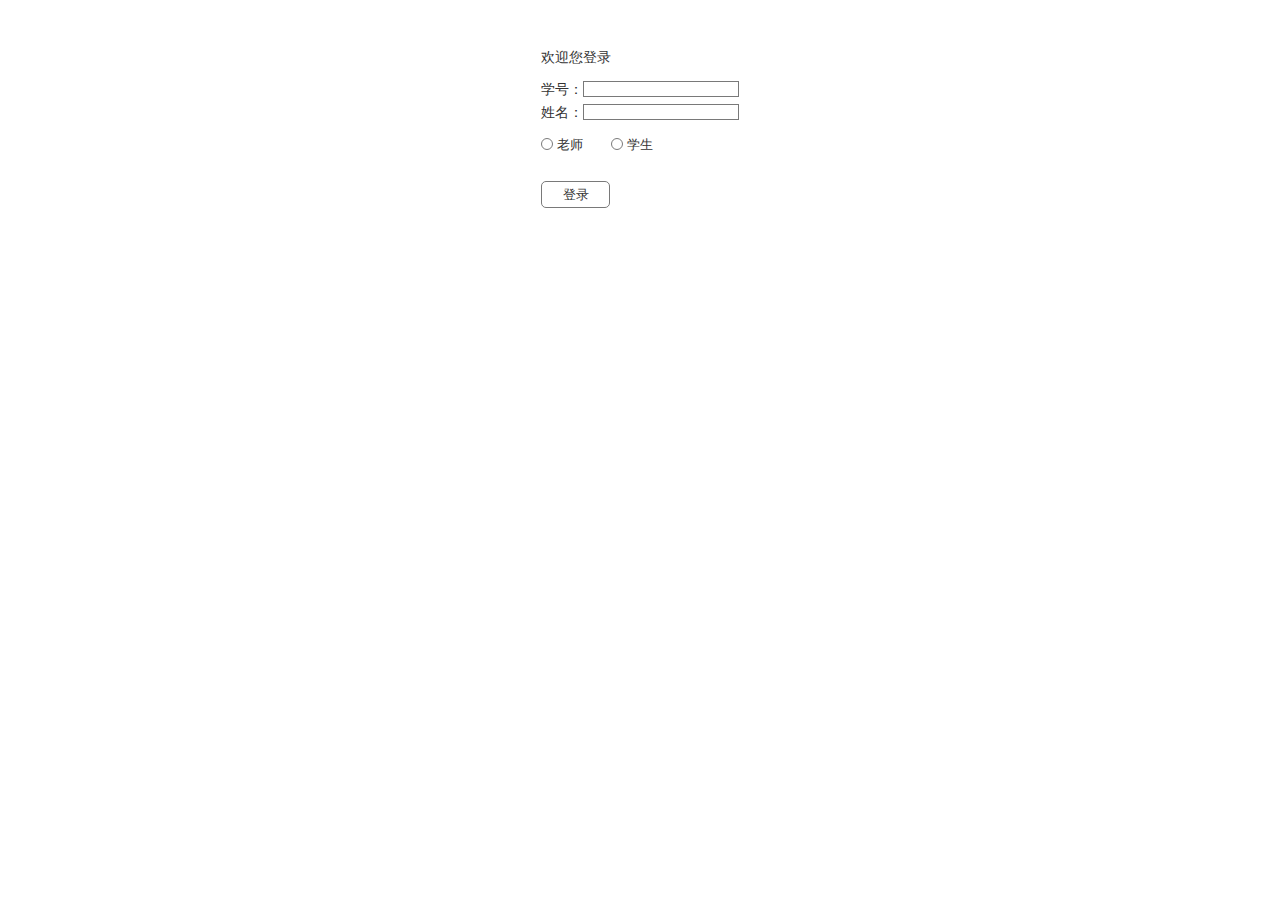
<file: test6/ui/index.html>
﻿<!DOCTYPE html>
<html>
  <head>
    <title>index</title>
    <meta http-equiv="X-UA-Compatible" content="IE=edge"/>
    <meta http-equiv="content-type" content="text/html; charset=utf-8"/>
    <link href="resources/css/axure_rp_page.css" type="text/css" rel="stylesheet"/>
    <link href="data/styles.css" type="text/css" rel="stylesheet"/>
    <link href="files/index/styles.css" type="text/css" rel="stylesheet"/>
    <script src="resources/scripts/jquery-3.2.1.min.js"></script>
    <script src="resources/scripts/axure/axQuery.js"></script>
    <script src="resources/scripts/axure/globals.js"></script>
    <script src="resources/scripts/axutils.js"></script>
    <script src="resources/scripts/axure/annotation.js"></script>
    <script src="resources/scripts/axure/axQuery.std.js"></script>
    <script src="resources/scripts/axure/doc.js"></script>
    <script src="resources/scripts/messagecenter.js"></script>
    <script src="resources/scripts/axure/events.js"></script>
    <script src="resources/scripts/axure/recording.js"></script>
    <script src="resources/scripts/axure/action.js"></script>
    <script src="resources/scripts/axure/expr.js"></script>
    <script src="resources/scripts/axure/geometry.js"></script>
    <script src="resources/scripts/axure/flyout.js"></script>
    <script src="resources/scripts/axure/model.js"></script>
    <script src="resources/scripts/axure/repeater.js"></script>
    <script src="resources/scripts/axure/sto.js"></script>
    <script src="resources/scripts/axure/utils.temp.js"></script>
    <script src="resources/scripts/axure/variables.js"></script>
    <script src="resources/scripts/axure/drag.js"></script>
    <script src="resources/scripts/axure/move.js"></script>
    <script src="resources/scripts/axure/visibility.js"></script>
    <script src="resources/scripts/axure/style.js"></script>
    <script src="resources/scripts/axure/adaptive.js"></script>
    <script src="resources/scripts/axure/tree.js"></script>
    <script src="resources/scripts/axure/init.temp.js"></script>
    <script src="resources/scripts/axure/legacy.js"></script>
    <script src="resources/scripts/axure/viewer.js"></script>
    <script src="resources/scripts/axure/math.js"></script>
    <script src="resources/scripts/axure/jquery.nicescroll.min.js"></script>
    <script src="data/document.js"></script>
    <script src="files/index/data.js"></script>
    <script type="text/javascript">
      $axure.utils.getTransparentGifPath = function() { return 'resources/images/transparent.gif'; };
      $axure.utils.getOtherPath = function() { return 'resources/Other.html'; };
      $axure.utils.getReloadPath = function() { return 'resources/reload.html'; };
    </script>
  </head>
  <body>
    <div id="base" class="">

      <!-- Unnamed (矩形) -->
      <div id="u0" class="ax_default label">
        <div id="u0_div" class=""></div>
        <div id="u0_text" class="text ">
          <p><span>欢迎您登录</span></p><p><span><br></span></p>
        </div>
      </div>

      <!-- Unnamed (矩形) -->
      <div id="u1" class="ax_default label">
        <div id="u1_div" class=""></div>
        <div id="u1_text" class="text ">
          <p><span>学号：</span></p>
        </div>
      </div>

      <!-- Unnamed (矩形) -->
      <div id="u2" class="ax_default label">
        <div id="u2_div" class=""></div>
        <div id="u2_text" class="text ">
          <p><span>姓名：</span></p>
        </div>
      </div>

      <!-- Unnamed (单选按钮) -->
      <div id="u3" class="ax_default radio_button">
        <label id="u3_input_label" for="u3_input" style="position: absolute; left: 0px;">
          <img id="u3_img" class="img " src="images/index/u3.svg"/>
          <div id="u3_text" class="text ">
            <p><span>老师</span></p>
          </div>
        </label>
        <input id="u3_input" type="radio" value="radio" name="u3"/>
      </div>

      <!-- Unnamed (单选按钮) -->
      <div id="u4" class="ax_default radio_button">
        <label id="u4_input_label" for="u4_input" style="position: absolute; left: 0px;">
          <img id="u4_img" class="img " src="images/index/u4.svg"/>
          <div id="u4_text" class="text ">
            <p><span>学生</span></p>
          </div>
        </label>
        <input id="u4_input" type="radio" value="radio" name="u4"/>
      </div>

      <!-- Unnamed (矩形) -->
      <div id="u5" class="ax_default button">
        <div id="u5_div" class=""></div>
        <div id="u5_text" class="text ">
          <p><span>登录</span></p>
        </div>
      </div>

      <!-- Unnamed (文本框) -->
      <div id="u6" class="ax_default text_field">
        <div id="u6_div" class=""></div>
        <input id="u6_input" type="text" value="" class="u6_input"/>
      </div>

      <!-- Unnamed (文本框) -->
      <div id="u7" class="ax_default text_field">
        <div id="u7_div" class=""></div>
        <input id="u7_input" type="text" value="" class="u7_input"/>
      </div>
    </div>
    <script src="resources/scripts/axure/ios.js"></script>
  </body>
</html>
</file>
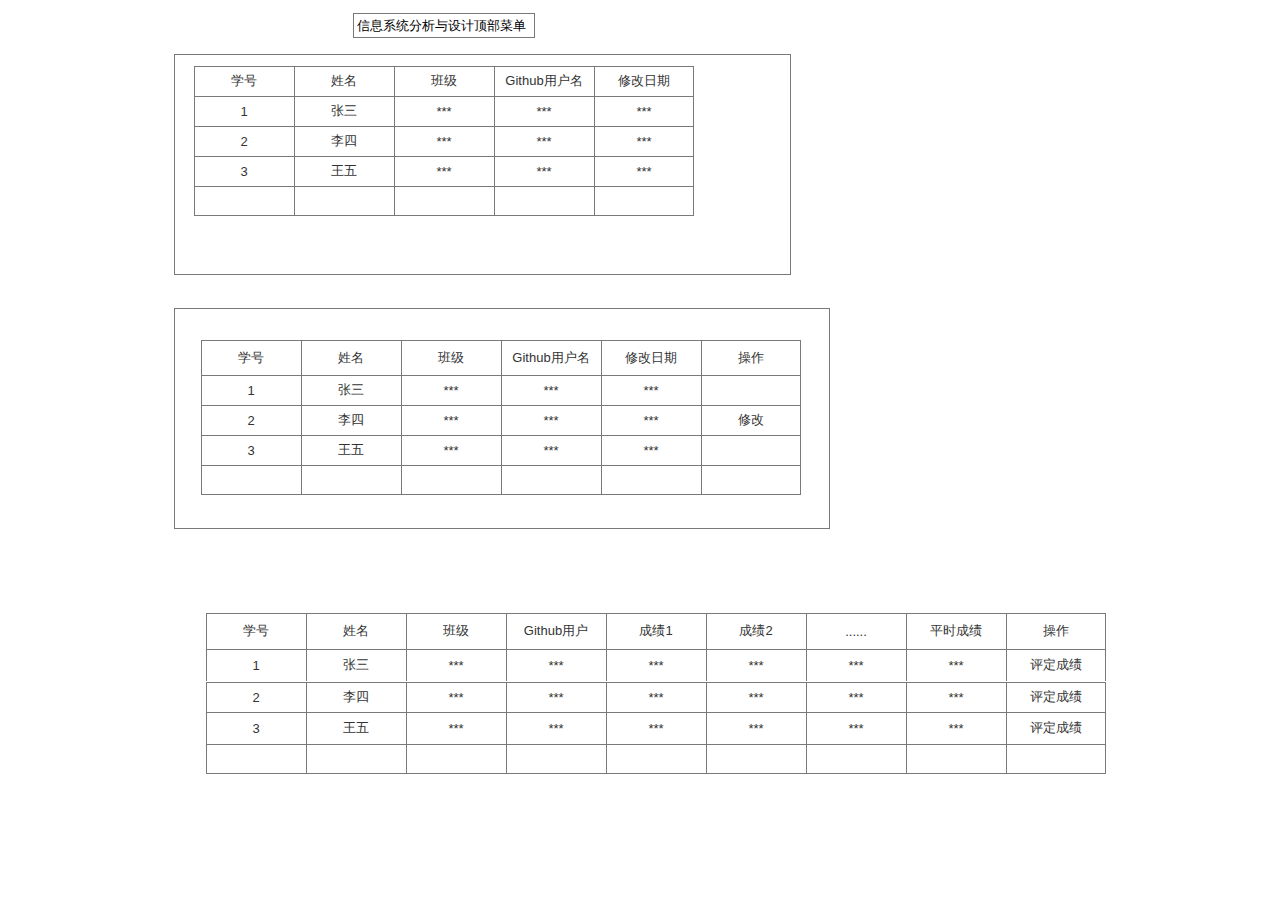
<file: test6/ui/student.html>
﻿<!DOCTYPE html>
<html>
  <head>
    <title>student</title>
    <meta http-equiv="X-UA-Compatible" content="IE=edge"/>
    <meta http-equiv="content-type" content="text/html; charset=utf-8"/>
    <link href="resources/css/axure_rp_page.css" type="text/css" rel="stylesheet"/>
    <link href="data/styles.css" type="text/css" rel="stylesheet"/>
    <link href="files/student/styles.css" type="text/css" rel="stylesheet"/>
    <script src="resources/scripts/jquery-3.2.1.min.js"></script>
    <script src="resources/scripts/axure/axQuery.js"></script>
    <script src="resources/scripts/axure/globals.js"></script>
    <script src="resources/scripts/axutils.js"></script>
    <script src="resources/scripts/axure/annotation.js"></script>
    <script src="resources/scripts/axure/axQuery.std.js"></script>
    <script src="resources/scripts/axure/doc.js"></script>
    <script src="resources/scripts/messagecenter.js"></script>
    <script src="resources/scripts/axure/events.js"></script>
    <script src="resources/scripts/axure/recording.js"></script>
    <script src="resources/scripts/axure/action.js"></script>
    <script src="resources/scripts/axure/expr.js"></script>
    <script src="resources/scripts/axure/geometry.js"></script>
    <script src="resources/scripts/axure/flyout.js"></script>
    <script src="resources/scripts/axure/model.js"></script>
    <script src="resources/scripts/axure/repeater.js"></script>
    <script src="resources/scripts/axure/sto.js"></script>
    <script src="resources/scripts/axure/utils.temp.js"></script>
    <script src="resources/scripts/axure/variables.js"></script>
    <script src="resources/scripts/axure/drag.js"></script>
    <script src="resources/scripts/axure/move.js"></script>
    <script src="resources/scripts/axure/visibility.js"></script>
    <script src="resources/scripts/axure/style.js"></script>
    <script src="resources/scripts/axure/adaptive.js"></script>
    <script src="resources/scripts/axure/tree.js"></script>
    <script src="resources/scripts/axure/init.temp.js"></script>
    <script src="resources/scripts/axure/legacy.js"></script>
    <script src="resources/scripts/axure/viewer.js"></script>
    <script src="resources/scripts/axure/math.js"></script>
    <script src="resources/scripts/axure/jquery.nicescroll.min.js"></script>
    <script src="data/document.js"></script>
    <script src="files/student/data.js"></script>
    <script type="text/javascript">
      $axure.utils.getTransparentGifPath = function() { return 'resources/images/transparent.gif'; };
      $axure.utils.getOtherPath = function() { return 'resources/Other.html'; };
      $axure.utils.getReloadPath = function() { return 'resources/reload.html'; };
    </script>
  </head>
  <body>
    <div id="base" class="">

      <!-- Unnamed (文本框) -->
      <div id="u8" class="ax_default text_field">
        <div id="u8_div" class=""></div>
        <input id="u8_input" type="text" value="信息系统分析与设计顶部菜单" class="u8_input"/>
      </div>

      <!-- Unnamed (矩形) -->
      <div id="u9" class="ax_default box_1">
        <div id="u9_div" class=""></div>
        <div id="u9_text" class="text " style="display:none; visibility: hidden">
          <p></p>
        </div>
      </div>

      <!-- Unnamed (表格) -->
      <div id="u10" class="ax_default">

        <!-- Unnamed (单元格) -->
        <div id="u11" class="ax_default table_cell">
          <img id="u11_img" class="img " src="images/student/u11.png"/>
          <div id="u11_text" class="text ">
            <p><span>学号</span></p>
          </div>
        </div>

        <!-- Unnamed (单元格) -->
        <div id="u12" class="ax_default table_cell">
          <img id="u12_img" class="img " src="images/student/u11.png"/>
          <div id="u12_text" class="text ">
            <p><span>姓名</span></p>
          </div>
        </div>

        <!-- Unnamed (单元格) -->
        <div id="u13" class="ax_default table_cell">
          <img id="u13_img" class="img " src="images/student/u11.png"/>
          <div id="u13_text" class="text ">
            <p><span>班级</span></p>
          </div>
        </div>

        <!-- Unnamed (单元格) -->
        <div id="u14" class="ax_default table_cell">
          <img id="u14_img" class="img " src="images/student/u11.png"/>
          <div id="u14_text" class="text ">
            <p><span>Github用户名</span></p>
          </div>
        </div>

        <!-- Unnamed (单元格) -->
        <div id="u15" class="ax_default table_cell">
          <img id="u15_img" class="img " src="images/student/u15.png"/>
          <div id="u15_text" class="text ">
            <p><span>修改日期</span></p>
          </div>
        </div>

        <!-- Unnamed (单元格) -->
        <div id="u16" class="ax_default table_cell">
          <img id="u16_img" class="img " src="images/student/u11.png"/>
          <div id="u16_text" class="text ">
            <p><span>1</span></p>
          </div>
        </div>

        <!-- Unnamed (单元格) -->
        <div id="u17" class="ax_default table_cell">
          <img id="u17_img" class="img " src="images/student/u11.png"/>
          <div id="u17_text" class="text ">
            <p><span>张三</span></p>
          </div>
        </div>

        <!-- Unnamed (单元格) -->
        <div id="u18" class="ax_default table_cell">
          <img id="u18_img" class="img " src="images/student/u11.png"/>
          <div id="u18_text" class="text ">
            <p><span>***</span></p>
          </div>
        </div>

        <!-- Unnamed (单元格) -->
        <div id="u19" class="ax_default table_cell">
          <img id="u19_img" class="img " src="images/student/u11.png"/>
          <div id="u19_text" class="text ">
            <p><span>***</span></p>
          </div>
        </div>

        <!-- Unnamed (单元格) -->
        <div id="u20" class="ax_default table_cell">
          <img id="u20_img" class="img " src="images/student/u15.png"/>
          <div id="u20_text" class="text ">
            <p><span>***</span></p>
          </div>
        </div>

        <!-- Unnamed (单元格) -->
        <div id="u21" class="ax_default table_cell">
          <img id="u21_img" class="img " src="images/student/u11.png"/>
          <div id="u21_text" class="text ">
            <p><span>2</span></p>
          </div>
        </div>

        <!-- Unnamed (单元格) -->
        <div id="u22" class="ax_default table_cell">
          <img id="u22_img" class="img " src="images/student/u11.png"/>
          <div id="u22_text" class="text ">
            <p><span>李四</span></p>
          </div>
        </div>

        <!-- Unnamed (单元格) -->
        <div id="u23" class="ax_default table_cell">
          <img id="u23_img" class="img " src="images/student/u11.png"/>
          <div id="u23_text" class="text ">
            <p><span>***</span></p>
          </div>
        </div>

        <!-- Unnamed (单元格) -->
        <div id="u24" class="ax_default table_cell">
          <img id="u24_img" class="img " src="images/student/u11.png"/>
          <div id="u24_text" class="text ">
            <p><span>***</span></p>
          </div>
        </div>

        <!-- Unnamed (单元格) -->
        <div id="u25" class="ax_default table_cell">
          <img id="u25_img" class="img " src="images/student/u15.png"/>
          <div id="u25_text" class="text ">
            <p><span>***</span></p>
          </div>
        </div>

        <!-- Unnamed (单元格) -->
        <div id="u26" class="ax_default table_cell">
          <img id="u26_img" class="img " src="images/student/u11.png"/>
          <div id="u26_text" class="text ">
            <p><span>3</span></p>
          </div>
        </div>

        <!-- Unnamed (单元格) -->
        <div id="u27" class="ax_default table_cell">
          <img id="u27_img" class="img " src="images/student/u11.png"/>
          <div id="u27_text" class="text ">
            <p><span>王五</span></p>
          </div>
        </div>

        <!-- Unnamed (单元格) -->
        <div id="u28" class="ax_default table_cell">
          <img id="u28_img" class="img " src="images/student/u11.png"/>
          <div id="u28_text" class="text ">
            <p><span>***</span></p>
          </div>
        </div>

        <!-- Unnamed (单元格) -->
        <div id="u29" class="ax_default table_cell">
          <img id="u29_img" class="img " src="images/student/u11.png"/>
          <div id="u29_text" class="text ">
            <p><span>***</span></p>
          </div>
        </div>

        <!-- Unnamed (单元格) -->
        <div id="u30" class="ax_default table_cell">
          <img id="u30_img" class="img " src="images/student/u15.png"/>
          <div id="u30_text" class="text ">
            <p><span>***</span></p>
          </div>
        </div>

        <!-- Unnamed (单元格) -->
        <div id="u31" class="ax_default table_cell">
          <img id="u31_img" class="img " src="images/student/u31.png"/>
          <div id="u31_text" class="text " style="display:none; visibility: hidden">
            <p></p>
          </div>
        </div>

        <!-- Unnamed (单元格) -->
        <div id="u32" class="ax_default table_cell">
          <img id="u32_img" class="img " src="images/student/u31.png"/>
          <div id="u32_text" class="text " style="display:none; visibility: hidden">
            <p></p>
          </div>
        </div>

        <!-- Unnamed (单元格) -->
        <div id="u33" class="ax_default table_cell">
          <img id="u33_img" class="img " src="images/student/u31.png"/>
          <div id="u33_text" class="text " style="display:none; visibility: hidden">
            <p></p>
          </div>
        </div>

        <!-- Unnamed (单元格) -->
        <div id="u34" class="ax_default table_cell">
          <img id="u34_img" class="img " src="images/student/u31.png"/>
          <div id="u34_text" class="text " style="display:none; visibility: hidden">
            <p></p>
          </div>
        </div>

        <!-- Unnamed (单元格) -->
        <div id="u35" class="ax_default table_cell">
          <img id="u35_img" class="img " src="images/student/u35.png"/>
          <div id="u35_text" class="text " style="display:none; visibility: hidden">
            <p></p>
          </div>
        </div>
      </div>

      <!-- Unnamed (矩形) -->
      <div id="u36" class="ax_default box_1">
        <div id="u36_div" class=""></div>
        <div id="u36_text" class="text " style="display:none; visibility: hidden">
          <p></p>
        </div>
      </div>

      <!-- Unnamed (表格) -->
      <div id="u37" class="ax_default">

        <!-- Unnamed (单元格) -->
        <div id="u38" class="ax_default table_cell">
          <img id="u38_img" class="img " src="images/student/u38.png"/>
          <div id="u38_text" class="text ">
            <p><span>学号</span></p>
          </div>
        </div>

        <!-- Unnamed (单元格) -->
        <div id="u39" class="ax_default table_cell">
          <img id="u39_img" class="img " src="images/student/u38.png"/>
          <div id="u39_text" class="text ">
            <p><span>姓名</span></p>
          </div>
        </div>

        <!-- Unnamed (单元格) -->
        <div id="u40" class="ax_default table_cell">
          <img id="u40_img" class="img " src="images/student/u38.png"/>
          <div id="u40_text" class="text ">
            <p><span>班级</span></p>
          </div>
        </div>

        <!-- Unnamed (单元格) -->
        <div id="u41" class="ax_default table_cell">
          <img id="u41_img" class="img " src="images/student/u38.png"/>
          <div id="u41_text" class="text ">
            <p><span>Github用户名</span></p>
          </div>
        </div>

        <!-- Unnamed (单元格) -->
        <div id="u42" class="ax_default table_cell">
          <img id="u42_img" class="img " src="images/student/u38.png"/>
          <div id="u42_text" class="text ">
            <p><span>修改日期</span></p>
          </div>
        </div>

        <!-- Unnamed (单元格) -->
        <div id="u43" class="ax_default table_cell">
          <img id="u43_img" class="img " src="images/student/u43.png"/>
          <div id="u43_text" class="text ">
            <p><span>操作</span></p>
          </div>
        </div>

        <!-- Unnamed (单元格) -->
        <div id="u44" class="ax_default table_cell">
          <img id="u44_img" class="img " src="images/student/u11.png"/>
          <div id="u44_text" class="text ">
            <p><span>1</span></p>
          </div>
        </div>

        <!-- Unnamed (单元格) -->
        <div id="u45" class="ax_default table_cell">
          <img id="u45_img" class="img " src="images/student/u11.png"/>
          <div id="u45_text" class="text ">
            <p><span>张三</span></p>
          </div>
        </div>

        <!-- Unnamed (单元格) -->
        <div id="u46" class="ax_default table_cell">
          <img id="u46_img" class="img " src="images/student/u11.png"/>
          <div id="u46_text" class="text ">
            <p><span>***</span></p>
          </div>
        </div>

        <!-- Unnamed (单元格) -->
        <div id="u47" class="ax_default table_cell">
          <img id="u47_img" class="img " src="images/student/u11.png"/>
          <div id="u47_text" class="text ">
            <p><span>***</span></p>
          </div>
        </div>

        <!-- Unnamed (单元格) -->
        <div id="u48" class="ax_default table_cell">
          <img id="u48_img" class="img " src="images/student/u11.png"/>
          <div id="u48_text" class="text ">
            <p><span>***</span></p>
          </div>
        </div>

        <!-- Unnamed (单元格) -->
        <div id="u49" class="ax_default table_cell">
          <img id="u49_img" class="img " src="images/student/u15.png"/>
          <div id="u49_text" class="text " style="display:none; visibility: hidden">
            <p></p>
          </div>
        </div>

        <!-- Unnamed (单元格) -->
        <div id="u50" class="ax_default table_cell">
          <img id="u50_img" class="img " src="images/student/u11.png"/>
          <div id="u50_text" class="text ">
            <p><span>2</span></p>
          </div>
        </div>

        <!-- Unnamed (单元格) -->
        <div id="u51" class="ax_default table_cell">
          <img id="u51_img" class="img " src="images/student/u11.png"/>
          <div id="u51_text" class="text ">
            <p><span>李四</span></p>
          </div>
        </div>

        <!-- Unnamed (单元格) -->
        <div id="u52" class="ax_default table_cell">
          <img id="u52_img" class="img " src="images/student/u11.png"/>
          <div id="u52_text" class="text ">
            <p><span>***</span></p>
          </div>
        </div>

        <!-- Unnamed (单元格) -->
        <div id="u53" class="ax_default table_cell">
          <img id="u53_img" class="img " src="images/student/u11.png"/>
          <div id="u53_text" class="text ">
            <p><span>***</span></p>
          </div>
        </div>

        <!-- Unnamed (单元格) -->
        <div id="u54" class="ax_default table_cell">
          <img id="u54_img" class="img " src="images/student/u11.png"/>
          <div id="u54_text" class="text ">
            <p><span>***</span></p>
          </div>
        </div>

        <!-- Unnamed (单元格) -->
        <div id="u55" class="ax_default table_cell">
          <img id="u55_img" class="img " src="images/student/u15.png"/>
          <div id="u55_text" class="text ">
            <p><span>修改</span></p>
          </div>
        </div>

        <!-- Unnamed (单元格) -->
        <div id="u56" class="ax_default table_cell">
          <img id="u56_img" class="img " src="images/student/u11.png"/>
          <div id="u56_text" class="text ">
            <p><span>3</span></p>
          </div>
        </div>

        <!-- Unnamed (单元格) -->
        <div id="u57" class="ax_default table_cell">
          <img id="u57_img" class="img " src="images/student/u11.png"/>
          <div id="u57_text" class="text ">
            <p><span>王五</span></p>
          </div>
        </div>

        <!-- Unnamed (单元格) -->
        <div id="u58" class="ax_default table_cell">
          <img id="u58_img" class="img " src="images/student/u11.png"/>
          <div id="u58_text" class="text ">
            <p><span>***</span></p>
          </div>
        </div>

        <!-- Unnamed (单元格) -->
        <div id="u59" class="ax_default table_cell">
          <img id="u59_img" class="img " src="images/student/u11.png"/>
          <div id="u59_text" class="text ">
            <p><span>***</span></p>
          </div>
        </div>

        <!-- Unnamed (单元格) -->
        <div id="u60" class="ax_default table_cell">
          <img id="u60_img" class="img " src="images/student/u11.png"/>
          <div id="u60_text" class="text ">
            <p><span>***</span></p>
          </div>
        </div>

        <!-- Unnamed (单元格) -->
        <div id="u61" class="ax_default table_cell">
          <img id="u61_img" class="img " src="images/student/u15.png"/>
          <div id="u61_text" class="text " style="display:none; visibility: hidden">
            <p></p>
          </div>
        </div>

        <!-- Unnamed (单元格) -->
        <div id="u62" class="ax_default table_cell">
          <img id="u62_img" class="img " src="images/student/u31.png"/>
          <div id="u62_text" class="text " style="display:none; visibility: hidden">
            <p></p>
          </div>
        </div>

        <!-- Unnamed (单元格) -->
        <div id="u63" class="ax_default table_cell">
          <img id="u63_img" class="img " src="images/student/u31.png"/>
          <div id="u63_text" class="text " style="display:none; visibility: hidden">
            <p></p>
          </div>
        </div>

        <!-- Unnamed (单元格) -->
        <div id="u64" class="ax_default table_cell">
          <img id="u64_img" class="img " src="images/student/u31.png"/>
          <div id="u64_text" class="text " style="display:none; visibility: hidden">
            <p></p>
          </div>
        </div>

        <!-- Unnamed (单元格) -->
        <div id="u65" class="ax_default table_cell">
          <img id="u65_img" class="img " src="images/student/u31.png"/>
          <div id="u65_text" class="text " style="display:none; visibility: hidden">
            <p></p>
          </div>
        </div>

        <!-- Unnamed (单元格) -->
        <div id="u66" class="ax_default table_cell">
          <img id="u66_img" class="img " src="images/student/u31.png"/>
          <div id="u66_text" class="text " style="display:none; visibility: hidden">
            <p></p>
          </div>
        </div>

        <!-- Unnamed (单元格) -->
        <div id="u67" class="ax_default table_cell">
          <img id="u67_img" class="img " src="images/student/u35.png"/>
          <div id="u67_text" class="text " style="display:none; visibility: hidden">
            <p></p>
          </div>
        </div>
      </div>

      <!-- Unnamed (表格) -->
      <div id="u68" class="ax_default">

        <!-- Unnamed (单元格) -->
        <div id="u69" class="ax_default table_cell">
          <img id="u69_img" class="img " src="images/student/u69.png"/>
          <div id="u69_text" class="text ">
            <p><span>学号</span></p>
          </div>
        </div>

        <!-- Unnamed (单元格) -->
        <div id="u70" class="ax_default table_cell">
          <img id="u70_img" class="img " src="images/student/u69.png"/>
          <div id="u70_text" class="text ">
            <p><span>姓名</span></p>
          </div>
        </div>

        <!-- Unnamed (单元格) -->
        <div id="u71" class="ax_default table_cell">
          <img id="u71_img" class="img " src="images/student/u69.png"/>
          <div id="u71_text" class="text ">
            <p><span>班级</span></p>
          </div>
        </div>

        <!-- Unnamed (单元格) -->
        <div id="u72" class="ax_default table_cell">
          <img id="u72_img" class="img " src="images/student/u69.png"/>
          <div id="u72_text" class="text ">
            <p><span>Github用户</span></p>
          </div>
        </div>

        <!-- Unnamed (单元格) -->
        <div id="u73" class="ax_default table_cell">
          <img id="u73_img" class="img " src="images/student/u69.png"/>
          <div id="u73_text" class="text ">
            <p><span>成绩1</span></p>
          </div>
        </div>

        <!-- Unnamed (单元格) -->
        <div id="u74" class="ax_default table_cell">
          <img id="u74_img" class="img " src="images/student/u69.png"/>
          <div id="u74_text" class="text ">
            <p><span>成绩2</span></p>
          </div>
        </div>

        <!-- Unnamed (单元格) -->
        <div id="u75" class="ax_default table_cell">
          <img id="u75_img" class="img " src="images/student/u69.png"/>
          <div id="u75_text" class="text ">
            <p><span>......</span></p>
          </div>
        </div>

        <!-- Unnamed (单元格) -->
        <div id="u76" class="ax_default table_cell">
          <img id="u76_img" class="img " src="images/student/u69.png"/>
          <div id="u76_text" class="text ">
            <p><span>平时成绩</span></p>
          </div>
        </div>

        <!-- Unnamed (单元格) -->
        <div id="u77" class="ax_default table_cell">
          <img id="u77_img" class="img " src="images/student/u77.png"/>
          <div id="u77_text" class="text ">
            <p><span>操作</span></p>
          </div>
        </div>

        <!-- Unnamed (单元格) -->
        <div id="u78" class="ax_default table_cell">
          <img id="u78_img" class="img " src="images/student/u78.png"/>
          <div id="u78_text" class="text ">
            <p><span>1</span></p>
          </div>
        </div>

        <!-- Unnamed (单元格) -->
        <div id="u79" class="ax_default table_cell">
          <img id="u79_img" class="img " src="images/student/u78.png"/>
          <div id="u79_text" class="text ">
            <p><span>张三</span></p>
          </div>
        </div>

        <!-- Unnamed (单元格) -->
        <div id="u80" class="ax_default table_cell">
          <img id="u80_img" class="img " src="images/student/u78.png"/>
          <div id="u80_text" class="text ">
            <p><span>***</span></p>
          </div>
        </div>

        <!-- Unnamed (单元格) -->
        <div id="u81" class="ax_default table_cell">
          <img id="u81_img" class="img " src="images/student/u78.png"/>
          <div id="u81_text" class="text ">
            <p><span>***</span></p>
          </div>
        </div>

        <!-- Unnamed (单元格) -->
        <div id="u82" class="ax_default table_cell">
          <img id="u82_img" class="img " src="images/student/u78.png"/>
          <div id="u82_text" class="text ">
            <p><span>***</span></p>
          </div>
        </div>

        <!-- Unnamed (单元格) -->
        <div id="u83" class="ax_default table_cell">
          <img id="u83_img" class="img " src="images/student/u78.png"/>
          <div id="u83_text" class="text ">
            <p><span>***</span></p>
          </div>
        </div>

        <!-- Unnamed (单元格) -->
        <div id="u84" class="ax_default table_cell">
          <img id="u84_img" class="img " src="images/student/u78.png"/>
          <div id="u84_text" class="text ">
            <p><span>***</span></p>
          </div>
        </div>

        <!-- Unnamed (单元格) -->
        <div id="u85" class="ax_default table_cell">
          <img id="u85_img" class="img " src="images/student/u78.png"/>
          <div id="u85_text" class="text ">
            <p><span>***</span></p>
          </div>
        </div>

        <!-- Unnamed (单元格) -->
        <div id="u86" class="ax_default table_cell">
          <img id="u86_img" class="img " src="images/student/u86.png"/>
          <div id="u86_text" class="text ">
            <p><span>评定成绩</span></p>
          </div>
        </div>

        <!-- Unnamed (单元格) -->
        <div id="u87" class="ax_default table_cell">
          <img id="u87_img" class="img " src="images/student/u11.png"/>
          <div id="u87_text" class="text ">
            <p><span>2</span></p>
          </div>
        </div>

        <!-- Unnamed (单元格) -->
        <div id="u88" class="ax_default table_cell">
          <img id="u88_img" class="img " src="images/student/u11.png"/>
          <div id="u88_text" class="text ">
            <p><span>李四</span></p>
          </div>
        </div>

        <!-- Unnamed (单元格) -->
        <div id="u89" class="ax_default table_cell">
          <img id="u89_img" class="img " src="images/student/u11.png"/>
          <div id="u89_text" class="text ">
            <p><span>***</span></p>
          </div>
        </div>

        <!-- Unnamed (单元格) -->
        <div id="u90" class="ax_default table_cell">
          <img id="u90_img" class="img " src="images/student/u11.png"/>
          <div id="u90_text" class="text ">
            <p><span>***</span></p>
          </div>
        </div>

        <!-- Unnamed (单元格) -->
        <div id="u91" class="ax_default table_cell">
          <img id="u91_img" class="img " src="images/student/u11.png"/>
          <div id="u91_text" class="text ">
            <p><span>***</span></p>
          </div>
        </div>

        <!-- Unnamed (单元格) -->
        <div id="u92" class="ax_default table_cell">
          <img id="u92_img" class="img " src="images/student/u11.png"/>
          <div id="u92_text" class="text ">
            <p><span>***</span></p>
          </div>
        </div>

        <!-- Unnamed (单元格) -->
        <div id="u93" class="ax_default table_cell">
          <img id="u93_img" class="img " src="images/student/u11.png"/>
          <div id="u93_text" class="text ">
            <p><span>***</span></p>
          </div>
        </div>

        <!-- Unnamed (单元格) -->
        <div id="u94" class="ax_default table_cell">
          <img id="u94_img" class="img " src="images/student/u11.png"/>
          <div id="u94_text" class="text ">
            <p><span>***</span></p>
          </div>
        </div>

        <!-- Unnamed (单元格) -->
        <div id="u95" class="ax_default table_cell">
          <img id="u95_img" class="img " src="images/student/u15.png"/>
          <div id="u95_text" class="text ">
            <p><span>评定成绩</span></p>
          </div>
        </div>

        <!-- Unnamed (单元格) -->
        <div id="u96" class="ax_default table_cell">
          <img id="u96_img" class="img " src="images/student/u78.png"/>
          <div id="u96_text" class="text ">
            <p><span>3</span></p>
          </div>
        </div>

        <!-- Unnamed (单元格) -->
        <div id="u97" class="ax_default table_cell">
          <img id="u97_img" class="img " src="images/student/u78.png"/>
          <div id="u97_text" class="text ">
            <p><span>王五</span></p>
          </div>
        </div>

        <!-- Unnamed (单元格) -->
        <div id="u98" class="ax_default table_cell">
          <img id="u98_img" class="img " src="images/student/u78.png"/>
          <div id="u98_text" class="text ">
            <p><span>***</span></p>
          </div>
        </div>

        <!-- Unnamed (单元格) -->
        <div id="u99" class="ax_default table_cell">
          <img id="u99_img" class="img " src="images/student/u78.png"/>
          <div id="u99_text" class="text ">
            <p><span>***</span></p>
          </div>
        </div>

        <!-- Unnamed (单元格) -->
        <div id="u100" class="ax_default table_cell">
          <img id="u100_img" class="img " src="images/student/u78.png"/>
          <div id="u100_text" class="text ">
            <p><span>***</span></p>
          </div>
        </div>

        <!-- Unnamed (单元格) -->
        <div id="u101" class="ax_default table_cell">
          <img id="u101_img" class="img " src="images/student/u78.png"/>
          <div id="u101_text" class="text ">
            <p><span>***</span></p>
          </div>
        </div>

        <!-- Unnamed (单元格) -->
        <div id="u102" class="ax_default table_cell">
          <img id="u102_img" class="img " src="images/student/u78.png"/>
          <div id="u102_text" class="text ">
            <p><span>***</span></p>
          </div>
        </div>

        <!-- Unnamed (单元格) -->
        <div id="u103" class="ax_default table_cell">
          <img id="u103_img" class="img " src="images/student/u78.png"/>
          <div id="u103_text" class="text ">
            <p><span>***</span></p>
          </div>
        </div>

        <!-- Unnamed (单元格) -->
        <div id="u104" class="ax_default table_cell">
          <img id="u104_img" class="img " src="images/student/u86.png"/>
          <div id="u104_text" class="text ">
            <p><span>评定成绩</span></p>
          </div>
        </div>

        <!-- Unnamed (单元格) -->
        <div id="u105" class="ax_default table_cell">
          <img id="u105_img" class="img " src="images/student/u31.png"/>
          <div id="u105_text" class="text " style="display:none; visibility: hidden">
            <p></p>
          </div>
        </div>

        <!-- Unnamed (单元格) -->
        <div id="u106" class="ax_default table_cell">
          <img id="u106_img" class="img " src="images/student/u31.png"/>
          <div id="u106_text" class="text " style="display:none; visibility: hidden">
            <p></p>
          </div>
        </div>

        <!-- Unnamed (单元格) -->
        <div id="u107" class="ax_default table_cell">
          <img id="u107_img" class="img " src="images/student/u31.png"/>
          <div id="u107_text" class="text " style="display:none; visibility: hidden">
            <p></p>
          </div>
        </div>

        <!-- Unnamed (单元格) -->
        <div id="u108" class="ax_default table_cell">
          <img id="u108_img" class="img " src="images/student/u31.png"/>
          <div id="u108_text" class="text " style="display:none; visibility: hidden">
            <p></p>
          </div>
        </div>

        <!-- Unnamed (单元格) -->
        <div id="u109" class="ax_default table_cell">
          <img id="u109_img" class="img " src="images/student/u31.png"/>
          <div id="u109_text" class="text " style="display:none; visibility: hidden">
            <p></p>
          </div>
        </div>

        <!-- Unnamed (单元格) -->
        <div id="u110" class="ax_default table_cell">
          <img id="u110_img" class="img " src="images/student/u31.png"/>
          <div id="u110_text" class="text " style="display:none; visibility: hidden">
            <p></p>
          </div>
        </div>

        <!-- Unnamed (单元格) -->
        <div id="u111" class="ax_default table_cell">
          <img id="u111_img" class="img " src="images/student/u31.png"/>
          <div id="u111_text" class="text " style="display:none; visibility: hidden">
            <p></p>
          </div>
        </div>

        <!-- Unnamed (单元格) -->
        <div id="u112" class="ax_default table_cell">
          <img id="u112_img" class="img " src="images/student/u31.png"/>
          <div id="u112_text" class="text " style="display:none; visibility: hidden">
            <p></p>
          </div>
        </div>

        <!-- Unnamed (单元格) -->
        <div id="u113" class="ax_default table_cell">
          <img id="u113_img" class="img " src="images/student/u35.png"/>
          <div id="u113_text" class="text " style="display:none; visibility: hidden">
            <p></p>
          </div>
        </div>
      </div>
    </div>
    <script src="resources/scripts/axure/ios.js"></script>
  </body>
</html>
</file>
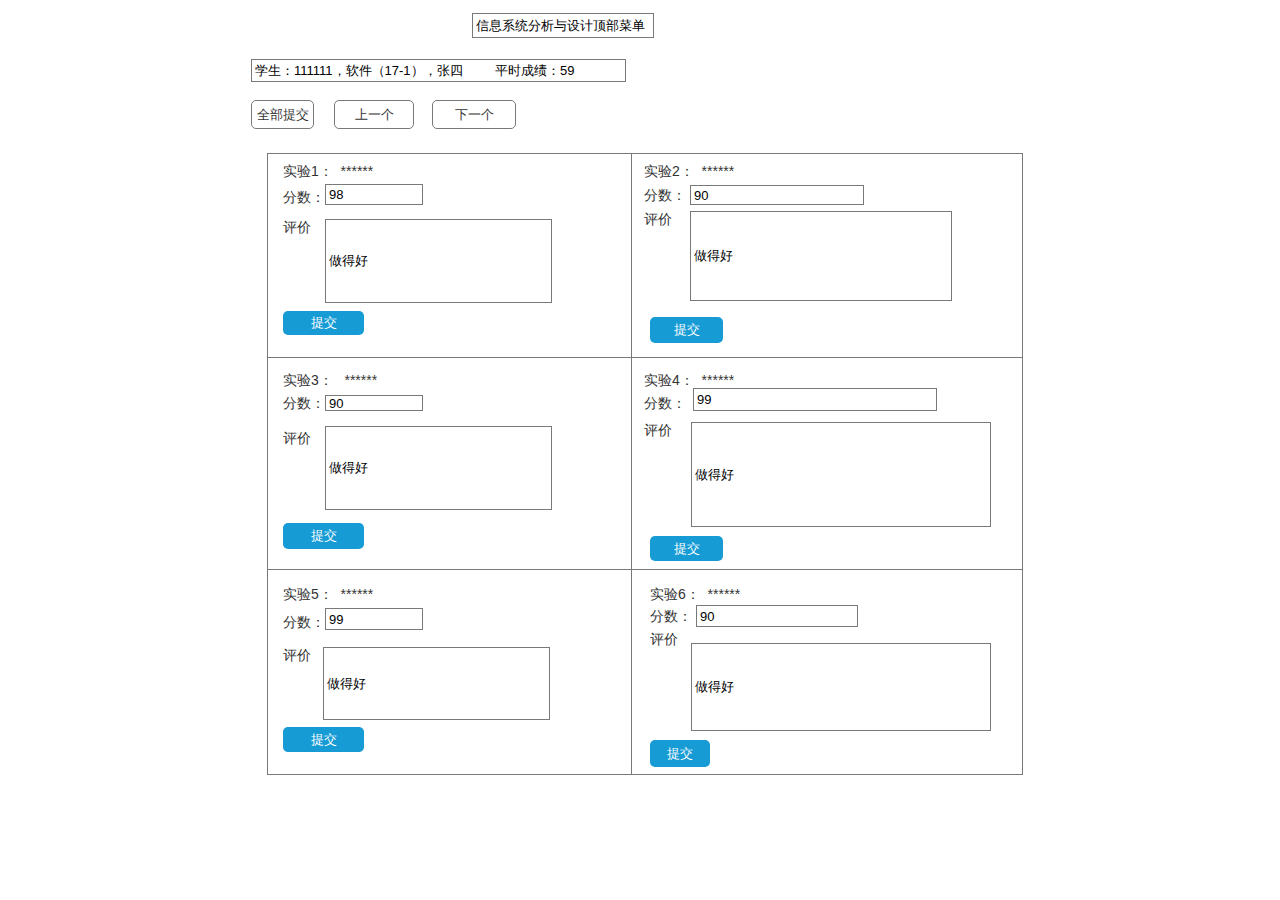
<file: test6/ui/成绩评定.html>
﻿<!DOCTYPE html>
<html>
  <head>
    <title>成绩评定</title>
    <meta http-equiv="X-UA-Compatible" content="IE=edge"/>
    <meta http-equiv="content-type" content="text/html; charset=utf-8"/>
    <link href="resources/css/axure_rp_page.css" type="text/css" rel="stylesheet"/>
    <link href="data/styles.css" type="text/css" rel="stylesheet"/>
    <link href="files/成绩评定/styles.css" type="text/css" rel="stylesheet"/>
    <script src="resources/scripts/jquery-3.2.1.min.js"></script>
    <script src="resources/scripts/axure/axQuery.js"></script>
    <script src="resources/scripts/axure/globals.js"></script>
    <script src="resources/scripts/axutils.js"></script>
    <script src="resources/scripts/axure/annotation.js"></script>
    <script src="resources/scripts/axure/axQuery.std.js"></script>
    <script src="resources/scripts/axure/doc.js"></script>
    <script src="resources/scripts/messagecenter.js"></script>
    <script src="resources/scripts/axure/events.js"></script>
    <script src="resources/scripts/axure/recording.js"></script>
    <script src="resources/scripts/axure/action.js"></script>
    <script src="resources/scripts/axure/expr.js"></script>
    <script src="resources/scripts/axure/geometry.js"></script>
    <script src="resources/scripts/axure/flyout.js"></script>
    <script src="resources/scripts/axure/model.js"></script>
    <script src="resources/scripts/axure/repeater.js"></script>
    <script src="resources/scripts/axure/sto.js"></script>
    <script src="resources/scripts/axure/utils.temp.js"></script>
    <script src="resources/scripts/axure/variables.js"></script>
    <script src="resources/scripts/axure/drag.js"></script>
    <script src="resources/scripts/axure/move.js"></script>
    <script src="resources/scripts/axure/visibility.js"></script>
    <script src="resources/scripts/axure/style.js"></script>
    <script src="resources/scripts/axure/adaptive.js"></script>
    <script src="resources/scripts/axure/tree.js"></script>
    <script src="resources/scripts/axure/init.temp.js"></script>
    <script src="resources/scripts/axure/legacy.js"></script>
    <script src="resources/scripts/axure/viewer.js"></script>
    <script src="resources/scripts/axure/math.js"></script>
    <script src="resources/scripts/axure/jquery.nicescroll.min.js"></script>
    <script src="data/document.js"></script>
    <script src="files/成绩评定/data.js"></script>
    <script type="text/javascript">
      $axure.utils.getTransparentGifPath = function() { return 'resources/images/transparent.gif'; };
      $axure.utils.getOtherPath = function() { return 'resources/Other.html'; };
      $axure.utils.getReloadPath = function() { return 'resources/reload.html'; };
    </script>
  </head>
  <body>
    <div id="base" class="">

      <!-- Unnamed (文本框) -->
      <div id="u114" class="ax_default text_field">
        <div id="u114_div" class=""></div>
        <input id="u114_input" type="text" value="信息系统分析与设计顶部菜单" class="u114_input"/>
      </div>

      <!-- Unnamed (文本框) -->
      <div id="u115" class="ax_default text_field">
        <div id="u115_div" class=""></div>
        <input id="u115_input" type="text" value="学生：111111，软件（17-1），张四&nbsp; &nbsp; &nbsp; &nbsp;&nbsp; 平时成绩：59" class="u115_input"/>
      </div>

      <!-- Unnamed (矩形) -->
      <div id="u116" class="ax_default button">
        <div id="u116_div" class=""></div>
        <div id="u116_text" class="text ">
          <p><span>全部提交</span></p>
        </div>
      </div>

      <!-- Unnamed (矩形) -->
      <div id="u117" class="ax_default button">
        <div id="u117_div" class=""></div>
        <div id="u117_text" class="text ">
          <p><span>上一个</span></p>
        </div>
      </div>

      <!-- Unnamed (矩形) -->
      <div id="u118" class="ax_default button">
        <div id="u118_div" class=""></div>
        <div id="u118_text" class="text ">
          <p><span>下一个</span></p>
        </div>
      </div>

      <!-- Unnamed (表格) -->
      <div id="u119" class="ax_default">

        <!-- Unnamed (单元格) -->
        <div id="u120" class="ax_default table_cell">
          <img id="u120_img" class="img " src="images/成绩评定/u120.png"/>
          <div id="u120_text" class="text " style="display:none; visibility: hidden">
            <p></p>
          </div>
        </div>

        <!-- Unnamed (单元格) -->
        <div id="u121" class="ax_default table_cell">
          <img id="u121_img" class="img " src="images/成绩评定/u121.png"/>
          <div id="u121_text" class="text " style="display:none; visibility: hidden">
            <p></p>
          </div>
        </div>

        <!-- Unnamed (单元格) -->
        <div id="u122" class="ax_default table_cell">
          <img id="u122_img" class="img " src="images/成绩评定/u122.png"/>
          <div id="u122_text" class="text " style="display:none; visibility: hidden">
            <p></p>
          </div>
        </div>

        <!-- Unnamed (单元格) -->
        <div id="u123" class="ax_default table_cell">
          <img id="u123_img" class="img " src="images/成绩评定/u123.png"/>
          <div id="u123_text" class="text " style="display:none; visibility: hidden">
            <p></p>
          </div>
        </div>

        <!-- Unnamed (单元格) -->
        <div id="u124" class="ax_default table_cell">
          <img id="u124_img" class="img " src="images/成绩评定/u124.png"/>
          <div id="u124_text" class="text " style="display:none; visibility: hidden">
            <p></p>
          </div>
        </div>

        <!-- Unnamed (单元格) -->
        <div id="u125" class="ax_default table_cell">
          <img id="u125_img" class="img " src="images/成绩评定/u125.png"/>
          <div id="u125_text" class="text " style="display:none; visibility: hidden">
            <p></p>
          </div>
        </div>
      </div>

      <!-- Unnamed (矩形) -->
      <div id="u126" class="ax_default label">
        <div id="u126_div" class=""></div>
        <div id="u126_text" class="text ">
          <p><span>实验1：&nbsp; ******</span></p>
        </div>
      </div>

      <!-- Unnamed (矩形) -->
      <div id="u127" class="ax_default label">
        <div id="u127_div" class=""></div>
        <div id="u127_text" class="text ">
          <p><span>分数：</span></p>
        </div>
      </div>

      <!-- Unnamed (文本框) -->
      <div id="u128" class="ax_default text_field">
        <div id="u128_div" class=""></div>
        <input id="u128_input" type="text" value="98" class="u128_input"/>
      </div>

      <!-- Unnamed (矩形) -->
      <div id="u129" class="ax_default label">
        <div id="u129_div" class=""></div>
        <div id="u129_text" class="text ">
          <p><span>评价</span></p>
        </div>
      </div>

      <!-- Unnamed (文本框) -->
      <div id="u130" class="ax_default text_field">
        <div id="u130_div" class=""></div>
        <input id="u130_input" type="text" value="做得好" class="u130_input"/>
      </div>

      <!-- Unnamed (矩形) -->
      <div id="u131" class="ax_default primary_button">
        <div id="u131_div" class=""></div>
        <div id="u131_text" class="text ">
          <p><span>提交</span></p>
        </div>
      </div>

      <!-- Unnamed (矩形) -->
      <div id="u132" class="ax_default label">
        <div id="u132_div" class=""></div>
        <div id="u132_text" class="text ">
          <p><span>实验3：&nbsp;&nbsp; ******</span></p>
        </div>
      </div>

      <!-- Unnamed (矩形) -->
      <div id="u133" class="ax_default label">
        <div id="u133_div" class=""></div>
        <div id="u133_text" class="text ">
          <p><span>分数：</span></p>
        </div>
      </div>

      <!-- Unnamed (文本框) -->
      <div id="u134" class="ax_default text_field">
        <div id="u134_div" class=""></div>
        <input id="u134_input" type="text" value="90" class="u134_input"/>
      </div>

      <!-- Unnamed (矩形) -->
      <div id="u135" class="ax_default label">
        <div id="u135_div" class=""></div>
        <div id="u135_text" class="text ">
          <p><span>评价</span></p>
        </div>
      </div>

      <!-- Unnamed (文本框) -->
      <div id="u136" class="ax_default text_field">
        <div id="u136_div" class=""></div>
        <input id="u136_input" type="text" value="做得好" class="u136_input"/>
      </div>

      <!-- Unnamed (矩形) -->
      <div id="u137" class="ax_default primary_button">
        <div id="u137_div" class=""></div>
        <div id="u137_text" class="text ">
          <p><span>提交</span></p>
        </div>
      </div>

      <!-- Unnamed (矩形) -->
      <div id="u138" class="ax_default label">
        <div id="u138_div" class=""></div>
        <div id="u138_text" class="text ">
          <p><span>实验5：&nbsp; ******</span></p>
        </div>
      </div>

      <!-- Unnamed (矩形) -->
      <div id="u139" class="ax_default label">
        <div id="u139_div" class=""></div>
        <div id="u139_text" class="text ">
          <p><span>分数：</span></p>
        </div>
      </div>

      <!-- Unnamed (文本框) -->
      <div id="u140" class="ax_default text_field">
        <div id="u140_div" class=""></div>
        <input id="u140_input" type="text" value="99" class="u140_input"/>
      </div>

      <!-- Unnamed (矩形) -->
      <div id="u141" class="ax_default label">
        <div id="u141_div" class=""></div>
        <div id="u141_text" class="text ">
          <p><span>评价</span></p>
        </div>
      </div>

      <!-- Unnamed (文本框) -->
      <div id="u142" class="ax_default text_field">
        <div id="u142_div" class=""></div>
        <input id="u142_input" type="text" value="做得好" class="u142_input"/>
      </div>

      <!-- Unnamed (形状) -->
      <div id="u143" class="ax_default primary_button">
        <img id="u143_img" class="img " src="images/成绩评定/u143.svg"/>
        <div id="u143_text" class="text ">
          <p><span>提交</span></p>
        </div>
      </div>

      <!-- Unnamed (矩形) -->
      <div id="u144" class="ax_default label">
        <div id="u144_div" class=""></div>
        <div id="u144_text" class="text ">
          <p><span>实验2：&nbsp; ******</span></p>
        </div>
      </div>

      <!-- Unnamed (矩形) -->
      <div id="u145" class="ax_default label">
        <div id="u145_div" class=""></div>
        <div id="u145_text" class="text ">
          <p><span>分数：</span></p>
        </div>
      </div>

      <!-- Unnamed (矩形) -->
      <div id="u146" class="ax_default label">
        <div id="u146_div" class=""></div>
        <div id="u146_text" class="text ">
          <p><span>评价</span></p>
        </div>
      </div>

      <!-- Unnamed (矩形) -->
      <div id="u147" class="ax_default primary_button">
        <div id="u147_div" class=""></div>
        <div id="u147_text" class="text ">
          <p><span>提交</span></p>
        </div>
      </div>

      <!-- Unnamed (文本框) -->
      <div id="u148" class="ax_default text_field">
        <div id="u148_div" class=""></div>
        <input id="u148_input" type="text" value="90" class="u148_input"/>
      </div>

      <!-- Unnamed (文本框) -->
      <div id="u149" class="ax_default text_field">
        <div id="u149_div" class=""></div>
        <input id="u149_input" type="text" value="做得好" class="u149_input"/>
      </div>

      <!-- Unnamed (矩形) -->
      <div id="u150" class="ax_default label">
        <div id="u150_div" class=""></div>
        <div id="u150_text" class="text ">
          <p><span>实验4：&nbsp; ******</span></p>
        </div>
      </div>

      <!-- Unnamed (矩形) -->
      <div id="u151" class="ax_default label">
        <div id="u151_div" class=""></div>
        <div id="u151_text" class="text ">
          <p><span>分数：</span></p>
        </div>
      </div>

      <!-- Unnamed (矩形) -->
      <div id="u152" class="ax_default label">
        <div id="u152_div" class=""></div>
        <div id="u152_text" class="text ">
          <p><span>评价</span></p>
        </div>
      </div>

      <!-- Unnamed (文本框) -->
      <div id="u153" class="ax_default text_field">
        <div id="u153_div" class=""></div>
        <input id="u153_input" type="text" value="99" class="u153_input"/>
      </div>

      <!-- Unnamed (文本框) -->
      <div id="u154" class="ax_default text_field">
        <div id="u154_div" class=""></div>
        <input id="u154_input" type="text" value="做得好" class="u154_input"/>
      </div>

      <!-- Unnamed (矩形) -->
      <div id="u155" class="ax_default primary_button">
        <div id="u155_div" class=""></div>
        <div id="u155_text" class="text ">
          <p><span>提交</span></p>
        </div>
      </div>

      <!-- Unnamed (矩形) -->
      <div id="u156" class="ax_default label">
        <div id="u156_div" class=""></div>
        <div id="u156_text" class="text ">
          <p><span>实验6：&nbsp; ******</span></p>
        </div>
      </div>

      <!-- Unnamed (矩形) -->
      <div id="u157" class="ax_default label">
        <div id="u157_div" class=""></div>
        <div id="u157_text" class="text ">
          <p><span>分数：</span></p>
        </div>
      </div>

      <!-- Unnamed (矩形) -->
      <div id="u158" class="ax_default label">
        <div id="u158_div" class=""></div>
        <div id="u158_text" class="text ">
          <p><span>评价</span></p>
        </div>
      </div>

      <!-- Unnamed (矩形) -->
      <div id="u159" class="ax_default primary_button">
        <div id="u159_div" class=""></div>
        <div id="u159_text" class="text ">
          <p><span>提交</span></p>
        </div>
      </div>

      <!-- Unnamed (文本框) -->
      <div id="u160" class="ax_default text_field">
        <div id="u160_div" class=""></div>
        <input id="u160_input" type="text" value="90" class="u160_input"/>
      </div>

      <!-- Unnamed (文本框) -->
      <div id="u161" class="ax_default text_field">
        <div id="u161_div" class=""></div>
        <input id="u161_input" type="text" value="做得好" class="u161_input"/>
      </div>
    </div>
    <script src="resources/scripts/axure/ios.js"></script>
  </body>
</html>
</file>
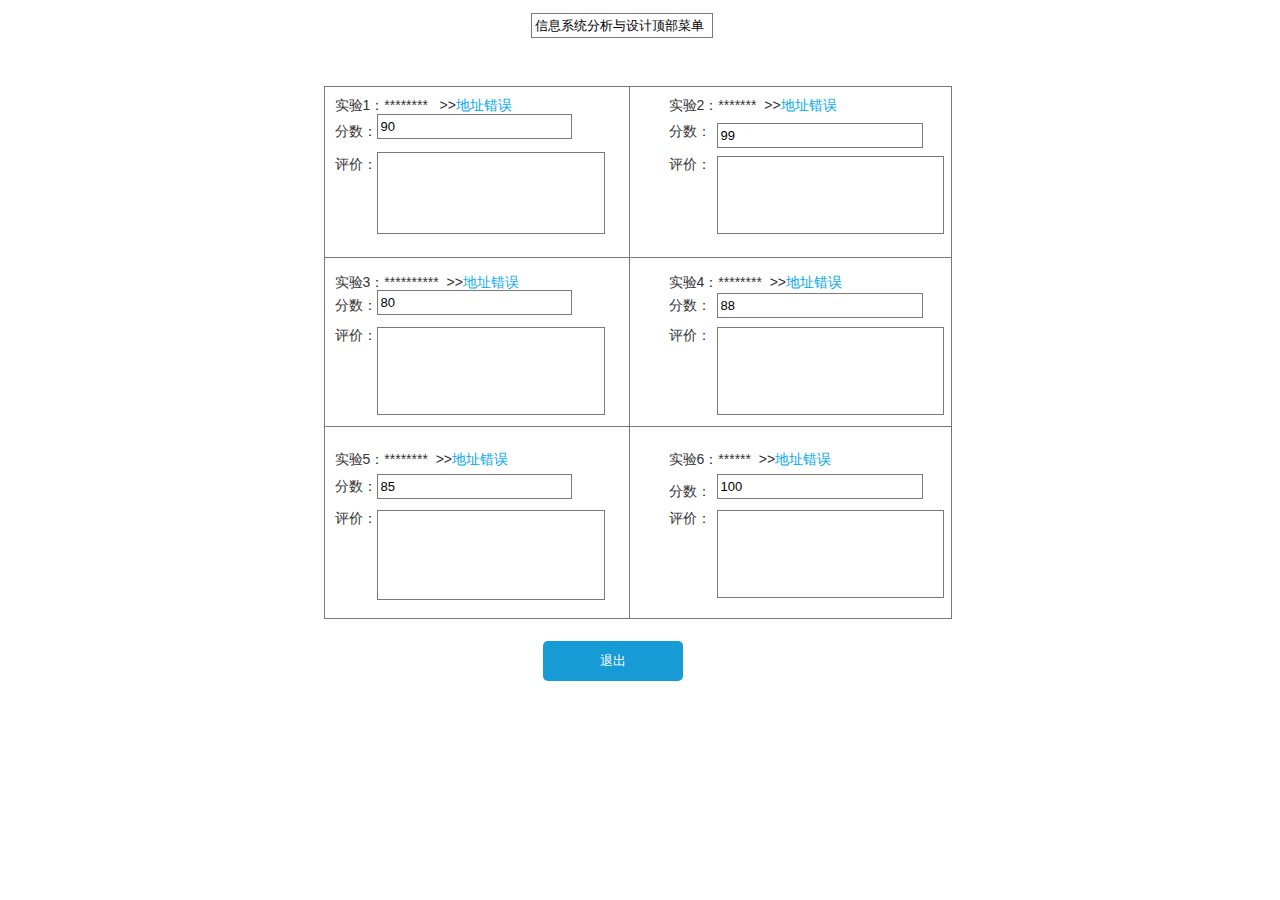
<file: test6/ui/查看成绩.html>
﻿<!DOCTYPE html>
<html>
  <head>
    <title>查看成绩</title>
    <meta http-equiv="X-UA-Compatible" content="IE=edge"/>
    <meta http-equiv="content-type" content="text/html; charset=utf-8"/>
    <link href="resources/css/axure_rp_page.css" type="text/css" rel="stylesheet"/>
    <link href="data/styles.css" type="text/css" rel="stylesheet"/>
    <link href="files/查看成绩/styles.css" type="text/css" rel="stylesheet"/>
    <script src="resources/scripts/jquery-3.2.1.min.js"></script>
    <script src="resources/scripts/axure/axQuery.js"></script>
    <script src="resources/scripts/axure/globals.js"></script>
    <script src="resources/scripts/axutils.js"></script>
    <script src="resources/scripts/axure/annotation.js"></script>
    <script src="resources/scripts/axure/axQuery.std.js"></script>
    <script src="resources/scripts/axure/doc.js"></script>
    <script src="resources/scripts/messagecenter.js"></script>
    <script src="resources/scripts/axure/events.js"></script>
    <script src="resources/scripts/axure/recording.js"></script>
    <script src="resources/scripts/axure/action.js"></script>
    <script src="resources/scripts/axure/expr.js"></script>
    <script src="resources/scripts/axure/geometry.js"></script>
    <script src="resources/scripts/axure/flyout.js"></script>
    <script src="resources/scripts/axure/model.js"></script>
    <script src="resources/scripts/axure/repeater.js"></script>
    <script src="resources/scripts/axure/sto.js"></script>
    <script src="resources/scripts/axure/utils.temp.js"></script>
    <script src="resources/scripts/axure/variables.js"></script>
    <script src="resources/scripts/axure/drag.js"></script>
    <script src="resources/scripts/axure/move.js"></script>
    <script src="resources/scripts/axure/visibility.js"></script>
    <script src="resources/scripts/axure/style.js"></script>
    <script src="resources/scripts/axure/adaptive.js"></script>
    <script src="resources/scripts/axure/tree.js"></script>
    <script src="resources/scripts/axure/init.temp.js"></script>
    <script src="resources/scripts/axure/legacy.js"></script>
    <script src="resources/scripts/axure/viewer.js"></script>
    <script src="resources/scripts/axure/math.js"></script>
    <script src="resources/scripts/axure/jquery.nicescroll.min.js"></script>
    <script src="data/document.js"></script>
    <script src="files/查看成绩/data.js"></script>
    <script type="text/javascript">
      $axure.utils.getTransparentGifPath = function() { return 'resources/images/transparent.gif'; };
      $axure.utils.getOtherPath = function() { return 'resources/Other.html'; };
      $axure.utils.getReloadPath = function() { return 'resources/reload.html'; };
    </script>
  </head>
  <body>
    <div id="base" class="">

      <!-- Unnamed (文本框) -->
      <div id="u197" class="ax_default text_field">
        <div id="u197_div" class=""></div>
        <input id="u197_input" type="text" value="信息系统分析与设计顶部菜单" class="u197_input"/>
      </div>

      <!-- Unnamed (表格) -->
      <div id="u198" class="ax_default">

        <!-- Unnamed (单元格) -->
        <div id="u199" class="ax_default table_cell">
          <img id="u199_img" class="img " src="images/查看成绩/u199.png"/>
          <div id="u199_text" class="text " style="display:none; visibility: hidden">
            <p></p>
          </div>
        </div>

        <!-- Unnamed (单元格) -->
        <div id="u200" class="ax_default table_cell">
          <img id="u200_img" class="img " src="images/查看成绩/u200.png"/>
          <div id="u200_text" class="text " style="display:none; visibility: hidden">
            <p></p>
          </div>
        </div>

        <!-- Unnamed (单元格) -->
        <div id="u201" class="ax_default table_cell">
          <img id="u201_img" class="img " src="images/查看成绩/u201.png"/>
          <div id="u201_text" class="text " style="display:none; visibility: hidden">
            <p></p>
          </div>
        </div>

        <!-- Unnamed (单元格) -->
        <div id="u202" class="ax_default table_cell">
          <img id="u202_img" class="img " src="images/查看成绩/u202.png"/>
          <div id="u202_text" class="text " style="display:none; visibility: hidden">
            <p></p>
          </div>
        </div>

        <!-- Unnamed (单元格) -->
        <div id="u203" class="ax_default table_cell">
          <img id="u203_img" class="img " src="images/查看成绩/u203.png"/>
          <div id="u203_text" class="text " style="display:none; visibility: hidden">
            <p></p>
          </div>
        </div>

        <!-- Unnamed (单元格) -->
        <div id="u204" class="ax_default table_cell">
          <img id="u204_img" class="img " src="images/查看成绩/u204.png"/>
          <div id="u204_text" class="text " style="display:none; visibility: hidden">
            <p></p>
          </div>
        </div>
      </div>

      <!-- Unnamed (矩形) -->
      <div id="u205" class="ax_default label">
        <div id="u205_div" class=""></div>
        <div id="u205_text" class="text ">
          <p><span>实验1：********&nbsp;&nbsp; &gt;&gt;</span><span style="color:#02A7F0;">地址错误</span></p>
        </div>
      </div>

      <!-- Unnamed (矩形) -->
      <div id="u206" class="ax_default label">
        <div id="u206_div" class=""></div>
        <div id="u206_text" class="text ">
          <p><span>分数：</span></p>
        </div>
      </div>

      <!-- Unnamed (矩形) -->
      <div id="u207" class="ax_default label">
        <div id="u207_div" class=""></div>
        <div id="u207_text" class="text ">
          <p><span>评价：</span></p>
        </div>
      </div>

      <!-- Unnamed (文本框) -->
      <div id="u208" class="ax_default text_field">
        <div id="u208_div" class=""></div>
        <input id="u208_input" type="text" value="90" class="u208_input"/>
      </div>

      <!-- Unnamed (文本框) -->
      <div id="u209" class="ax_default text_field">
        <div id="u209_div" class=""></div>
        <input id="u209_input" type="text" value="" class="u209_input"/>
      </div>

      <!-- Unnamed (矩形) -->
      <div id="u210" class="ax_default label">
        <div id="u210_div" class=""></div>
        <div id="u210_text" class="text ">
          <p><span>实验2：*******&nbsp; &gt;&gt;</span><span style="color:#02A7F0;">地址错误</span></p>
        </div>
      </div>

      <!-- Unnamed (矩形) -->
      <div id="u211" class="ax_default label">
        <div id="u211_div" class=""></div>
        <div id="u211_text" class="text ">
          <p><span>分数：</span></p>
        </div>
      </div>

      <!-- Unnamed (矩形) -->
      <div id="u212" class="ax_default label">
        <div id="u212_div" class=""></div>
        <div id="u212_text" class="text ">
          <p><span>评价：</span></p>
        </div>
      </div>

      <!-- Unnamed (文本框) -->
      <div id="u213" class="ax_default text_field">
        <div id="u213_div" class=""></div>
        <input id="u213_input" type="text" value="99" class="u213_input"/>
      </div>

      <!-- Unnamed (文本框) -->
      <div id="u214" class="ax_default text_field">
        <div id="u214_div" class=""></div>
        <input id="u214_input" type="text" value="" class="u214_input"/>
      </div>

      <!-- Unnamed (矩形) -->
      <div id="u215" class="ax_default label">
        <div id="u215_div" class=""></div>
        <div id="u215_text" class="text ">
          <p><span>实验3：**********&nbsp; &gt;&gt;</span><span style="color:rgba(2, 167, 240, 0.988235294117647);">地址错误</span></p>
        </div>
      </div>

      <!-- Unnamed (矩形) -->
      <div id="u216" class="ax_default label">
        <div id="u216_div" class=""></div>
        <div id="u216_text" class="text ">
          <p><span>分数：</span></p>
        </div>
      </div>

      <!-- Unnamed (矩形) -->
      <div id="u217" class="ax_default label">
        <div id="u217_div" class=""></div>
        <div id="u217_text" class="text ">
          <p><span>评价：</span></p>
        </div>
      </div>

      <!-- Unnamed (文本框) -->
      <div id="u218" class="ax_default text_field">
        <div id="u218_div" class=""></div>
        <input id="u218_input" type="text" value="80" class="u218_input"/>
      </div>

      <!-- Unnamed (文本框) -->
      <div id="u219" class="ax_default text_field">
        <div id="u219_div" class=""></div>
        <input id="u219_input" type="text" value="" class="u219_input"/>
      </div>

      <!-- Unnamed (矩形) -->
      <div id="u220" class="ax_default label">
        <div id="u220_div" class=""></div>
        <div id="u220_text" class="text ">
          <p><span>实验4：********&nbsp; &gt;&gt;</span><span style="color:#02A7F0;">地址错误</span></p>
        </div>
      </div>

      <!-- Unnamed (矩形) -->
      <div id="u221" class="ax_default label">
        <div id="u221_div" class=""></div>
        <div id="u221_text" class="text ">
          <p><span>分数：</span></p>
        </div>
      </div>

      <!-- Unnamed (矩形) -->
      <div id="u222" class="ax_default label">
        <div id="u222_div" class=""></div>
        <div id="u222_text" class="text ">
          <p><span>评价：</span></p>
        </div>
      </div>

      <!-- Unnamed (文本框) -->
      <div id="u223" class="ax_default text_field">
        <div id="u223_div" class=""></div>
        <input id="u223_input" type="text" value="88" class="u223_input"/>
      </div>

      <!-- Unnamed (文本框) -->
      <div id="u224" class="ax_default text_field">
        <div id="u224_div" class=""></div>
        <input id="u224_input" type="text" value="" class="u224_input"/>
      </div>

      <!-- Unnamed (矩形) -->
      <div id="u225" class="ax_default label">
        <div id="u225_div" class=""></div>
        <div id="u225_text" class="text ">
          <p><span>实验5：********&nbsp; &gt;&gt;</span><span style="color:#02A7F0;">地址错误</span></p>
        </div>
      </div>

      <!-- Unnamed (矩形) -->
      <div id="u226" class="ax_default label">
        <div id="u226_div" class=""></div>
        <div id="u226_text" class="text ">
          <p><span>分数：</span></p>
        </div>
      </div>

      <!-- Unnamed (矩形) -->
      <div id="u227" class="ax_default label">
        <div id="u227_div" class=""></div>
        <div id="u227_text" class="text ">
          <p><span>评价：</span></p>
        </div>
      </div>

      <!-- Unnamed (文本框) -->
      <div id="u228" class="ax_default text_field">
        <div id="u228_div" class=""></div>
        <input id="u228_input" type="text" value="85" class="u228_input"/>
      </div>

      <!-- Unnamed (文本框) -->
      <div id="u229" class="ax_default text_field">
        <div id="u229_div" class=""></div>
        <input id="u229_input" type="text" value="" class="u229_input"/>
      </div>

      <!-- Unnamed (矩形) -->
      <div id="u230" class="ax_default label">
        <div id="u230_div" class=""></div>
        <div id="u230_text" class="text ">
          <p><span>实验6：******&nbsp; &gt;&gt;</span><span style="color:#02A7F0;">地址错误</span></p>
        </div>
      </div>

      <!-- Unnamed (矩形) -->
      <div id="u231" class="ax_default label">
        <div id="u231_div" class=""></div>
        <div id="u231_text" class="text ">
          <p><span>分数：</span></p>
        </div>
      </div>

      <!-- Unnamed (矩形) -->
      <div id="u232" class="ax_default label">
        <div id="u232_div" class=""></div>
        <div id="u232_text" class="text ">
          <p><span>评价：</span></p>
        </div>
      </div>

      <!-- Unnamed (文本框) -->
      <div id="u233" class="ax_default text_field">
        <div id="u233_div" class=""></div>
        <input id="u233_input" type="text" value="100" class="u233_input"/>
      </div>

      <!-- Unnamed (文本框) -->
      <div id="u234" class="ax_default text_field">
        <div id="u234_div" class=""></div>
        <input id="u234_input" type="text" value="" class="u234_input"/>
      </div>

      <!-- Unnamed (矩形) -->
      <div id="u235" class="ax_default primary_button">
        <div id="u235_div" class=""></div>
        <div id="u235_text" class="text ">
          <p><span>退出</span></p>
        </div>
      </div>
    </div>
    <script src="resources/scripts/axure/ios.js"></script>
  </body>
</html>
</file>
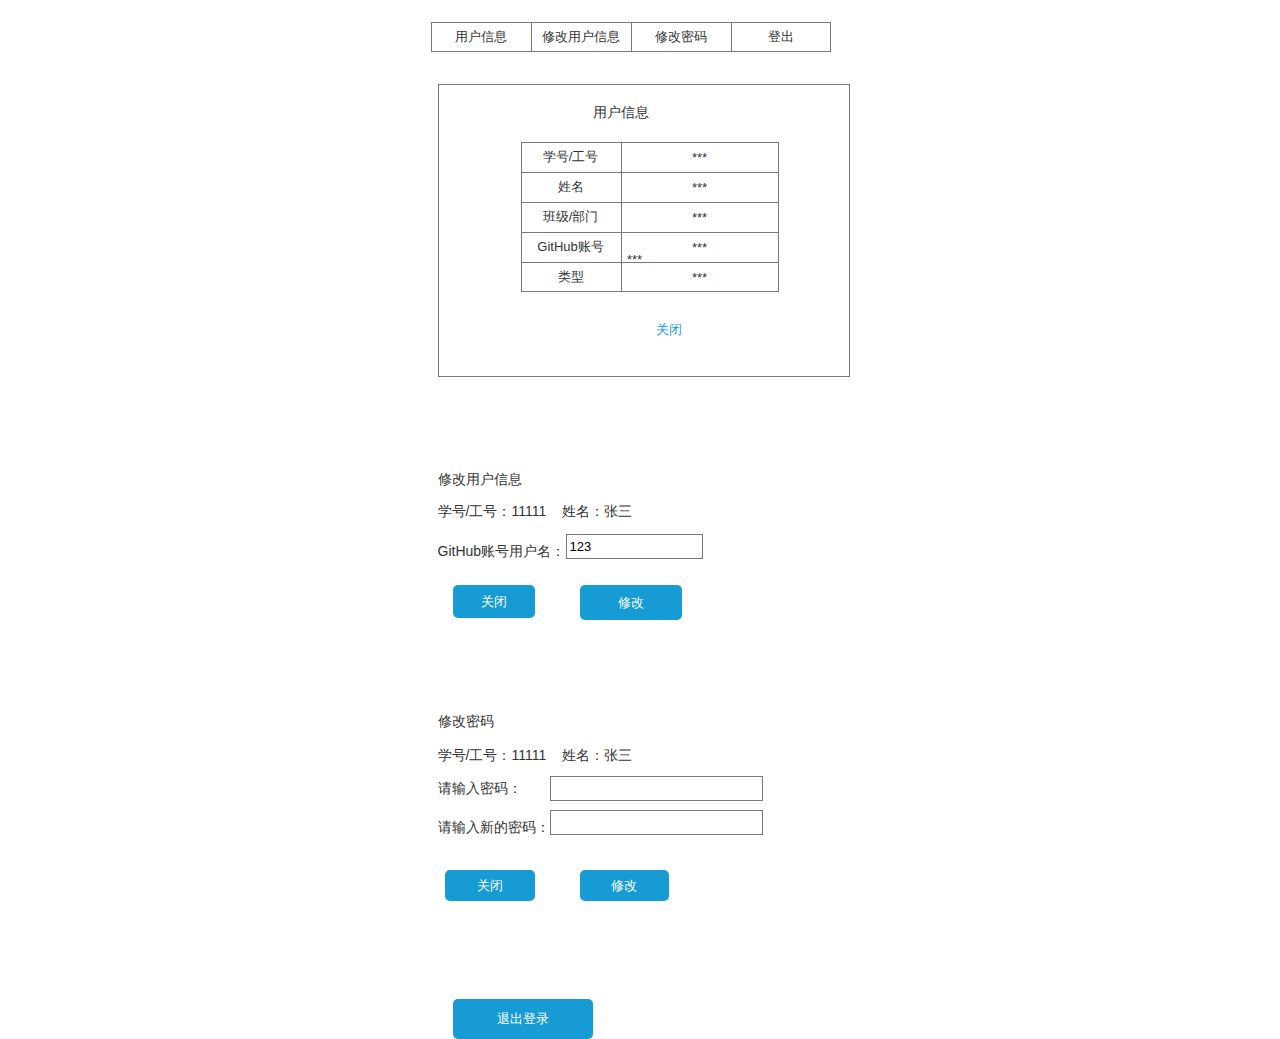
<file: test6/ui/用户修改.html>
﻿<!DOCTYPE html>
<html>
  <head>
    <title>用户修改</title>
    <meta http-equiv="X-UA-Compatible" content="IE=edge"/>
    <meta http-equiv="content-type" content="text/html; charset=utf-8"/>
    <link href="resources/css/axure_rp_page.css" type="text/css" rel="stylesheet"/>
    <link href="data/styles.css" type="text/css" rel="stylesheet"/>
    <link href="files/用户修改/styles.css" type="text/css" rel="stylesheet"/>
    <script src="resources/scripts/jquery-3.2.1.min.js"></script>
    <script src="resources/scripts/axure/axQuery.js"></script>
    <script src="resources/scripts/axure/globals.js"></script>
    <script src="resources/scripts/axutils.js"></script>
    <script src="resources/scripts/axure/annotation.js"></script>
    <script src="resources/scripts/axure/axQuery.std.js"></script>
    <script src="resources/scripts/axure/doc.js"></script>
    <script src="resources/scripts/messagecenter.js"></script>
    <script src="resources/scripts/axure/events.js"></script>
    <script src="resources/scripts/axure/recording.js"></script>
    <script src="resources/scripts/axure/action.js"></script>
    <script src="resources/scripts/axure/expr.js"></script>
    <script src="resources/scripts/axure/geometry.js"></script>
    <script src="resources/scripts/axure/flyout.js"></script>
    <script src="resources/scripts/axure/model.js"></script>
    <script src="resources/scripts/axure/repeater.js"></script>
    <script src="resources/scripts/axure/sto.js"></script>
    <script src="resources/scripts/axure/utils.temp.js"></script>
    <script src="resources/scripts/axure/variables.js"></script>
    <script src="resources/scripts/axure/drag.js"></script>
    <script src="resources/scripts/axure/move.js"></script>
    <script src="resources/scripts/axure/visibility.js"></script>
    <script src="resources/scripts/axure/style.js"></script>
    <script src="resources/scripts/axure/adaptive.js"></script>
    <script src="resources/scripts/axure/tree.js"></script>
    <script src="resources/scripts/axure/init.temp.js"></script>
    <script src="resources/scripts/axure/legacy.js"></script>
    <script src="resources/scripts/axure/viewer.js"></script>
    <script src="resources/scripts/axure/math.js"></script>
    <script src="resources/scripts/axure/jquery.nicescroll.min.js"></script>
    <script src="data/document.js"></script>
    <script src="files/用户修改/data.js"></script>
    <script type="text/javascript">
      $axure.utils.getTransparentGifPath = function() { return 'resources/images/transparent.gif'; };
      $axure.utils.getOtherPath = function() { return 'resources/Other.html'; };
      $axure.utils.getReloadPath = function() { return 'resources/reload.html'; };
    </script>
  </head>
  <body>
    <div id="base" class="">

      <!-- Unnamed (表格) -->
      <div id="u162" class="ax_default">

        <!-- Unnamed (单元格) -->
        <div id="u163" class="ax_default table_cell">
          <img id="u163_img" class="img " src="images/student/u31.png"/>
          <div id="u163_text" class="text ">
            <p><span>用户信息</span></p>
          </div>
        </div>

        <!-- Unnamed (单元格) -->
        <div id="u164" class="ax_default table_cell">
          <img id="u164_img" class="img " src="images/student/u31.png"/>
          <div id="u164_text" class="text ">
            <p><span>修改用户信息</span></p>
          </div>
        </div>

        <!-- Unnamed (单元格) -->
        <div id="u165" class="ax_default table_cell">
          <img id="u165_img" class="img " src="images/student/u31.png"/>
          <div id="u165_text" class="text ">
            <p><span>修改密码</span></p>
          </div>
        </div>

        <!-- Unnamed (单元格) -->
        <div id="u166" class="ax_default table_cell">
          <img id="u166_img" class="img " src="images/student/u35.png"/>
          <div id="u166_text" class="text ">
            <p><span>登出</span></p>
          </div>
        </div>
      </div>

      <!-- Unnamed (矩形) -->
      <div id="u167" class="ax_default box_1">
        <div id="u167_div" class=""></div>
        <div id="u167_text" class="text " style="display:none; visibility: hidden">
          <p></p>
        </div>
      </div>

      <!-- Unnamed (矩形) -->
      <div id="u168" class="ax_default label">
        <div id="u168_div" class=""></div>
        <div id="u168_text" class="text ">
          <p><span>用户信息</span></p>
        </div>
      </div>

      <!-- Unnamed (表格) -->
      <div id="u169" class="ax_default">

        <!-- Unnamed (单元格) -->
        <div id="u170" class="ax_default table_cell">
          <img id="u170_img" class="img " src="images/student/u11.png"/>
          <div id="u170_text" class="text ">
            <p><span>学号/工号</span></p>
          </div>
        </div>

        <!-- Unnamed (单元格) -->
        <div id="u171" class="ax_default table_cell">
          <img id="u171_img" class="img " src="images/用户修改/u171.png"/>
          <div id="u171_text" class="text ">
            <p><span>***</span></p>
          </div>
        </div>

        <!-- Unnamed (单元格) -->
        <div id="u172" class="ax_default table_cell">
          <img id="u172_img" class="img " src="images/student/u11.png"/>
          <div id="u172_text" class="text ">
            <p><span>姓名</span></p>
          </div>
        </div>

        <!-- Unnamed (单元格) -->
        <div id="u173" class="ax_default table_cell">
          <img id="u173_img" class="img " src="images/用户修改/u171.png"/>
          <div id="u173_text" class="text ">
            <p><span>***</span></p>
          </div>
        </div>

        <!-- Unnamed (单元格) -->
        <div id="u174" class="ax_default table_cell">
          <img id="u174_img" class="img " src="images/student/u11.png"/>
          <div id="u174_text" class="text ">
            <p><span>班级/部门</span></p>
          </div>
        </div>

        <!-- Unnamed (单元格) -->
        <div id="u175" class="ax_default table_cell">
          <img id="u175_img" class="img " src="images/用户修改/u171.png"/>
          <div id="u175_text" class="text ">
            <p><span>***</span></p>
          </div>
        </div>

        <!-- Unnamed (单元格) -->
        <div id="u176" class="ax_default table_cell">
          <img id="u176_img" class="img " src="images/student/u11.png"/>
          <div id="u176_text" class="text ">
            <p><span>GitHub账号</span></p>
          </div>
        </div>

        <!-- Unnamed (单元格) -->
        <div id="u177" class="ax_default table_cell">
          <img id="u177_img" class="img " src="images/用户修改/u171.png"/>
          <div id="u177_text" class="text ">
            <p><span>***</span></p>
          </div>
        </div>

        <!-- Unnamed (单元格) -->
        <div id="u178" class="ax_default table_cell">
          <img id="u178_img" class="img " src="images/student/u31.png"/>
          <div id="u178_text" class="text ">
            <p><span>类型</span></p>
          </div>
        </div>

        <!-- Unnamed (单元格) -->
        <div id="u179" class="ax_default table_cell">
          <img id="u179_img" class="img " src="images/用户修改/u179.png"/>
          <div id="u179_text" class="text ">
            <p><span>***</span></p>
          </div>
        </div>
      </div>

      <!-- Unnamed (矩形) -->
      <div id="u180" class="ax_default _文本段落">
        <div id="u180_div" class=""></div>
        <div id="u180_text" class="text ">
          <p><span>***</span></p>
        </div>
      </div>

      <!-- Unnamed (矩形) -->
      <div id="u181" class="ax_default link_button">
        <div id="u181_div" class=""></div>
        <div id="u181_text" class="text ">
          <p><span>关闭</span></p>
        </div>
      </div>

      <!-- Unnamed (矩形) -->
      <div id="u182" class="ax_default label">
        <div id="u182_div" class=""></div>
        <div id="u182_text" class="text ">
          <p><span>修改用户信息</span></p>
        </div>
      </div>

      <!-- Unnamed (矩形) -->
      <div id="u183" class="ax_default label">
        <div id="u183_div" class=""></div>
        <div id="u183_text" class="text ">
          <p><span>学号/工号：11111&nbsp; &nbsp; 姓名：张三</span></p>
        </div>
      </div>

      <!-- Unnamed (矩形) -->
      <div id="u184" class="ax_default label">
        <div id="u184_div" class=""></div>
        <div id="u184_text" class="text ">
          <p><span>GitHub账号用户名：</span></p>
        </div>
      </div>

      <!-- Unnamed (文本框) -->
      <div id="u185" class="ax_default text_field">
        <div id="u185_div" class=""></div>
        <input id="u185_input" type="text" value="123" class="u185_input"/>
      </div>

      <!-- Unnamed (矩形) -->
      <div id="u186" class="ax_default primary_button">
        <div id="u186_div" class=""></div>
        <div id="u186_text" class="text ">
          <p><span>关闭</span></p>
        </div>
      </div>

      <!-- Unnamed (矩形) -->
      <div id="u187" class="ax_default primary_button">
        <div id="u187_div" class=""></div>
        <div id="u187_text" class="text ">
          <p><span>修改</span></p>
        </div>
      </div>

      <!-- Unnamed (矩形) -->
      <div id="u188" class="ax_default label">
        <div id="u188_div" class=""></div>
        <div id="u188_text" class="text ">
          <p><span>修改密码</span></p>
        </div>
      </div>

      <!-- Unnamed (矩形) -->
      <div id="u189" class="ax_default label">
        <div id="u189_div" class=""></div>
        <div id="u189_text" class="text ">
          <p><span>学号/工号：11111&nbsp; &nbsp; 姓名：张三</span></p>
        </div>
      </div>

      <!-- Unnamed (文本框) -->
      <div id="u190" class="ax_default text_field">
        <div id="u190_div" class=""></div>
        <input id="u190_input" type="text" value="" class="u190_input"/>
      </div>

      <!-- Unnamed (文本框) -->
      <div id="u191" class="ax_default text_field">
        <div id="u191_div" class=""></div>
        <input id="u191_input" type="text" value="" class="u191_input"/>
      </div>

      <!-- Unnamed (矩形) -->
      <div id="u192" class="ax_default label">
        <div id="u192_div" class=""></div>
        <div id="u192_text" class="text ">
          <p><span>请输入密码：</span></p>
        </div>
      </div>

      <!-- Unnamed (矩形) -->
      <div id="u193" class="ax_default label">
        <div id="u193_div" class=""></div>
        <div id="u193_text" class="text ">
          <p><span>请输入新的密码：</span></p>
        </div>
      </div>

      <!-- Unnamed (矩形) -->
      <div id="u194" class="ax_default primary_button">
        <div id="u194_div" class=""></div>
        <div id="u194_text" class="text ">
          <p><span>关闭</span></p>
        </div>
      </div>

      <!-- Unnamed (矩形) -->
      <div id="u195" class="ax_default primary_button">
        <div id="u195_div" class=""></div>
        <div id="u195_text" class="text ">
          <p><span>修改</span></p>
        </div>
      </div>

      <!-- Unnamed (矩形) -->
      <div id="u196" class="ax_default primary_button">
        <div id="u196_div" class=""></div>
        <div id="u196_text" class="text ">
          <p><span>退出登录</span></p>
        </div>
      </div>
    </div>
    <script src="resources/scripts/axure/ios.js"></script>
  </body>
</html>
</file>
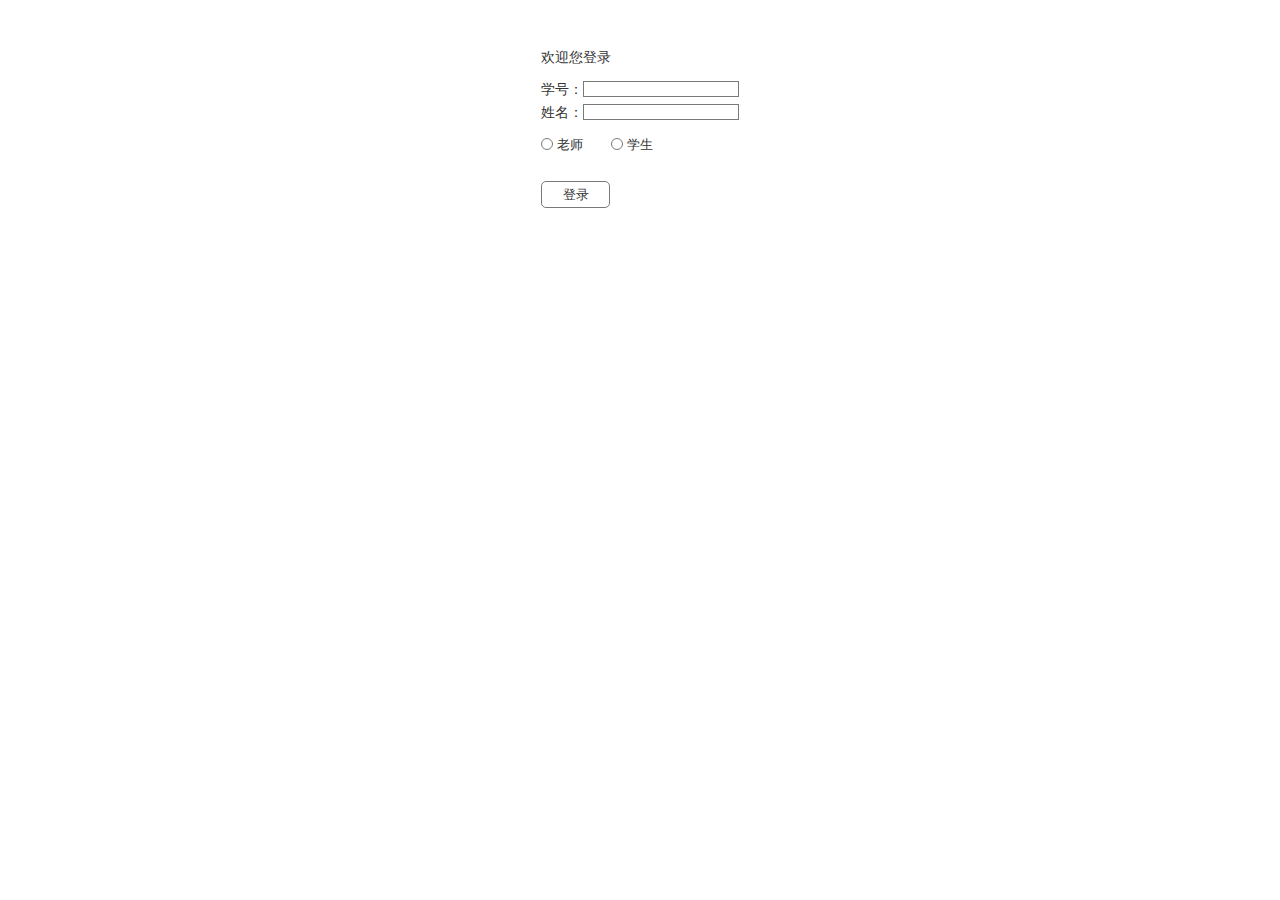
<file: test6/ui/resources/reload.html>
﻿<html>
	<head>
		<title></title>
	</head>
	<body>
	
	<script language="javascript">
	function getUrl() {
      var query = window.location.hash.substring(1);
      var vars = query.split("&&&");
      for (var i=0;i<vars.length;i++) {
        var url = vars[i];
        return decodeURI(url).replace("html%23","html#");
      } 
    }

    var rel = '../';
    var url = getUrl();
    if (url.indexOf(":") > 0 && url.indexOf(":") < 10) rel = '';
	self.location.href = rel + url;
	</script>
	
	</body>
</html>
</file>
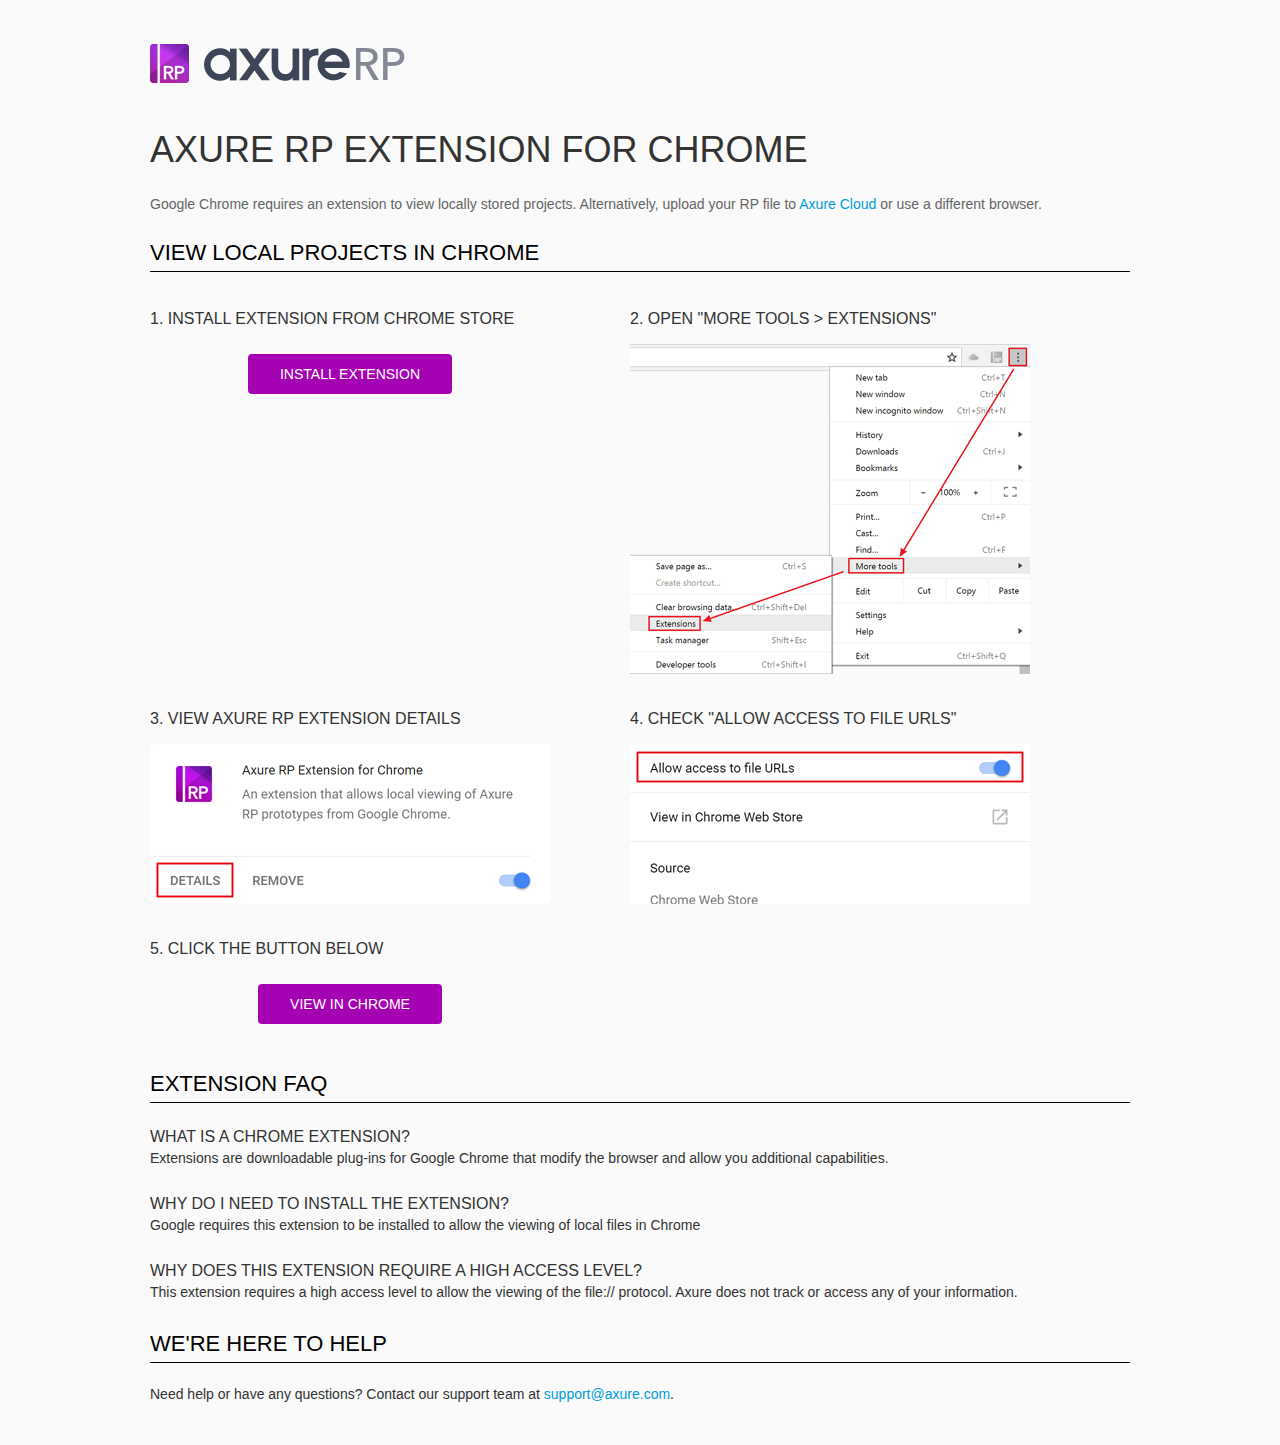
<file: test6/ui/resources/chrome/chrome.html>
<html>
<head>
    <title>Install the Axure RP Chrome Extension</title>
    <style type="text/css">
        *
        {
            font-family: NunitoSans, Helvetica, Arial, sans-serif;
        }
        body
        {
            text-align: center;
            background-color: #fafafa;
        }
        p
        {
            font-size: 14px;
            line-height: 18px;
            color: #333333;
        }
        div.container
        {
            width: 980px;
            margin-left: auto;
            margin-right: auto;
            text-align: left;
        }
        a
        {
            text-decoration: none;
            color: #009dda;
        }
        .button
        {
            background: #A502B3;
            font: normal 16px Arial, sans-serif;
            color: #FFFFFF;
            padding: 10px 30px 10px 30px;
            border: 2px solid #A502B3;
            display: inline-block;
            margin-top: 10px;
            text-transform: uppercase;
            font-size: 14px;
	    border-radius: 4px;
        }
        a:hover.button
        {
            border: 2px solid #A502B3;
	    color: #A502B3;
	    background-color: #FFFFFF;
        }
        div.left
        {
            width: 400px;
            float: left;
            margin-right: 80px;
        }
        div.right
        {
            width: 400px;
            float: left;
        }
        div.buttonContainer
        {
            text-align: center;
        }
        h1
        {
            font-size: 36px;
            color: #333333;
            line-height: 50px;
            margin-bottom: 20px;
            font-weight: normal;
        }
        h2
        {
            font-size: 24px;
            font-weight: normal;
            color: #08639C;
            text-align: center;
        }
        h3
        {
            font-size: 16px;
            color: #333333;
            font-weight: normal;
	    text-transform: uppercase;
        }
        .heading
        {
            border-bottom: 1px solid black;
	    height: 36px;
            line-height: 36px;
            font-size: 22px;
            color: #000000;

        }
        span.faq
        {
            font-size: 16px;
	    line-height: 24px;
            font-weight: normal;
	    text-transform: uppercase;
            color: #333333;
            display: block;
        }
    </style>
</head>
<body>
    <div class="container">
        <br />
        <br />
        <img src="axure_logo.png" alt="axure" />
        <br />
	<br />
        <h1>
            AXURE RP EXTENSION FOR CHROME</h1>
        <p style="font-size: 14px; color: #666666; margin-top: 10px;">
            Google Chrome requires an extension to view locally stored projects. Alternatively,
            upload your RP file to <a href="https://share.axure.com">Axure Cloud</a> or use a different
            browser.</p>
        <h3 class="heading">
            VIEW LOCAL PROJECTS IN CHROME</h3>
        <div class="left">
            <h3>
                1. Install Extension from Chrome Store</h3>
            <div class="buttonContainer">
                <a class="button" href="https://chrome.google.com/webstore/detail/dogkpdfcklifaemcdfbildhcofnopogp"
                    target="_blank">Install Extension</a>
            </div>
        </div>
        <div class="right">
            <h3>
                2. Open "More Tools > Extensions"</h3>
            <img src="extensions.png" alt="extensions"/>
        </div>
        <div style="clear: both; height: 20px;">
            &nbsp;</div>
       <div class="left">
            <h3>
                3. View Axure RP Extension Details</h3>
            <img src="details.png" alt="extension details"/>
            </div>
	<div class="right">
            <h3>
                4. Check "Allow access to file URLs"</h3>
            <img src="allow-access.png" alt="allow access"/>
        </div>
   <div style="clear: both; height: 20px;">
            &nbsp;</div>
        <div class="left">
            <h3>
                5. Click the button below</h3>
            <div class="buttonContainer">
                <a class="button" href="../../start.html">View in Chrome</a>
            </div>
        </div>
        <div style="clear: both; height: 20px;">
        </div>
        <h3 class="heading">
            EXTENSION FAQ</h3>
        <p>
            <span class="faq">What is a Chrome Extension?</span> Extensions are downloadable
            plug-ins for Google Chrome that modify the browser
            and allow you additional capabilities.
        </p>
        <p style="margin-top: 25px;">
            <span class="faq">Why do I need to install the extension?</span> Google requires
            this extension to be installed to allow the viewing of local files in
            Chrome
        </p>
        <p style="margin-top: 25px; margin-bottom: 25px;">
            <span class="faq">Why does this extension require a high access level?</span> This
            extension requires a high access level to allow the viewing of the file://
            protocol. Axure does not track or access any of your information.
        </p>
        <h3 class="heading">
           WE'RE HERE TO HELP</h3>
        <p>
            Need help or have any questions? Contact our support team at <a href="mailto:support@axure.com">
                support@axure.com</a>.
        </p>
        <div style="clear: both; height: 20px;">
        </div>
    </div>
</body>
</html>
</file>
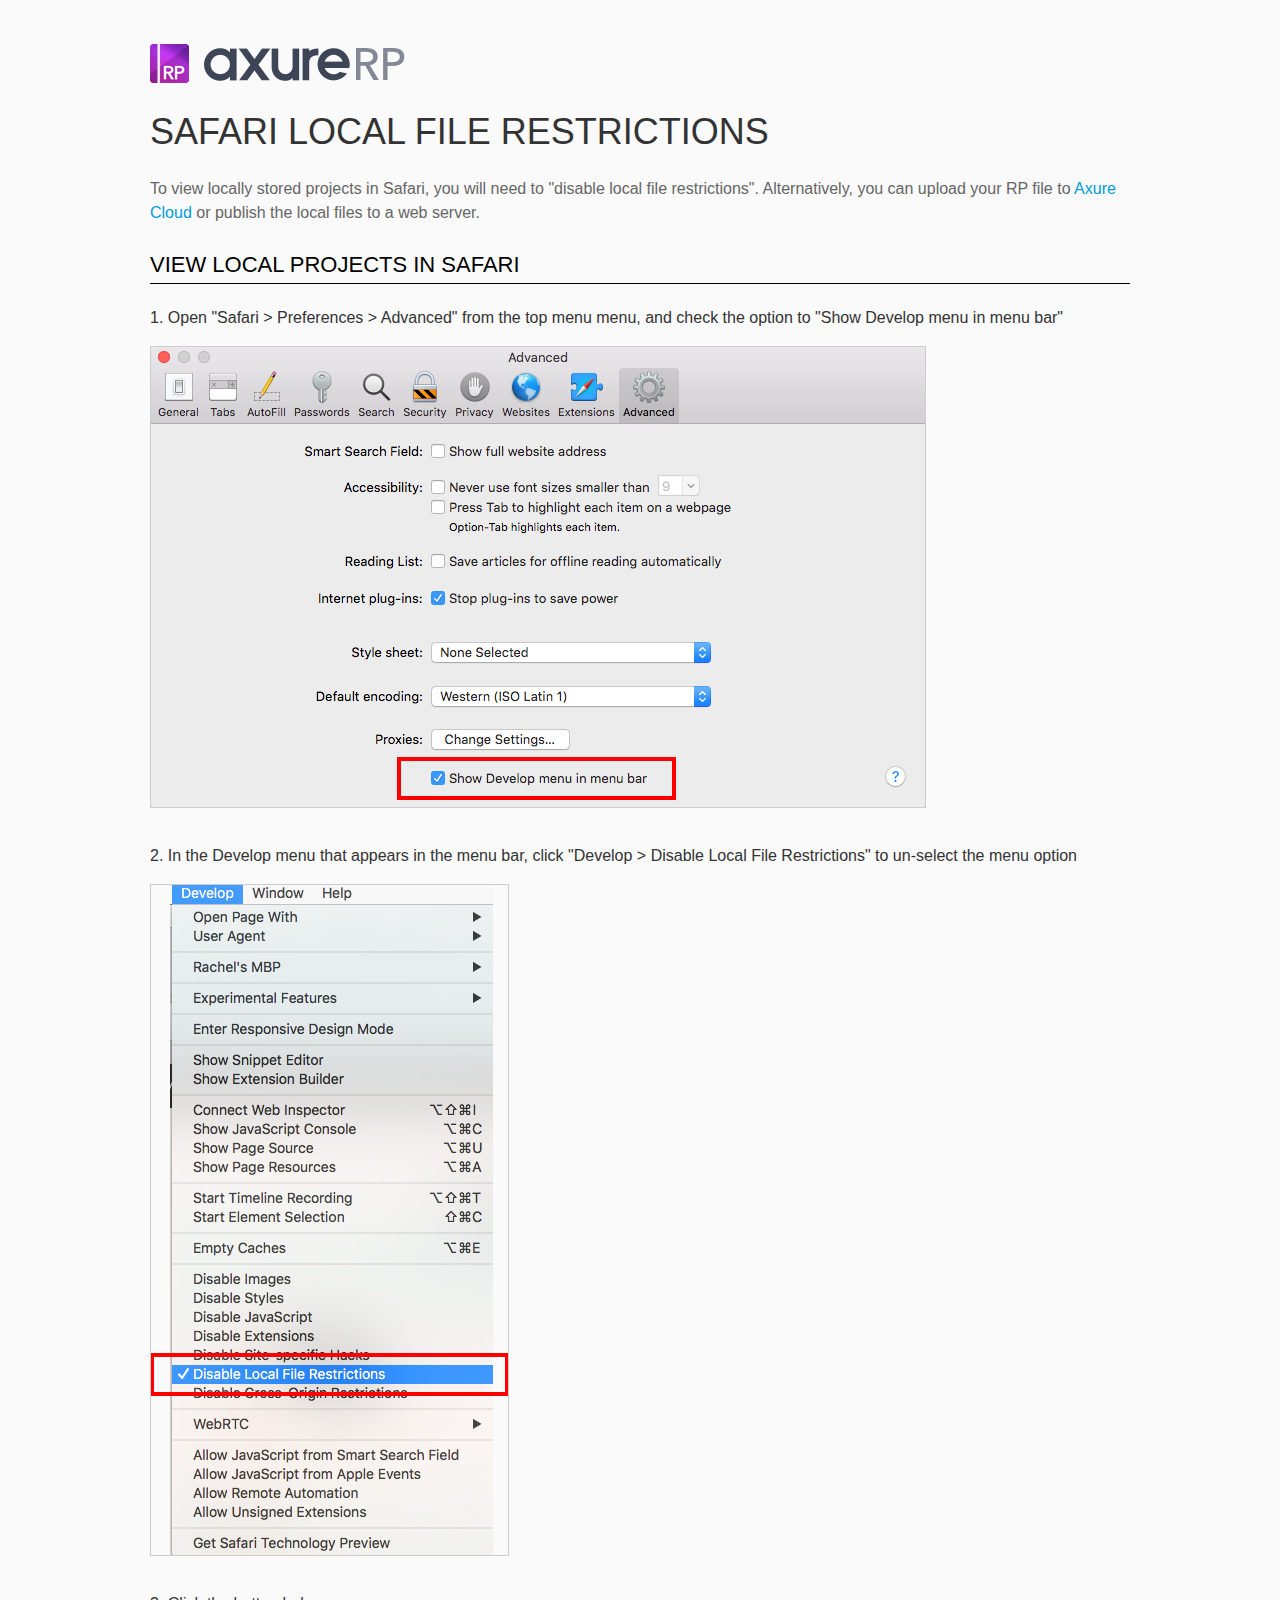
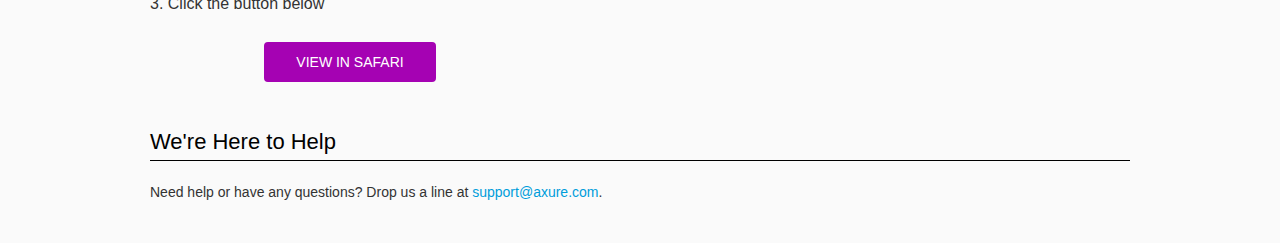
<file: test6/ui/resources/chrome/safari.html>
<html>
<head>
    <title>Axure RP - Safari Local File Restrictions</title>
    <style type="text/css">
        *
        {
            font-family: Helvetica, Arial, sans-serif;
        }
        body
        {
            text-align: center;
            background-color: #fafafa;
        }
        p
        {
            font-size: 14px;
            line-height: 18px;
            color: #333333;
        }
        div.container
        {
            width: 980px;
            margin-left: auto;
            margin-right: auto;
            text-align: left;
        }
        a
        {
            text-decoration: none;
            color: #009dda;
        }
        .button
        {
            background: #A502B3;
            font: normal 16px Arial, sans-serif;
            color: #FFFFFF;
            padding: 10px 30px 10px 30px;
            border: 2px solid #A502B3;
            display: inline-block;
            margin-top: 10px;
            text-transform: uppercase;
            font-size: 14px;
	    border-radius: 4px;
        }
        a:hover.button
        {
            border: 2px solid #A502B3;
	    color: #A502B3;
	    background-color: #FFFFFF;
        }
        div.left
        {
            width: 400px;
            float: left;
            margin-right: 80px;
        }
        div.right
        {
            width: 400px;
            float: left;
        }
        div.buttonContainer
        {
            text-align: center;
        }
        h1
        {
            font-size: 36px;
            color: #333333;
            line-height: 50px;
            margin-bottom: 20px;
            font-weight: normal;
        }
        h2
        {
            font-size: 24px;
            font-weight: normal;
            color: #08639C;
            text-align: center;
        }
        h3
        {
            font-size: 16px;
            line-height: 24px;
            color: #333333;
            font-weight: normal;
        }
        .heading
        {
            border-bottom: 1px solid black;
	    height: 36px;
            line-height: 36px;
            font-size: 22px;
            color: #000000;
        }
        span.faq
        {
            font-size: 16px;
            font-weight: normal;
	    text-transform: uppercase;
            color: #333333;
            display: block;
        }
    </style>
</head>
<body>
    <div class="container">
        <br />
        <br />
        <img src="axure_logo.png" alt="axure" />
        <br />
        <h1>
            SAFARI LOCAL FILE RESTRICTIONS</h1>
        <p style="font-size: 16px; line-height: 24px; color: #666666; margin-top: 10px;">
            To view locally stored projects in Safari, you will need to "disable local file restrictions". Alternatively,
            you can upload your RP file to <a href="https://share.axure.com">Axure Cloud</a> or publish the local files to a web server.</p>
        <h3 class="heading">
            VIEW LOCAL PROJECTS IN SAFARI</h3>
        <div class="">
            <h3>
                1. Open "Safari > Preferences > Advanced" from the top menu menu, and check the option to "Show Develop menu in menu bar"</h3>
            <img src="safari_advanced.png" alt="advanced" />
        </div>
        <div style="clear: both; height: 20px;">
            &nbsp;
        </div>
        <div class="">
            <h3>
                2. In the Develop menu that appears in the menu bar, click "Develop > Disable Local File Restrictions" to un-select the menu option</h3>
            <img src="safari_restrictions.png" alt="extensions" />
        </div>
        <div style="clear: both; height: 20px;">
            &nbsp;</div>
        <div class="left">
            <h3>
                3. Click the button below
            </h3>
            <div class="buttonContainer">
                <a class="button" href="../../start.html">View in Safari</a>
            </div>
        </div>
        <div style="clear: both; height: 20px;">
        </div>
        <h3 class="heading">
            We're Here to Help</h3>
        <p>
            Need help or have any questions? Drop us a line at <a href="mailto:support@axure.com">
                support@axure.com</a>.
        </p>
        <div style="clear: both; height: 20px;">
        </div>
    </div>
</body>
</html>
</file>
<file: test6/ui/resources/css/axure_rp_page.css>
﻿/* so the window resize fires within a frame in IE7 */
html, body {
    height: 100%;
}

.mobileFrameCursor div * {
    cursor: inherit !important;
}

a {
    color: inherit;
}

p {
    margin: 0px;
    text-rendering: optimizeLegibility;
    font-feature-settings: "kern" 1;
    -webkit-font-feature-settings: "kern";
    -moz-font-feature-settings: "kern";
    -moz-font-feature-settings: "kern=1";
    font-kerning: normal;
}

ul {
    margin:0px;
}

iframe {
    background: #FFFFFF;
}

/* to match IE with C, FF */
input {
    padding: 1px 0px 1px 0px;
    box-sizing: border-box;
    -moz-box-sizing: border-box;
}

input[type=text]::-ms-clear {
    width: 0;
    height: 0;
    display: none;
}

textarea {
    margin: 0px;
    box-sizing: border-box;
    -moz-box-sizing: border-box;
}

.focused:focus, .selectedFocused:focus {
    outline: none;
}

div.intcases {
    font-family: arial; 
    font-size: 12px;
    text-align:left; 
    border:1px solid #AAA; 
    background:#FFF none repeat scroll 0% 0%; 
    z-index:9999; 
    visibility:hidden; 
    position:absolute;
    padding: 0px;
    border-radius: 3px;
    white-space: nowrap;
}

div.intcaselink {
    cursor: pointer;
    padding: 3px 8px 3px 8px;
    margin: 5px;
    background:#EEE none repeat scroll 0% 0%; 
    border:1px solid #AAA;
    border-radius: 3px;
}

div.refpageimage {
    position: absolute;
    left: 0px;
    top: 0px;
    font-size: 0px;
    width: 16px;
    height: 16px;
    cursor: pointer;
    background-image: url(images/newwindow.gif);
    background-repeat: no-repeat;
}

div.annnoteimage {
    position: absolute;
    left: 0px;
    top: 0px;
    font-size: 0px;
    /*width: 16px;
    height: 12px;*/
    cursor: help;
    /*background-image: url(images/note.gif);*/
    /*background-repeat: no-repeat;*/
    width: 13px;
    height: 12px;
    padding-top: 1px;
    text-align: center;
    background-color: #138CDD;
    -moz-box-shadow: 1px 1px 3px #aaa;
    -webkit-box-shadow: 1px 1px 3px #aaa;
    box-shadow: 1px 1px 3px #aaa;
}

div.annnoteline {
    display: inline-block;
    width: 9px;
    height: 1px;
    border-bottom: 1px solid white;
    margin-top: 1px;
}

div.annnotelabel {
    /*position: absolute;
    left: 0px;
    top: 0px;*/
    font-family: Helvetica,Arial;
    white-space: nowrap;
    
    padding-top: 1px;
    background-color: #fff849;
    font-size: 10px;
    font-weight: bold;
    line-height: 14px;
    margin-right: 3px;
    padding: 0px 4px;
    color: #000;

    -moz-box-shadow: 1px 1px 3px #aaa;
    -webkit-box-shadow: 1px 1px 3px #aaa;
    box-shadow: 1px 1px 3px #aaa;
}

div.annnote {
    display: flex;
    position: absolute;
    cursor: help;
    line-height: 14px;
}

.annotation {
    font-size: 12px;
    padding-left: 2px;
    margin-bottom: 5px;
}

.annotationName {
    /*font-size: 13px;
    font-weight: bold;
    margin-bottom: 3px;
    white-space: nowrap;*/

    font-family: 'Trebuchet MS';
    font-size: 14px;
    font-weight: bold;
    margin-bottom: 5px;
    white-space: nowrap;
}

.annotationValue {
    font-family: Arial, Helvetica, Sans-Serif;
    font-size: 12px;
    color: #4a4a4a;
    line-height: 21px;
    margin-bottom: 20px;
}

.noteLink {
    text-decoration: inherit;
    color: inherit;
}

.noteLink:hover {
    background-color: white;
}

/* this is a fix for the issue where dialogs jump around and takes the text-align from the body */
.dialogFix {
    position:absolute;
    text-align:left;
    border: 1px solid #8f949a;
}


@keyframes pulsate {
  from {
    box-shadow: 0 0 10px #15d6ba;
  }
  to {
    box-shadow: 0 0 20px #15d6ba;
  }
}

@-webkit-keyframes pulsate {
  from {
    -webkit-box-shadow: 0 0 10px #15d6ba;
    box-shadow: 0 0 10px #15d6ba;
  }
  to {
    -webkit-box-shadow: 0 0 20px #15d6ba;
    box-shadow: 0 0 20px #15d6ba;
  }
}
 
@-moz-keyframes pulsate {
  from {
    -moz-box-shadow: 0 0 10px #15d6ba;
    box-shadow: 0 0 10px #15d6ba;
  }
  to {
    -moz-box-shadow: 0 0 20px #15d6ba;
    box-shadow: 0 0 20px #15d6ba;
  }
}

.legacyPulsateBorder {
    /*border: 5px solid #15d6ba;
    margin: -5px;*/
    -moz-box-shadow: 0 0 10px 3px #15d6ba;
    box-shadow: 0 0 10px 3px #15d6ba;
}

.pulsateBorder {
  animation-name: pulsate;
  animation-timing-function: ease-in-out;
  animation-duration: 0.9s;
  animation-iteration-count: infinite;
  animation-direction: alternate;
  
  -webkit-animation-name: pulsate;
  -webkit-animation-timing-function: ease-in-out;
  -webkit-animation-duration: 0.9s;
  -webkit-animation-iteration-count: infinite;
  -webkit-animation-direction: alternate;

  -moz-animation-name: pulsate;
  -moz-animation-timing-function: ease-in-out;
  -moz-animation-duration: 0.9s;
  -moz-animation-iteration-count: infinite;
  -moz-animation-direction: alternate;
}

.ax_default_hidden, .ax_default_unplaced{
    display: none;
    visibility: hidden;
}

.widgetNoteSelected {
    -moz-box-shadow: 0 0 10px 3px #138CDD;
    box-shadow: 0 0 10px 3px #138CDD;
    /*-moz-box-shadow: 0 0 20px #3915d6;
    box-shadow: 0 0 20px #3915d6;*/
    /*border: 3px solid #3915d6;*/
    /*margin: -3px;*/
}


.singleImg {
    display: none;
    visibility: hidden;
}

#ios-safari {
    overflow: auto;
    -webkit-overflow-scrolling: touch;
}

#ios-safari-html {
    display: block;
    overflow: auto;
    -webkit-overflow-scrolling: touch;
    position: absolute;
    top: 0;
    left: 0;
    right: 0;
    bottom: 0;
}

#ios-safari-fixed {
    position: absolute;
    pointer-events: none;
    width: initial;
}

#ios-safari-fixed div {
    pointer-events: auto;
}
</file>
<file: test6/ui/data/styles.css>
﻿.ax_default {
  font-family:'Arial Normal', 'Arial';
  font-weight:400;
  font-style:normal;
  font-size:13px;
  letter-spacing:normal;
  color:#333333;
  vertical-align:none;
  text-align:center;
  line-height:normal;
  text-transform:none;
}
.box_1 {
}
.button {
}
.primary_button {
  color:#FFFFFF;
}
.link_button {
  color:#169BD5;
}
._形状 {
}
._一级标题 {
  font-family:'Arial Normal', 'Arial';
  font-weight:bold;
  font-style:normal;
  font-size:32px;
  text-align:left;
}
._二级标题 {
  font-family:'Arial Normal', 'Arial';
  font-weight:bold;
  font-style:normal;
  font-size:24px;
  text-align:left;
}
._三级标题 {
  font-family:'Arial Normal', 'Arial';
  font-weight:bold;
  font-style:normal;
  font-size:18px;
  text-align:left;
}
._四级标题 {
  font-family:'Arial Normal', 'Arial';
  font-weight:bold;
  font-style:normal;
  font-size:14px;
  text-align:left;
}
._五级标题 {
  font-family:'Arial Normal', 'Arial';
  font-weight:bold;
  font-style:normal;
  text-align:left;
}
._六级标题 {
  font-family:'Arial Normal', 'Arial';
  font-weight:bold;
  font-style:normal;
  font-size:10px;
  text-align:left;
}
.label {
  font-size:14px;
  text-align:left;
}
._文本段落 {
  text-align:left;
}
.text_field {
  color:#000000;
  text-align:left;
}
.radio_button {
  text-align:left;
}
.table_cell {
}
.menu_item {
}
._连接 {
}
.form_hint {
  color:#999999;
}
.form_disabled {
}
._表单提示 {
  color:#999999;
}
._表单禁用 {
}
textarea, select, input, button { outline: none; }
</file>
<file: test6/ui/files/index/styles.css>
﻿body {
  margin:0px;
  background-image:none;
  position:relative;
  left:-119px;
  width:198px;
  margin-left:auto;
  margin-right:auto;
  text-align:left;
}
.form_sketch {
  border-color:transparent;
  background-color:transparent;
}
#base {
  position:absolute;
  z-index:0;
}
#u0_div {
  border-width:0px;
  position:absolute;
  left:0px;
  top:0px;
  width:89px;
  height:16px;
  background:inherit;
  background-color:rgba(255, 255, 255, 0);
  border:none;
  border-radius:0px;
  -moz-box-shadow:none;
  -webkit-box-shadow:none;
  box-shadow:none;
}
#u0 {
  border-width:0px;
  position:absolute;
  left:119px;
  top:49px;
  width:89px;
  height:16px;
  display:flex;
}
#u0 .text {
  position:absolute;
  align-self:flex-start;
  padding:0px 0px 0px 0px;
  box-sizing:border-box;
  width:100%;
}
#u0_text {
  border-width:0px;
  word-wrap:break-word;
  text-transform:none;
}
#u1_div {
  border-width:0px;
  position:absolute;
  left:0px;
  top:0px;
  width:42px;
  height:16px;
  background:inherit;
  background-color:rgba(255, 255, 255, 0);
  border:none;
  border-radius:0px;
  -moz-box-shadow:none;
  -webkit-box-shadow:none;
  box-shadow:none;
}
#u1 {
  border-width:0px;
  position:absolute;
  left:119px;
  top:81px;
  width:42px;
  height:16px;
  display:flex;
}
#u1 .text {
  position:absolute;
  align-self:flex-start;
  padding:0px 0px 0px 0px;
  box-sizing:border-box;
  width:100%;
}
#u1_text {
  border-width:0px;
  white-space:nowrap;
  text-transform:none;
}
#u2_div {
  border-width:0px;
  position:absolute;
  left:0px;
  top:0px;
  width:42px;
  height:16px;
  background:inherit;
  background-color:rgba(255, 255, 255, 0);
  border:none;
  border-radius:0px;
  -moz-box-shadow:none;
  -webkit-box-shadow:none;
  box-shadow:none;
}
#u2 {
  border-width:0px;
  position:absolute;
  left:119px;
  top:104px;
  width:42px;
  height:16px;
  display:flex;
}
#u2 .text {
  position:absolute;
  align-self:flex-start;
  padding:0px 0px 0px 0px;
  box-sizing:border-box;
  width:100%;
}
#u2_text {
  border-width:0px;
  white-space:nowrap;
  text-transform:none;
}
#u3 label {
  left:0px;
  width:100%;
}
#u3_img {
  border-width:0px;
  position:absolute;
  left:0px;
  top:2px;
  width:12px;
  height:12px;
}
#u3 {
  border-width:0px;
  position:absolute;
  left:119px;
  top:136px;
  width:100px;
  height:15px;
  display:flex;
}
#u3 .text {
  position:absolute;
  align-self:center;
  padding:0px 2px 0px 2px;
  box-sizing:border-box;
}
#u3_img.selected {
}
#u3.selected {
}
#u3_img.disabled {
}
#u3.disabled {
}
#u3_text {
  border-width:0px;
  position:absolute;
  left:14px;
  top:0px;
  width:84px;
  word-wrap:break-word;
  text-transform:none;
}
#u3_input {
  border-width:0px;
  position:absolute;
  left:0px;
  top:0px;
  width:0px;
  height:0px;
  opacity:0;
}
#u4 label {
  left:0px;
  width:100%;
}
#u4_img {
  border-width:0px;
  position:absolute;
  left:0px;
  top:2px;
  width:12px;
  height:12px;
}
#u4 {
  border-width:0px;
  position:absolute;
  left:189px;
  top:136px;
  width:100px;
  height:15px;
  display:flex;
}
#u4 .text {
  position:absolute;
  align-self:center;
  padding:0px 2px 0px 2px;
  box-sizing:border-box;
}
#u4_img.selected {
}
#u4.selected {
}
#u4_img.disabled {
}
#u4.disabled {
}
#u4_text {
  border-width:0px;
  position:absolute;
  left:14px;
  top:0px;
  width:84px;
  word-wrap:break-word;
  text-transform:none;
}
#u4_input {
  border-width:0px;
  position:absolute;
  left:0px;
  top:0px;
  width:0px;
  height:0px;
  opacity:0;
}
#u5_div {
  border-width:0px;
  position:absolute;
  left:0px;
  top:0px;
  width:69px;
  height:27px;
  background:inherit;
  background-color:rgba(255, 255, 255, 1);
  box-sizing:border-box;
  border-width:1px;
  border-style:solid;
  border-color:rgba(121, 121, 121, 1);
  border-radius:5px;
  -moz-box-shadow:none;
  -webkit-box-shadow:none;
  box-shadow:none;
}
#u5 {
  border-width:0px;
  position:absolute;
  left:119px;
  top:181px;
  width:69px;
  height:27px;
  display:flex;
}
#u5 .text {
  position:absolute;
  align-self:center;
  padding:2px 2px 2px 2px;
  box-sizing:border-box;
  width:100%;
}
#u5_text {
  border-width:0px;
  word-wrap:break-word;
  text-transform:none;
}
#u6_input {
  position:absolute;
  left:0px;
  top:0px;
  width:156px;
  height:16px;
  padding:3px 2px 3px 2px;
  font-family:'Arial Normal', 'Arial';
  font-weight:400;
  font-style:normal;
  font-size:13px;
  letter-spacing:normal;
  color:#000000;
  vertical-align:none;
  text-align:left;
  text-transform:none;
  background-color:transparent;
  border-color:transparent;
}
#u6_input.disabled {
  position:absolute;
  left:0px;
  top:0px;
  width:156px;
  height:16px;
  padding:3px 2px 3px 2px;
  font-family:'Arial Normal', 'Arial';
  font-weight:400;
  font-style:normal;
  font-size:13px;
  letter-spacing:normal;
  color:#000000;
  vertical-align:none;
  text-align:left;
  text-transform:none;
  background-color:transparent;
  border-color:transparent;
}
#u6_div {
  border-width:0px;
  position:absolute;
  left:0px;
  top:0px;
  width:156px;
  height:16px;
  background:inherit;
  background-color:rgba(255, 255, 255, 1);
  box-sizing:border-box;
  border-width:1px;
  border-style:solid;
  border-color:rgba(121, 121, 121, 1);
  border-radius:0px;
  -moz-box-shadow:none;
  -webkit-box-shadow:none;
  box-shadow:none;
}
#u6 {
  border-width:0px;
  position:absolute;
  left:161px;
  top:81px;
  width:156px;
  height:16px;
  display:flex;
}
#u6 .text {
  position:absolute;
  align-self:center;
  padding:2px 2px 2px 2px;
  box-sizing:border-box;
  width:100%;
}
#u6_div.disabled {
  border-width:0px;
  position:absolute;
  left:0px;
  top:0px;
  width:156px;
  height:16px;
  background:inherit;
  background-color:rgba(240, 240, 240, 1);
  box-sizing:border-box;
  border-width:1px;
  border-style:solid;
  border-color:rgba(121, 121, 121, 1);
  border-radius:0px;
  -moz-box-shadow:none;
  -webkit-box-shadow:none;
  box-shadow:none;
}
#u6.disabled {
}
#u7_input {
  position:absolute;
  left:0px;
  top:0px;
  width:156px;
  height:16px;
  padding:3px 2px 3px 2px;
  font-family:'Arial Normal', 'Arial';
  font-weight:400;
  font-style:normal;
  font-size:13px;
  letter-spacing:normal;
  color:#000000;
  vertical-align:none;
  text-align:left;
  text-transform:none;
  background-color:transparent;
  border-color:transparent;
}
#u7_input.disabled {
  position:absolute;
  left:0px;
  top:0px;
  width:156px;
  height:16px;
  padding:3px 2px 3px 2px;
  font-family:'Arial Normal', 'Arial';
  font-weight:400;
  font-style:normal;
  font-size:13px;
  letter-spacing:normal;
  color:#000000;
  vertical-align:none;
  text-align:left;
  text-transform:none;
  background-color:transparent;
  border-color:transparent;
}
#u7_div {
  border-width:0px;
  position:absolute;
  left:0px;
  top:0px;
  width:156px;
  height:16px;
  background:inherit;
  background-color:rgba(255, 255, 255, 1);
  box-sizing:border-box;
  border-width:1px;
  border-style:solid;
  border-color:rgba(121, 121, 121, 1);
  border-radius:0px;
  -moz-box-shadow:none;
  -webkit-box-shadow:none;
  box-shadow:none;
}
#u7 {
  border-width:0px;
  position:absolute;
  left:161px;
  top:104px;
  width:156px;
  height:16px;
  display:flex;
}
#u7 .text {
  position:absolute;
  align-self:center;
  padding:2px 2px 2px 2px;
  box-sizing:border-box;
  width:100%;
}
#u7_div.disabled {
  border-width:0px;
  position:absolute;
  left:0px;
  top:0px;
  width:156px;
  height:16px;
  background:inherit;
  background-color:rgba(240, 240, 240, 1);
  box-sizing:border-box;
  border-width:1px;
  border-style:solid;
  border-color:rgba(121, 121, 121, 1);
  border-radius:0px;
  -moz-box-shadow:none;
  -webkit-box-shadow:none;
  box-shadow:none;
}
#u7.disabled {
}
</file>
<file: test6/ui/files/student/styles.css>
﻿body {
  margin:0px;
  background-image:none;
  position:relative;
  left:-121px;
  width:932px;
  margin-left:auto;
  margin-right:auto;
  text-align:left;
}
.form_sketch {
  border-color:transparent;
  background-color:transparent;
}
#base {
  position:absolute;
  z-index:0;
}
#u8_input {
  position:absolute;
  left:0px;
  top:0px;
  width:182px;
  height:25px;
  padding:3px 2px 3px 2px;
  font-family:'Arial Normal', 'Arial';
  font-weight:400;
  font-style:normal;
  font-size:13px;
  letter-spacing:normal;
  color:#000000;
  vertical-align:none;
  text-align:left;
  text-transform:none;
  background-color:transparent;
  border-color:transparent;
}
#u8_input.disabled {
  position:absolute;
  left:0px;
  top:0px;
  width:182px;
  height:25px;
  padding:3px 2px 3px 2px;
  font-family:'Arial Normal', 'Arial';
  font-weight:400;
  font-style:normal;
  font-size:13px;
  letter-spacing:normal;
  color:#000000;
  vertical-align:none;
  text-align:left;
  text-transform:none;
  background-color:transparent;
  border-color:transparent;
}
#u8_div {
  border-width:0px;
  position:absolute;
  left:0px;
  top:0px;
  width:182px;
  height:25px;
  background:inherit;
  background-color:rgba(255, 255, 255, 1);
  box-sizing:border-box;
  border-width:1px;
  border-style:solid;
  border-color:rgba(121, 121, 121, 1);
  border-radius:0px;
  -moz-box-shadow:none;
  -webkit-box-shadow:none;
  box-shadow:none;
}
#u8 {
  border-width:0px;
  position:absolute;
  left:300px;
  top:13px;
  width:182px;
  height:25px;
  display:flex;
}
#u8 .text {
  position:absolute;
  align-self:center;
  padding:2px 2px 2px 2px;
  box-sizing:border-box;
  width:100%;
}
#u8_div.disabled {
  border-width:0px;
  position:absolute;
  left:0px;
  top:0px;
  width:182px;
  height:25px;
  background:inherit;
  background-color:rgba(240, 240, 240, 1);
  box-sizing:border-box;
  border-width:1px;
  border-style:solid;
  border-color:rgba(121, 121, 121, 1);
  border-radius:0px;
  -moz-box-shadow:none;
  -webkit-box-shadow:none;
  box-shadow:none;
}
#u8.disabled {
}
#u9_div {
  border-width:0px;
  position:absolute;
  left:0px;
  top:0px;
  width:617px;
  height:221px;
  background:inherit;
  background-color:rgba(255, 255, 255, 1);
  box-sizing:border-box;
  border-width:1px;
  border-style:solid;
  border-color:rgba(121, 121, 121, 1);
  border-radius:0px;
  -moz-box-shadow:none;
  -webkit-box-shadow:none;
  box-shadow:none;
}
#u9 {
  border-width:0px;
  position:absolute;
  left:121px;
  top:54px;
  width:617px;
  height:221px;
  display:flex;
}
#u9 .text {
  position:absolute;
  align-self:center;
  padding:2px 2px 2px 2px;
  box-sizing:border-box;
  width:100%;
}
#u9_text {
  border-width:0px;
  word-wrap:break-word;
  text-transform:none;
  visibility:hidden;
}
#u10 {
  border-width:0px;
  position:absolute;
  left:141px;
  top:66px;
  width:500px;
  height:150px;
}
#u11_img {
  border-width:0px;
  position:absolute;
  left:0px;
  top:0px;
  width:100px;
  height:30px;
}
#u11 {
  border-width:0px;
  position:absolute;
  left:0px;
  top:0px;
  width:100px;
  height:30px;
  display:flex;
}
#u11 .text {
  position:absolute;
  align-self:center;
  padding:2px 2px 2px 2px;
  box-sizing:border-box;
  width:100%;
}
#u11_text {
  border-width:0px;
  word-wrap:break-word;
  text-transform:none;
}
#u12_img {
  border-width:0px;
  position:absolute;
  left:0px;
  top:0px;
  width:100px;
  height:30px;
}
#u12 {
  border-width:0px;
  position:absolute;
  left:100px;
  top:0px;
  width:100px;
  height:30px;
  display:flex;
}
#u12 .text {
  position:absolute;
  align-self:center;
  padding:2px 2px 2px 2px;
  box-sizing:border-box;
  width:100%;
}
#u12_text {
  border-width:0px;
  word-wrap:break-word;
  text-transform:none;
}
#u13_img {
  border-width:0px;
  position:absolute;
  left:0px;
  top:0px;
  width:100px;
  height:30px;
}
#u13 {
  border-width:0px;
  position:absolute;
  left:200px;
  top:0px;
  width:100px;
  height:30px;
  display:flex;
}
#u13 .text {
  position:absolute;
  align-self:center;
  padding:2px 2px 2px 2px;
  box-sizing:border-box;
  width:100%;
}
#u13_text {
  border-width:0px;
  word-wrap:break-word;
  text-transform:none;
}
#u14_img {
  border-width:0px;
  position:absolute;
  left:0px;
  top:0px;
  width:100px;
  height:30px;
}
#u14 {
  border-width:0px;
  position:absolute;
  left:300px;
  top:0px;
  width:100px;
  height:30px;
  display:flex;
}
#u14 .text {
  position:absolute;
  align-self:center;
  padding:2px 2px 2px 2px;
  box-sizing:border-box;
  width:100%;
}
#u14_text {
  border-width:0px;
  word-wrap:break-word;
  text-transform:none;
}
#u15_img {
  border-width:0px;
  position:absolute;
  left:0px;
  top:0px;
  width:100px;
  height:30px;
}
#u15 {
  border-width:0px;
  position:absolute;
  left:400px;
  top:0px;
  width:100px;
  height:30px;
  display:flex;
}
#u15 .text {
  position:absolute;
  align-self:center;
  padding:2px 2px 2px 2px;
  box-sizing:border-box;
  width:100%;
}
#u15_text {
  border-width:0px;
  word-wrap:break-word;
  text-transform:none;
}
#u16_img {
  border-width:0px;
  position:absolute;
  left:0px;
  top:0px;
  width:100px;
  height:30px;
}
#u16 {
  border-width:0px;
  position:absolute;
  left:0px;
  top:30px;
  width:100px;
  height:30px;
  display:flex;
}
#u16 .text {
  position:absolute;
  align-self:center;
  padding:2px 2px 2px 2px;
  box-sizing:border-box;
  width:100%;
}
#u16_text {
  border-width:0px;
  word-wrap:break-word;
  text-transform:none;
}
#u17_img {
  border-width:0px;
  position:absolute;
  left:0px;
  top:0px;
  width:100px;
  height:30px;
}
#u17 {
  border-width:0px;
  position:absolute;
  left:100px;
  top:30px;
  width:100px;
  height:30px;
  display:flex;
}
#u17 .text {
  position:absolute;
  align-self:center;
  padding:2px 2px 2px 2px;
  box-sizing:border-box;
  width:100%;
}
#u17_text {
  border-width:0px;
  word-wrap:break-word;
  text-transform:none;
}
#u18_img {
  border-width:0px;
  position:absolute;
  left:0px;
  top:0px;
  width:100px;
  height:30px;
}
#u18 {
  border-width:0px;
  position:absolute;
  left:200px;
  top:30px;
  width:100px;
  height:30px;
  display:flex;
}
#u18 .text {
  position:absolute;
  align-self:center;
  padding:2px 2px 2px 2px;
  box-sizing:border-box;
  width:100%;
}
#u18_text {
  border-width:0px;
  word-wrap:break-word;
  text-transform:none;
}
#u19_img {
  border-width:0px;
  position:absolute;
  left:0px;
  top:0px;
  width:100px;
  height:30px;
}
#u19 {
  border-width:0px;
  position:absolute;
  left:300px;
  top:30px;
  width:100px;
  height:30px;
  display:flex;
}
#u19 .text {
  position:absolute;
  align-self:center;
  padding:2px 2px 2px 2px;
  box-sizing:border-box;
  width:100%;
}
#u19_text {
  border-width:0px;
  word-wrap:break-word;
  text-transform:none;
}
#u20_img {
  border-width:0px;
  position:absolute;
  left:0px;
  top:0px;
  width:100px;
  height:30px;
}
#u20 {
  border-width:0px;
  position:absolute;
  left:400px;
  top:30px;
  width:100px;
  height:30px;
  display:flex;
}
#u20 .text {
  position:absolute;
  align-self:center;
  padding:2px 2px 2px 2px;
  box-sizing:border-box;
  width:100%;
}
#u20_text {
  border-width:0px;
  word-wrap:break-word;
  text-transform:none;
}
#u21_img {
  border-width:0px;
  position:absolute;
  left:0px;
  top:0px;
  width:100px;
  height:30px;
}
#u21 {
  border-width:0px;
  position:absolute;
  left:0px;
  top:60px;
  width:100px;
  height:30px;
  display:flex;
}
#u21 .text {
  position:absolute;
  align-self:center;
  padding:2px 2px 2px 2px;
  box-sizing:border-box;
  width:100%;
}
#u21_text {
  border-width:0px;
  word-wrap:break-word;
  text-transform:none;
}
#u22_img {
  border-width:0px;
  position:absolute;
  left:0px;
  top:0px;
  width:100px;
  height:30px;
}
#u22 {
  border-width:0px;
  position:absolute;
  left:100px;
  top:60px;
  width:100px;
  height:30px;
  display:flex;
}
#u22 .text {
  position:absolute;
  align-self:center;
  padding:2px 2px 2px 2px;
  box-sizing:border-box;
  width:100%;
}
#u22_text {
  border-width:0px;
  word-wrap:break-word;
  text-transform:none;
}
#u23_img {
  border-width:0px;
  position:absolute;
  left:0px;
  top:0px;
  width:100px;
  height:30px;
}
#u23 {
  border-width:0px;
  position:absolute;
  left:200px;
  top:60px;
  width:100px;
  height:30px;
  display:flex;
}
#u23 .text {
  position:absolute;
  align-self:center;
  padding:2px 2px 2px 2px;
  box-sizing:border-box;
  width:100%;
}
#u23_text {
  border-width:0px;
  word-wrap:break-word;
  text-transform:none;
}
#u24_img {
  border-width:0px;
  position:absolute;
  left:0px;
  top:0px;
  width:100px;
  height:30px;
}
#u24 {
  border-width:0px;
  position:absolute;
  left:300px;
  top:60px;
  width:100px;
  height:30px;
  display:flex;
}
#u24 .text {
  position:absolute;
  align-self:center;
  padding:2px 2px 2px 2px;
  box-sizing:border-box;
  width:100%;
}
#u24_text {
  border-width:0px;
  word-wrap:break-word;
  text-transform:none;
}
#u25_img {
  border-width:0px;
  position:absolute;
  left:0px;
  top:0px;
  width:100px;
  height:30px;
}
#u25 {
  border-width:0px;
  position:absolute;
  left:400px;
  top:60px;
  width:100px;
  height:30px;
  display:flex;
}
#u25 .text {
  position:absolute;
  align-self:center;
  padding:2px 2px 2px 2px;
  box-sizing:border-box;
  width:100%;
}
#u25_text {
  border-width:0px;
  word-wrap:break-word;
  text-transform:none;
}
#u26_img {
  border-width:0px;
  position:absolute;
  left:0px;
  top:0px;
  width:100px;
  height:30px;
}
#u26 {
  border-width:0px;
  position:absolute;
  left:0px;
  top:90px;
  width:100px;
  height:30px;
  display:flex;
}
#u26 .text {
  position:absolute;
  align-self:center;
  padding:2px 2px 2px 2px;
  box-sizing:border-box;
  width:100%;
}
#u26_text {
  border-width:0px;
  word-wrap:break-word;
  text-transform:none;
}
#u27_img {
  border-width:0px;
  position:absolute;
  left:0px;
  top:0px;
  width:100px;
  height:30px;
}
#u27 {
  border-width:0px;
  position:absolute;
  left:100px;
  top:90px;
  width:100px;
  height:30px;
  display:flex;
}
#u27 .text {
  position:absolute;
  align-self:center;
  padding:2px 2px 2px 2px;
  box-sizing:border-box;
  width:100%;
}
#u27_text {
  border-width:0px;
  word-wrap:break-word;
  text-transform:none;
}
#u28_img {
  border-width:0px;
  position:absolute;
  left:0px;
  top:0px;
  width:100px;
  height:30px;
}
#u28 {
  border-width:0px;
  position:absolute;
  left:200px;
  top:90px;
  width:100px;
  height:30px;
  display:flex;
}
#u28 .text {
  position:absolute;
  align-self:center;
  padding:2px 2px 2px 2px;
  box-sizing:border-box;
  width:100%;
}
#u28_text {
  border-width:0px;
  word-wrap:break-word;
  text-transform:none;
}
#u29_img {
  border-width:0px;
  position:absolute;
  left:0px;
  top:0px;
  width:100px;
  height:30px;
}
#u29 {
  border-width:0px;
  position:absolute;
  left:300px;
  top:90px;
  width:100px;
  height:30px;
  display:flex;
}
#u29 .text {
  position:absolute;
  align-self:center;
  padding:2px 2px 2px 2px;
  box-sizing:border-box;
  width:100%;
}
#u29_text {
  border-width:0px;
  word-wrap:break-word;
  text-transform:none;
}
#u30_img {
  border-width:0px;
  position:absolute;
  left:0px;
  top:0px;
  width:100px;
  height:30px;
}
#u30 {
  border-width:0px;
  position:absolute;
  left:400px;
  top:90px;
  width:100px;
  height:30px;
  display:flex;
}
#u30 .text {
  position:absolute;
  align-self:center;
  padding:2px 2px 2px 2px;
  box-sizing:border-box;
  width:100%;
}
#u30_text {
  border-width:0px;
  word-wrap:break-word;
  text-transform:none;
}
#u31_img {
  border-width:0px;
  position:absolute;
  left:0px;
  top:0px;
  width:100px;
  height:30px;
}
#u31 {
  border-width:0px;
  position:absolute;
  left:0px;
  top:120px;
  width:100px;
  height:30px;
  display:flex;
}
#u31 .text {
  position:absolute;
  align-self:center;
  padding:2px 2px 2px 2px;
  box-sizing:border-box;
  width:100%;
}
#u31_text {
  border-width:0px;
  word-wrap:break-word;
  text-transform:none;
  visibility:hidden;
}
#u32_img {
  border-width:0px;
  position:absolute;
  left:0px;
  top:0px;
  width:100px;
  height:30px;
}
#u32 {
  border-width:0px;
  position:absolute;
  left:100px;
  top:120px;
  width:100px;
  height:30px;
  display:flex;
}
#u32 .text {
  position:absolute;
  align-self:center;
  padding:2px 2px 2px 2px;
  box-sizing:border-box;
  width:100%;
}
#u32_text {
  border-width:0px;
  word-wrap:break-word;
  text-transform:none;
  visibility:hidden;
}
#u33_img {
  border-width:0px;
  position:absolute;
  left:0px;
  top:0px;
  width:100px;
  height:30px;
}
#u33 {
  border-width:0px;
  position:absolute;
  left:200px;
  top:120px;
  width:100px;
  height:30px;
  display:flex;
}
#u33 .text {
  position:absolute;
  align-self:center;
  padding:2px 2px 2px 2px;
  box-sizing:border-box;
  width:100%;
}
#u33_text {
  border-width:0px;
  word-wrap:break-word;
  text-transform:none;
  visibility:hidden;
}
#u34_img {
  border-width:0px;
  position:absolute;
  left:0px;
  top:0px;
  width:100px;
  height:30px;
}
#u34 {
  border-width:0px;
  position:absolute;
  left:300px;
  top:120px;
  width:100px;
  height:30px;
  display:flex;
}
#u34 .text {
  position:absolute;
  align-self:center;
  padding:2px 2px 2px 2px;
  box-sizing:border-box;
  width:100%;
}
#u34_text {
  border-width:0px;
  word-wrap:break-word;
  text-transform:none;
  visibility:hidden;
}
#u35_img {
  border-width:0px;
  position:absolute;
  left:0px;
  top:0px;
  width:100px;
  height:30px;
}
#u35 {
  border-width:0px;
  position:absolute;
  left:400px;
  top:120px;
  width:100px;
  height:30px;
  display:flex;
}
#u35 .text {
  position:absolute;
  align-self:center;
  padding:2px 2px 2px 2px;
  box-sizing:border-box;
  width:100%;
}
#u35_text {
  border-width:0px;
  word-wrap:break-word;
  text-transform:none;
  visibility:hidden;
}
#u36_div {
  border-width:0px;
  position:absolute;
  left:0px;
  top:0px;
  width:656px;
  height:221px;
  background:inherit;
  background-color:rgba(255, 255, 255, 1);
  box-sizing:border-box;
  border-width:1px;
  border-style:solid;
  border-color:rgba(121, 121, 121, 1);
  border-radius:0px;
  -moz-box-shadow:none;
  -webkit-box-shadow:none;
  box-shadow:none;
}
#u36 {
  border-width:0px;
  position:absolute;
  left:121px;
  top:308px;
  width:656px;
  height:221px;
  display:flex;
}
#u36 .text {
  position:absolute;
  align-self:center;
  padding:2px 2px 2px 2px;
  box-sizing:border-box;
  width:100%;
}
#u36_text {
  border-width:0px;
  word-wrap:break-word;
  text-transform:none;
  visibility:hidden;
}
#u37 {
  border-width:0px;
  position:absolute;
  left:148px;
  top:340px;
  width:600px;
  height:155px;
}
#u38_img {
  border-width:0px;
  position:absolute;
  left:0px;
  top:0px;
  width:100px;
  height:35px;
}
#u38 {
  border-width:0px;
  position:absolute;
  left:0px;
  top:0px;
  width:100px;
  height:35px;
  display:flex;
}
#u38 .text {
  position:absolute;
  align-self:center;
  padding:2px 2px 2px 2px;
  box-sizing:border-box;
  width:100%;
}
#u38_text {
  border-width:0px;
  word-wrap:break-word;
  text-transform:none;
}
#u39_img {
  border-width:0px;
  position:absolute;
  left:0px;
  top:0px;
  width:100px;
  height:35px;
}
#u39 {
  border-width:0px;
  position:absolute;
  left:100px;
  top:0px;
  width:100px;
  height:35px;
  display:flex;
}
#u39 .text {
  position:absolute;
  align-self:center;
  padding:2px 2px 2px 2px;
  box-sizing:border-box;
  width:100%;
}
#u39_text {
  border-width:0px;
  word-wrap:break-word;
  text-transform:none;
}
#u40_img {
  border-width:0px;
  position:absolute;
  left:0px;
  top:0px;
  width:100px;
  height:35px;
}
#u40 {
  border-width:0px;
  position:absolute;
  left:200px;
  top:0px;
  width:100px;
  height:35px;
  display:flex;
}
#u40 .text {
  position:absolute;
  align-self:center;
  padding:2px 2px 2px 2px;
  box-sizing:border-box;
  width:100%;
}
#u40_text {
  border-width:0px;
  word-wrap:break-word;
  text-transform:none;
}
#u41_img {
  border-width:0px;
  position:absolute;
  left:0px;
  top:0px;
  width:100px;
  height:35px;
}
#u41 {
  border-width:0px;
  position:absolute;
  left:300px;
  top:0px;
  width:100px;
  height:35px;
  display:flex;
}
#u41 .text {
  position:absolute;
  align-self:center;
  padding:2px 2px 2px 2px;
  box-sizing:border-box;
  width:100%;
}
#u41_text {
  border-width:0px;
  word-wrap:break-word;
  text-transform:none;
}
#u42_img {
  border-width:0px;
  position:absolute;
  left:0px;
  top:0px;
  width:100px;
  height:35px;
}
#u42 {
  border-width:0px;
  position:absolute;
  left:400px;
  top:0px;
  width:100px;
  height:35px;
  display:flex;
}
#u42 .text {
  position:absolute;
  align-self:center;
  padding:2px 2px 2px 2px;
  box-sizing:border-box;
  width:100%;
}
#u42_text {
  border-width:0px;
  word-wrap:break-word;
  text-transform:none;
}
#u43_img {
  border-width:0px;
  position:absolute;
  left:0px;
  top:0px;
  width:100px;
  height:35px;
}
#u43 {
  border-width:0px;
  position:absolute;
  left:500px;
  top:0px;
  width:100px;
  height:35px;
  display:flex;
}
#u43 .text {
  position:absolute;
  align-self:center;
  padding:2px 2px 2px 2px;
  box-sizing:border-box;
  width:100%;
}
#u43_text {
  border-width:0px;
  word-wrap:break-word;
  text-transform:none;
}
#u44_img {
  border-width:0px;
  position:absolute;
  left:0px;
  top:0px;
  width:100px;
  height:30px;
}
#u44 {
  border-width:0px;
  position:absolute;
  left:0px;
  top:35px;
  width:100px;
  height:30px;
  display:flex;
}
#u44 .text {
  position:absolute;
  align-self:center;
  padding:2px 2px 2px 2px;
  box-sizing:border-box;
  width:100%;
}
#u44_text {
  border-width:0px;
  word-wrap:break-word;
  text-transform:none;
}
#u45_img {
  border-width:0px;
  position:absolute;
  left:0px;
  top:0px;
  width:100px;
  height:30px;
}
#u45 {
  border-width:0px;
  position:absolute;
  left:100px;
  top:35px;
  width:100px;
  height:30px;
  display:flex;
}
#u45 .text {
  position:absolute;
  align-self:center;
  padding:2px 2px 2px 2px;
  box-sizing:border-box;
  width:100%;
}
#u45_text {
  border-width:0px;
  word-wrap:break-word;
  text-transform:none;
}
#u46_img {
  border-width:0px;
  position:absolute;
  left:0px;
  top:0px;
  width:100px;
  height:30px;
}
#u46 {
  border-width:0px;
  position:absolute;
  left:200px;
  top:35px;
  width:100px;
  height:30px;
  display:flex;
}
#u46 .text {
  position:absolute;
  align-self:center;
  padding:2px 2px 2px 2px;
  box-sizing:border-box;
  width:100%;
}
#u46_text {
  border-width:0px;
  word-wrap:break-word;
  text-transform:none;
}
#u47_img {
  border-width:0px;
  position:absolute;
  left:0px;
  top:0px;
  width:100px;
  height:30px;
}
#u47 {
  border-width:0px;
  position:absolute;
  left:300px;
  top:35px;
  width:100px;
  height:30px;
  display:flex;
}
#u47 .text {
  position:absolute;
  align-self:center;
  padding:2px 2px 2px 2px;
  box-sizing:border-box;
  width:100%;
}
#u47_text {
  border-width:0px;
  word-wrap:break-word;
  text-transform:none;
}
#u48_img {
  border-width:0px;
  position:absolute;
  left:0px;
  top:0px;
  width:100px;
  height:30px;
}
#u48 {
  border-width:0px;
  position:absolute;
  left:400px;
  top:35px;
  width:100px;
  height:30px;
  display:flex;
}
#u48 .text {
  position:absolute;
  align-self:center;
  padding:2px 2px 2px 2px;
  box-sizing:border-box;
  width:100%;
}
#u48_text {
  border-width:0px;
  word-wrap:break-word;
  text-transform:none;
}
#u49_img {
  border-width:0px;
  position:absolute;
  left:0px;
  top:0px;
  width:100px;
  height:30px;
}
#u49 {
  border-width:0px;
  position:absolute;
  left:500px;
  top:35px;
  width:100px;
  height:30px;
  display:flex;
}
#u49 .text {
  position:absolute;
  align-self:center;
  padding:2px 2px 2px 2px;
  box-sizing:border-box;
  width:100%;
}
#u49_text {
  border-width:0px;
  word-wrap:break-word;
  text-transform:none;
  visibility:hidden;
}
#u50_img {
  border-width:0px;
  position:absolute;
  left:0px;
  top:0px;
  width:100px;
  height:30px;
}
#u50 {
  border-width:0px;
  position:absolute;
  left:0px;
  top:65px;
  width:100px;
  height:30px;
  display:flex;
}
#u50 .text {
  position:absolute;
  align-self:center;
  padding:2px 2px 2px 2px;
  box-sizing:border-box;
  width:100%;
}
#u50_text {
  border-width:0px;
  word-wrap:break-word;
  text-transform:none;
}
#u51_img {
  border-width:0px;
  position:absolute;
  left:0px;
  top:0px;
  width:100px;
  height:30px;
}
#u51 {
  border-width:0px;
  position:absolute;
  left:100px;
  top:65px;
  width:100px;
  height:30px;
  display:flex;
}
#u51 .text {
  position:absolute;
  align-self:center;
  padding:2px 2px 2px 2px;
  box-sizing:border-box;
  width:100%;
}
#u51_text {
  border-width:0px;
  word-wrap:break-word;
  text-transform:none;
}
#u52_img {
  border-width:0px;
  position:absolute;
  left:0px;
  top:0px;
  width:100px;
  height:30px;
}
#u52 {
  border-width:0px;
  position:absolute;
  left:200px;
  top:65px;
  width:100px;
  height:30px;
  display:flex;
}
#u52 .text {
  position:absolute;
  align-self:center;
  padding:2px 2px 2px 2px;
  box-sizing:border-box;
  width:100%;
}
#u52_text {
  border-width:0px;
  word-wrap:break-word;
  text-transform:none;
}
#u53_img {
  border-width:0px;
  position:absolute;
  left:0px;
  top:0px;
  width:100px;
  height:30px;
}
#u53 {
  border-width:0px;
  position:absolute;
  left:300px;
  top:65px;
  width:100px;
  height:30px;
  display:flex;
}
#u53 .text {
  position:absolute;
  align-self:center;
  padding:2px 2px 2px 2px;
  box-sizing:border-box;
  width:100%;
}
#u53_text {
  border-width:0px;
  word-wrap:break-word;
  text-transform:none;
}
#u54_img {
  border-width:0px;
  position:absolute;
  left:0px;
  top:0px;
  width:100px;
  height:30px;
}
#u54 {
  border-width:0px;
  position:absolute;
  left:400px;
  top:65px;
  width:100px;
  height:30px;
  display:flex;
}
#u54 .text {
  position:absolute;
  align-self:center;
  padding:2px 2px 2px 2px;
  box-sizing:border-box;
  width:100%;
}
#u54_text {
  border-width:0px;
  word-wrap:break-word;
  text-transform:none;
}
#u55_img {
  border-width:0px;
  position:absolute;
  left:0px;
  top:0px;
  width:100px;
  height:30px;
}
#u55 {
  border-width:0px;
  position:absolute;
  left:500px;
  top:65px;
  width:100px;
  height:30px;
  display:flex;
}
#u55 .text {
  position:absolute;
  align-self:center;
  padding:2px 2px 2px 2px;
  box-sizing:border-box;
  width:100%;
}
#u55_text {
  border-width:0px;
  word-wrap:break-word;
  text-transform:none;
}
#u56_img {
  border-width:0px;
  position:absolute;
  left:0px;
  top:0px;
  width:100px;
  height:30px;
}
#u56 {
  border-width:0px;
  position:absolute;
  left:0px;
  top:95px;
  width:100px;
  height:30px;
  display:flex;
}
#u56 .text {
  position:absolute;
  align-self:center;
  padding:2px 2px 2px 2px;
  box-sizing:border-box;
  width:100%;
}
#u56_text {
  border-width:0px;
  word-wrap:break-word;
  text-transform:none;
}
#u57_img {
  border-width:0px;
  position:absolute;
  left:0px;
  top:0px;
  width:100px;
  height:30px;
}
#u57 {
  border-width:0px;
  position:absolute;
  left:100px;
  top:95px;
  width:100px;
  height:30px;
  display:flex;
}
#u57 .text {
  position:absolute;
  align-self:center;
  padding:2px 2px 2px 2px;
  box-sizing:border-box;
  width:100%;
}
#u57_text {
  border-width:0px;
  word-wrap:break-word;
  text-transform:none;
}
#u58_img {
  border-width:0px;
  position:absolute;
  left:0px;
  top:0px;
  width:100px;
  height:30px;
}
#u58 {
  border-width:0px;
  position:absolute;
  left:200px;
  top:95px;
  width:100px;
  height:30px;
  display:flex;
}
#u58 .text {
  position:absolute;
  align-self:center;
  padding:2px 2px 2px 2px;
  box-sizing:border-box;
  width:100%;
}
#u58_text {
  border-width:0px;
  word-wrap:break-word;
  text-transform:none;
}
#u59_img {
  border-width:0px;
  position:absolute;
  left:0px;
  top:0px;
  width:100px;
  height:30px;
}
#u59 {
  border-width:0px;
  position:absolute;
  left:300px;
  top:95px;
  width:100px;
  height:30px;
  display:flex;
}
#u59 .text {
  position:absolute;
  align-self:center;
  padding:2px 2px 2px 2px;
  box-sizing:border-box;
  width:100%;
}
#u59_text {
  border-width:0px;
  word-wrap:break-word;
  text-transform:none;
}
#u60_img {
  border-width:0px;
  position:absolute;
  left:0px;
  top:0px;
  width:100px;
  height:30px;
}
#u60 {
  border-width:0px;
  position:absolute;
  left:400px;
  top:95px;
  width:100px;
  height:30px;
  display:flex;
}
#u60 .text {
  position:absolute;
  align-self:center;
  padding:2px 2px 2px 2px;
  box-sizing:border-box;
  width:100%;
}
#u60_text {
  border-width:0px;
  word-wrap:break-word;
  text-transform:none;
}
#u61_img {
  border-width:0px;
  position:absolute;
  left:0px;
  top:0px;
  width:100px;
  height:30px;
}
#u61 {
  border-width:0px;
  position:absolute;
  left:500px;
  top:95px;
  width:100px;
  height:30px;
  display:flex;
}
#u61 .text {
  position:absolute;
  align-self:center;
  padding:2px 2px 2px 2px;
  box-sizing:border-box;
  width:100%;
}
#u61_text {
  border-width:0px;
  word-wrap:break-word;
  text-transform:none;
  visibility:hidden;
}
#u62_img {
  border-width:0px;
  position:absolute;
  left:0px;
  top:0px;
  width:100px;
  height:30px;
}
#u62 {
  border-width:0px;
  position:absolute;
  left:0px;
  top:125px;
  width:100px;
  height:30px;
  display:flex;
}
#u62 .text {
  position:absolute;
  align-self:center;
  padding:2px 2px 2px 2px;
  box-sizing:border-box;
  width:100%;
}
#u62_text {
  border-width:0px;
  word-wrap:break-word;
  text-transform:none;
  visibility:hidden;
}
#u63_img {
  border-width:0px;
  position:absolute;
  left:0px;
  top:0px;
  width:100px;
  height:30px;
}
#u63 {
  border-width:0px;
  position:absolute;
  left:100px;
  top:125px;
  width:100px;
  height:30px;
  display:flex;
}
#u63 .text {
  position:absolute;
  align-self:center;
  padding:2px 2px 2px 2px;
  box-sizing:border-box;
  width:100%;
}
#u63_text {
  border-width:0px;
  word-wrap:break-word;
  text-transform:none;
  visibility:hidden;
}
#u64_img {
  border-width:0px;
  position:absolute;
  left:0px;
  top:0px;
  width:100px;
  height:30px;
}
#u64 {
  border-width:0px;
  position:absolute;
  left:200px;
  top:125px;
  width:100px;
  height:30px;
  display:flex;
}
#u64 .text {
  position:absolute;
  align-self:center;
  padding:2px 2px 2px 2px;
  box-sizing:border-box;
  width:100%;
}
#u64_text {
  border-width:0px;
  word-wrap:break-word;
  text-transform:none;
  visibility:hidden;
}
#u65_img {
  border-width:0px;
  position:absolute;
  left:0px;
  top:0px;
  width:100px;
  height:30px;
}
#u65 {
  border-width:0px;
  position:absolute;
  left:300px;
  top:125px;
  width:100px;
  height:30px;
  display:flex;
}
#u65 .text {
  position:absolute;
  align-self:center;
  padding:2px 2px 2px 2px;
  box-sizing:border-box;
  width:100%;
}
#u65_text {
  border-width:0px;
  word-wrap:break-word;
  text-transform:none;
  visibility:hidden;
}
#u66_img {
  border-width:0px;
  position:absolute;
  left:0px;
  top:0px;
  width:100px;
  height:30px;
}
#u66 {
  border-width:0px;
  position:absolute;
  left:400px;
  top:125px;
  width:100px;
  height:30px;
  display:flex;
}
#u66 .text {
  position:absolute;
  align-self:center;
  padding:2px 2px 2px 2px;
  box-sizing:border-box;
  width:100%;
}
#u66_text {
  border-width:0px;
  word-wrap:break-word;
  text-transform:none;
  visibility:hidden;
}
#u67_img {
  border-width:0px;
  position:absolute;
  left:0px;
  top:0px;
  width:100px;
  height:30px;
}
#u67 {
  border-width:0px;
  position:absolute;
  left:500px;
  top:125px;
  width:100px;
  height:30px;
  display:flex;
}
#u67 .text {
  position:absolute;
  align-self:center;
  padding:2px 2px 2px 2px;
  box-sizing:border-box;
  width:100%;
}
#u67_text {
  border-width:0px;
  word-wrap:break-word;
  text-transform:none;
  visibility:hidden;
}
#u68 {
  border-width:0px;
  position:absolute;
  left:153px;
  top:613px;
  width:900px;
  height:164px;
}
#u69_img {
  border-width:0px;
  position:absolute;
  left:0px;
  top:0px;
  width:100px;
  height:36px;
}
#u69 {
  border-width:0px;
  position:absolute;
  left:0px;
  top:0px;
  width:100px;
  height:36px;
  display:flex;
}
#u69 .text {
  position:absolute;
  align-self:center;
  padding:2px 2px 2px 2px;
  box-sizing:border-box;
  width:100%;
}
#u69_text {
  border-width:0px;
  word-wrap:break-word;
  text-transform:none;
}
#u70_img {
  border-width:0px;
  position:absolute;
  left:0px;
  top:0px;
  width:100px;
  height:36px;
}
#u70 {
  border-width:0px;
  position:absolute;
  left:100px;
  top:0px;
  width:100px;
  height:36px;
  display:flex;
}
#u70 .text {
  position:absolute;
  align-self:center;
  padding:2px 2px 2px 2px;
  box-sizing:border-box;
  width:100%;
}
#u70_text {
  border-width:0px;
  word-wrap:break-word;
  text-transform:none;
}
#u71_img {
  border-width:0px;
  position:absolute;
  left:0px;
  top:0px;
  width:100px;
  height:36px;
}
#u71 {
  border-width:0px;
  position:absolute;
  left:200px;
  top:0px;
  width:100px;
  height:36px;
  display:flex;
}
#u71 .text {
  position:absolute;
  align-self:center;
  padding:2px 2px 2px 2px;
  box-sizing:border-box;
  width:100%;
}
#u71_text {
  border-width:0px;
  word-wrap:break-word;
  text-transform:none;
}
#u72_img {
  border-width:0px;
  position:absolute;
  left:0px;
  top:0px;
  width:100px;
  height:36px;
}
#u72 {
  border-width:0px;
  position:absolute;
  left:300px;
  top:0px;
  width:100px;
  height:36px;
  display:flex;
}
#u72 .text {
  position:absolute;
  align-self:center;
  padding:2px 2px 2px 2px;
  box-sizing:border-box;
  width:100%;
}
#u72_text {
  border-width:0px;
  word-wrap:break-word;
  text-transform:none;
}
#u73_img {
  border-width:0px;
  position:absolute;
  left:0px;
  top:0px;
  width:100px;
  height:36px;
}
#u73 {
  border-width:0px;
  position:absolute;
  left:400px;
  top:0px;
  width:100px;
  height:36px;
  display:flex;
}
#u73 .text {
  position:absolute;
  align-self:center;
  padding:2px 2px 2px 2px;
  box-sizing:border-box;
  width:100%;
}
#u73_text {
  border-width:0px;
  word-wrap:break-word;
  text-transform:none;
}
#u74_img {
  border-width:0px;
  position:absolute;
  left:0px;
  top:0px;
  width:100px;
  height:36px;
}
#u74 {
  border-width:0px;
  position:absolute;
  left:500px;
  top:0px;
  width:100px;
  height:36px;
  display:flex;
}
#u74 .text {
  position:absolute;
  align-self:center;
  padding:2px 2px 2px 2px;
  box-sizing:border-box;
  width:100%;
}
#u74_text {
  border-width:0px;
  word-wrap:break-word;
  text-transform:none;
}
#u75_img {
  border-width:0px;
  position:absolute;
  left:0px;
  top:0px;
  width:100px;
  height:36px;
}
#u75 {
  border-width:0px;
  position:absolute;
  left:600px;
  top:0px;
  width:100px;
  height:36px;
  display:flex;
}
#u75 .text {
  position:absolute;
  align-self:center;
  padding:2px 2px 2px 2px;
  box-sizing:border-box;
  width:100%;
}
#u75_text {
  border-width:0px;
  word-wrap:break-word;
  text-transform:none;
}
#u76_img {
  border-width:0px;
  position:absolute;
  left:0px;
  top:0px;
  width:100px;
  height:36px;
}
#u76 {
  border-width:0px;
  position:absolute;
  left:700px;
  top:0px;
  width:100px;
  height:36px;
  display:flex;
}
#u76 .text {
  position:absolute;
  align-self:center;
  padding:2px 2px 2px 2px;
  box-sizing:border-box;
  width:100%;
}
#u76_text {
  border-width:0px;
  word-wrap:break-word;
  text-transform:none;
}
#u77_img {
  border-width:0px;
  position:absolute;
  left:0px;
  top:0px;
  width:100px;
  height:36px;
}
#u77 {
  border-width:0px;
  position:absolute;
  left:800px;
  top:0px;
  width:100px;
  height:36px;
  display:flex;
}
#u77 .text {
  position:absolute;
  align-self:center;
  padding:2px 2px 2px 2px;
  box-sizing:border-box;
  width:100%;
}
#u77_text {
  border-width:0px;
  word-wrap:break-word;
  text-transform:none;
}
#u78_img {
  border-width:0px;
  position:absolute;
  left:0px;
  top:0px;
  width:100px;
  height:32px;
}
#u78 {
  border-width:0px;
  position:absolute;
  left:0px;
  top:36px;
  width:100px;
  height:32px;
  display:flex;
}
#u78 .text {
  position:absolute;
  align-self:center;
  padding:2px 2px 2px 2px;
  box-sizing:border-box;
  width:100%;
}
#u78_text {
  border-width:0px;
  word-wrap:break-word;
  text-transform:none;
}
#u79_img {
  border-width:0px;
  position:absolute;
  left:0px;
  top:0px;
  width:100px;
  height:32px;
}
#u79 {
  border-width:0px;
  position:absolute;
  left:100px;
  top:36px;
  width:100px;
  height:32px;
  display:flex;
}
#u79 .text {
  position:absolute;
  align-self:center;
  padding:2px 2px 2px 2px;
  box-sizing:border-box;
  width:100%;
}
#u79_text {
  border-width:0px;
  word-wrap:break-word;
  text-transform:none;
}
#u80_img {
  border-width:0px;
  position:absolute;
  left:0px;
  top:0px;
  width:100px;
  height:32px;
}
#u80 {
  border-width:0px;
  position:absolute;
  left:200px;
  top:36px;
  width:100px;
  height:32px;
  display:flex;
}
#u80 .text {
  position:absolute;
  align-self:center;
  padding:2px 2px 2px 2px;
  box-sizing:border-box;
  width:100%;
}
#u80_text {
  border-width:0px;
  word-wrap:break-word;
  text-transform:none;
}
#u81_img {
  border-width:0px;
  position:absolute;
  left:0px;
  top:0px;
  width:100px;
  height:32px;
}
#u81 {
  border-width:0px;
  position:absolute;
  left:300px;
  top:36px;
  width:100px;
  height:32px;
  display:flex;
}
#u81 .text {
  position:absolute;
  align-self:center;
  padding:2px 2px 2px 2px;
  box-sizing:border-box;
  width:100%;
}
#u81_text {
  border-width:0px;
  word-wrap:break-word;
  text-transform:none;
}
#u82_img {
  border-width:0px;
  position:absolute;
  left:0px;
  top:0px;
  width:100px;
  height:32px;
}
#u82 {
  border-width:0px;
  position:absolute;
  left:400px;
  top:36px;
  width:100px;
  height:32px;
  display:flex;
}
#u82 .text {
  position:absolute;
  align-self:center;
  padding:2px 2px 2px 2px;
  box-sizing:border-box;
  width:100%;
}
#u82_text {
  border-width:0px;
  word-wrap:break-word;
  text-transform:none;
}
#u83_img {
  border-width:0px;
  position:absolute;
  left:0px;
  top:0px;
  width:100px;
  height:32px;
}
#u83 {
  border-width:0px;
  position:absolute;
  left:500px;
  top:36px;
  width:100px;
  height:32px;
  display:flex;
}
#u83 .text {
  position:absolute;
  align-self:center;
  padding:2px 2px 2px 2px;
  box-sizing:border-box;
  width:100%;
}
#u83_text {
  border-width:0px;
  word-wrap:break-word;
  text-transform:none;
}
#u84_img {
  border-width:0px;
  position:absolute;
  left:0px;
  top:0px;
  width:100px;
  height:32px;
}
#u84 {
  border-width:0px;
  position:absolute;
  left:600px;
  top:36px;
  width:100px;
  height:32px;
  display:flex;
}
#u84 .text {
  position:absolute;
  align-self:center;
  padding:2px 2px 2px 2px;
  box-sizing:border-box;
  width:100%;
}
#u84_text {
  border-width:0px;
  word-wrap:break-word;
  text-transform:none;
}
#u85_img {
  border-width:0px;
  position:absolute;
  left:0px;
  top:0px;
  width:100px;
  height:32px;
}
#u85 {
  border-width:0px;
  position:absolute;
  left:700px;
  top:36px;
  width:100px;
  height:32px;
  display:flex;
}
#u85 .text {
  position:absolute;
  align-self:center;
  padding:2px 2px 2px 2px;
  box-sizing:border-box;
  width:100%;
}
#u85_text {
  border-width:0px;
  word-wrap:break-word;
  text-transform:none;
}
#u86_img {
  border-width:0px;
  position:absolute;
  left:0px;
  top:0px;
  width:100px;
  height:32px;
}
#u86 {
  border-width:0px;
  position:absolute;
  left:800px;
  top:36px;
  width:100px;
  height:32px;
  display:flex;
}
#u86 .text {
  position:absolute;
  align-self:center;
  padding:2px 2px 2px 2px;
  box-sizing:border-box;
  width:100%;
}
#u86_text {
  border-width:0px;
  word-wrap:break-word;
  text-transform:none;
}
#u87_img {
  border-width:0px;
  position:absolute;
  left:0px;
  top:0px;
  width:100px;
  height:30px;
}
#u87 {
  border-width:0px;
  position:absolute;
  left:0px;
  top:69px;
  width:100px;
  height:30px;
  display:flex;
}
#u87 .text {
  position:absolute;
  align-self:center;
  padding:2px 2px 2px 2px;
  box-sizing:border-box;
  width:100%;
}
#u87_text {
  border-width:0px;
  word-wrap:break-word;
  text-transform:none;
}
#u88_img {
  border-width:0px;
  position:absolute;
  left:0px;
  top:0px;
  width:100px;
  height:30px;
}
#u88 {
  border-width:0px;
  position:absolute;
  left:100px;
  top:69px;
  width:100px;
  height:30px;
  display:flex;
}
#u88 .text {
  position:absolute;
  align-self:center;
  padding:2px 2px 2px 2px;
  box-sizing:border-box;
  width:100%;
}
#u88_text {
  border-width:0px;
  word-wrap:break-word;
  text-transform:none;
}
#u89_img {
  border-width:0px;
  position:absolute;
  left:0px;
  top:0px;
  width:100px;
  height:30px;
}
#u89 {
  border-width:0px;
  position:absolute;
  left:200px;
  top:69px;
  width:100px;
  height:30px;
  display:flex;
}
#u89 .text {
  position:absolute;
  align-self:center;
  padding:2px 2px 2px 2px;
  box-sizing:border-box;
  width:100%;
}
#u89_text {
  border-width:0px;
  word-wrap:break-word;
  text-transform:none;
}
#u90_img {
  border-width:0px;
  position:absolute;
  left:0px;
  top:0px;
  width:100px;
  height:30px;
}
#u90 {
  border-width:0px;
  position:absolute;
  left:300px;
  top:69px;
  width:100px;
  height:30px;
  display:flex;
}
#u90 .text {
  position:absolute;
  align-self:center;
  padding:2px 2px 2px 2px;
  box-sizing:border-box;
  width:100%;
}
#u90_text {
  border-width:0px;
  word-wrap:break-word;
  text-transform:none;
}
#u91_img {
  border-width:0px;
  position:absolute;
  left:0px;
  top:0px;
  width:100px;
  height:30px;
}
#u91 {
  border-width:0px;
  position:absolute;
  left:400px;
  top:69px;
  width:100px;
  height:30px;
  display:flex;
}
#u91 .text {
  position:absolute;
  align-self:center;
  padding:2px 2px 2px 2px;
  box-sizing:border-box;
  width:100%;
}
#u91_text {
  border-width:0px;
  word-wrap:break-word;
  text-transform:none;
}
#u92_img {
  border-width:0px;
  position:absolute;
  left:0px;
  top:0px;
  width:100px;
  height:30px;
}
#u92 {
  border-width:0px;
  position:absolute;
  left:500px;
  top:69px;
  width:100px;
  height:30px;
  display:flex;
}
#u92 .text {
  position:absolute;
  align-self:center;
  padding:2px 2px 2px 2px;
  box-sizing:border-box;
  width:100%;
}
#u92_text {
  border-width:0px;
  word-wrap:break-word;
  text-transform:none;
}
#u93_img {
  border-width:0px;
  position:absolute;
  left:0px;
  top:0px;
  width:100px;
  height:30px;
}
#u93 {
  border-width:0px;
  position:absolute;
  left:600px;
  top:69px;
  width:100px;
  height:30px;
  display:flex;
}
#u93 .text {
  position:absolute;
  align-self:center;
  padding:2px 2px 2px 2px;
  box-sizing:border-box;
  width:100%;
}
#u93_text {
  border-width:0px;
  word-wrap:break-word;
  text-transform:none;
}
#u94_img {
  border-width:0px;
  position:absolute;
  left:0px;
  top:0px;
  width:100px;
  height:30px;
}
#u94 {
  border-width:0px;
  position:absolute;
  left:700px;
  top:69px;
  width:100px;
  height:30px;
  display:flex;
}
#u94 .text {
  position:absolute;
  align-self:center;
  padding:2px 2px 2px 2px;
  box-sizing:border-box;
  width:100%;
}
#u94_text {
  border-width:0px;
  word-wrap:break-word;
  text-transform:none;
}
#u95_img {
  border-width:0px;
  position:absolute;
  left:0px;
  top:0px;
  width:100px;
  height:30px;
}
#u95 {
  border-width:0px;
  position:absolute;
  left:800px;
  top:69px;
  width:100px;
  height:30px;
  display:flex;
}
#u95 .text {
  position:absolute;
  align-self:center;
  padding:2px 2px 2px 2px;
  box-sizing:border-box;
  width:100%;
}
#u95_text {
  border-width:0px;
  word-wrap:break-word;
  text-transform:none;
}
#u96_img {
  border-width:0px;
  position:absolute;
  left:0px;
  top:0px;
  width:100px;
  height:32px;
}
#u96 {
  border-width:0px;
  position:absolute;
  left:0px;
  top:99px;
  width:100px;
  height:32px;
  display:flex;
}
#u96 .text {
  position:absolute;
  align-self:center;
  padding:2px 2px 2px 2px;
  box-sizing:border-box;
  width:100%;
}
#u96_text {
  border-width:0px;
  word-wrap:break-word;
  text-transform:none;
}
#u97_img {
  border-width:0px;
  position:absolute;
  left:0px;
  top:0px;
  width:100px;
  height:32px;
}
#u97 {
  border-width:0px;
  position:absolute;
  left:100px;
  top:99px;
  width:100px;
  height:32px;
  display:flex;
}
#u97 .text {
  position:absolute;
  align-self:center;
  padding:2px 2px 2px 2px;
  box-sizing:border-box;
  width:100%;
}
#u97_text {
  border-width:0px;
  word-wrap:break-word;
  text-transform:none;
}
#u98_img {
  border-width:0px;
  position:absolute;
  left:0px;
  top:0px;
  width:100px;
  height:32px;
}
#u98 {
  border-width:0px;
  position:absolute;
  left:200px;
  top:99px;
  width:100px;
  height:32px;
  display:flex;
}
#u98 .text {
  position:absolute;
  align-self:center;
  padding:2px 2px 2px 2px;
  box-sizing:border-box;
  width:100%;
}
#u98_text {
  border-width:0px;
  word-wrap:break-word;
  text-transform:none;
}
#u99_img {
  border-width:0px;
  position:absolute;
  left:0px;
  top:0px;
  width:100px;
  height:32px;
}
#u99 {
  border-width:0px;
  position:absolute;
  left:300px;
  top:99px;
  width:100px;
  height:32px;
  display:flex;
}
#u99 .text {
  position:absolute;
  align-self:center;
  padding:2px 2px 2px 2px;
  box-sizing:border-box;
  width:100%;
}
#u99_text {
  border-width:0px;
  word-wrap:break-word;
  text-transform:none;
}
#u100_img {
  border-width:0px;
  position:absolute;
  left:0px;
  top:0px;
  width:100px;
  height:32px;
}
#u100 {
  border-width:0px;
  position:absolute;
  left:400px;
  top:99px;
  width:100px;
  height:32px;
  display:flex;
}
#u100 .text {
  position:absolute;
  align-self:center;
  padding:2px 2px 2px 2px;
  box-sizing:border-box;
  width:100%;
}
#u100_text {
  border-width:0px;
  word-wrap:break-word;
  text-transform:none;
}
#u101_img {
  border-width:0px;
  position:absolute;
  left:0px;
  top:0px;
  width:100px;
  height:32px;
}
#u101 {
  border-width:0px;
  position:absolute;
  left:500px;
  top:99px;
  width:100px;
  height:32px;
  display:flex;
}
#u101 .text {
  position:absolute;
  align-self:center;
  padding:2px 2px 2px 2px;
  box-sizing:border-box;
  width:100%;
}
#u101_text {
  border-width:0px;
  word-wrap:break-word;
  text-transform:none;
}
#u102_img {
  border-width:0px;
  position:absolute;
  left:0px;
  top:0px;
  width:100px;
  height:32px;
}
#u102 {
  border-width:0px;
  position:absolute;
  left:600px;
  top:99px;
  width:100px;
  height:32px;
  display:flex;
}
#u102 .text {
  position:absolute;
  align-self:center;
  padding:2px 2px 2px 2px;
  box-sizing:border-box;
  width:100%;
}
#u102_text {
  border-width:0px;
  word-wrap:break-word;
  text-transform:none;
}
#u103_img {
  border-width:0px;
  position:absolute;
  left:0px;
  top:0px;
  width:100px;
  height:32px;
}
#u103 {
  border-width:0px;
  position:absolute;
  left:700px;
  top:99px;
  width:100px;
  height:32px;
  display:flex;
}
#u103 .text {
  position:absolute;
  align-self:center;
  padding:2px 2px 2px 2px;
  box-sizing:border-box;
  width:100%;
}
#u103_text {
  border-width:0px;
  word-wrap:break-word;
  text-transform:none;
}
#u104_img {
  border-width:0px;
  position:absolute;
  left:0px;
  top:0px;
  width:100px;
  height:32px;
}
#u104 {
  border-width:0px;
  position:absolute;
  left:800px;
  top:99px;
  width:100px;
  height:32px;
  display:flex;
}
#u104 .text {
  position:absolute;
  align-self:center;
  padding:2px 2px 2px 2px;
  box-sizing:border-box;
  width:100%;
}
#u104_text {
  border-width:0px;
  word-wrap:break-word;
  text-transform:none;
}
#u105_img {
  border-width:0px;
  position:absolute;
  left:0px;
  top:0px;
  width:100px;
  height:30px;
}
#u105 {
  border-width:0px;
  position:absolute;
  left:0px;
  top:131px;
  width:100px;
  height:30px;
  display:flex;
}
#u105 .text {
  position:absolute;
  align-self:center;
  padding:2px 2px 2px 2px;
  box-sizing:border-box;
  width:100%;
}
#u105_text {
  border-width:0px;
  word-wrap:break-word;
  text-transform:none;
  visibility:hidden;
}
#u106_img {
  border-width:0px;
  position:absolute;
  left:0px;
  top:0px;
  width:100px;
  height:30px;
}
#u106 {
  border-width:0px;
  position:absolute;
  left:100px;
  top:131px;
  width:100px;
  height:30px;
  display:flex;
}
#u106 .text {
  position:absolute;
  align-self:center;
  padding:2px 2px 2px 2px;
  box-sizing:border-box;
  width:100%;
}
#u106_text {
  border-width:0px;
  word-wrap:break-word;
  text-transform:none;
  visibility:hidden;
}
#u107_img {
  border-width:0px;
  position:absolute;
  left:0px;
  top:0px;
  width:100px;
  height:30px;
}
#u107 {
  border-width:0px;
  position:absolute;
  left:200px;
  top:131px;
  width:100px;
  height:30px;
  display:flex;
}
#u107 .text {
  position:absolute;
  align-self:center;
  padding:2px 2px 2px 2px;
  box-sizing:border-box;
  width:100%;
}
#u107_text {
  border-width:0px;
  word-wrap:break-word;
  text-transform:none;
  visibility:hidden;
}
#u108_img {
  border-width:0px;
  position:absolute;
  left:0px;
  top:0px;
  width:100px;
  height:30px;
}
#u108 {
  border-width:0px;
  position:absolute;
  left:300px;
  top:131px;
  width:100px;
  height:30px;
  display:flex;
}
#u108 .text {
  position:absolute;
  align-self:center;
  padding:2px 2px 2px 2px;
  box-sizing:border-box;
  width:100%;
}
#u108_text {
  border-width:0px;
  word-wrap:break-word;
  text-transform:none;
  visibility:hidden;
}
#u109_img {
  border-width:0px;
  position:absolute;
  left:0px;
  top:0px;
  width:100px;
  height:30px;
}
#u109 {
  border-width:0px;
  position:absolute;
  left:400px;
  top:131px;
  width:100px;
  height:30px;
  display:flex;
}
#u109 .text {
  position:absolute;
  align-self:center;
  padding:2px 2px 2px 2px;
  box-sizing:border-box;
  width:100%;
}
#u109_text {
  border-width:0px;
  word-wrap:break-word;
  text-transform:none;
  visibility:hidden;
}
#u110_img {
  border-width:0px;
  position:absolute;
  left:0px;
  top:0px;
  width:100px;
  height:30px;
}
#u110 {
  border-width:0px;
  position:absolute;
  left:500px;
  top:131px;
  width:100px;
  height:30px;
  display:flex;
}
#u110 .text {
  position:absolute;
  align-self:center;
  padding:2px 2px 2px 2px;
  box-sizing:border-box;
  width:100%;
}
#u110_text {
  border-width:0px;
  word-wrap:break-word;
  text-transform:none;
  visibility:hidden;
}
#u111_img {
  border-width:0px;
  position:absolute;
  left:0px;
  top:0px;
  width:100px;
  height:30px;
}
#u111 {
  border-width:0px;
  position:absolute;
  left:600px;
  top:131px;
  width:100px;
  height:30px;
  display:flex;
}
#u111 .text {
  position:absolute;
  align-self:center;
  padding:2px 2px 2px 2px;
  box-sizing:border-box;
  width:100%;
}
#u111_text {
  border-width:0px;
  word-wrap:break-word;
  text-transform:none;
  visibility:hidden;
}
#u112_img {
  border-width:0px;
  position:absolute;
  left:0px;
  top:0px;
  width:100px;
  height:30px;
}
#u112 {
  border-width:0px;
  position:absolute;
  left:700px;
  top:131px;
  width:100px;
  height:30px;
  display:flex;
}
#u112 .text {
  position:absolute;
  align-self:center;
  padding:2px 2px 2px 2px;
  box-sizing:border-box;
  width:100%;
}
#u112_text {
  border-width:0px;
  word-wrap:break-word;
  text-transform:none;
  visibility:hidden;
}
#u113_img {
  border-width:0px;
  position:absolute;
  left:0px;
  top:0px;
  width:100px;
  height:30px;
}
#u113 {
  border-width:0px;
  position:absolute;
  left:800px;
  top:131px;
  width:100px;
  height:30px;
  display:flex;
}
#u113 .text {
  position:absolute;
  align-self:center;
  padding:2px 2px 2px 2px;
  box-sizing:border-box;
  width:100%;
}
#u113_text {
  border-width:0px;
  word-wrap:break-word;
  text-transform:none;
  visibility:hidden;
}
</file>
<file: test6/ui/files/成绩评定/styles.css>
﻿body {
  margin:0px;
  background-image:none;
  position:relative;
  left:-79px;
  width:778px;
  margin-left:auto;
  margin-right:auto;
  text-align:left;
}
.form_sketch {
  border-color:transparent;
  background-color:transparent;
}
#base {
  position:absolute;
  z-index:0;
}
#u114_input {
  position:absolute;
  left:0px;
  top:0px;
  width:182px;
  height:25px;
  padding:3px 2px 3px 2px;
  font-family:'Arial Normal', 'Arial';
  font-weight:400;
  font-style:normal;
  font-size:13px;
  letter-spacing:normal;
  color:#000000;
  vertical-align:none;
  text-align:left;
  text-transform:none;
  background-color:transparent;
  border-color:transparent;
}
#u114_input.disabled {
  position:absolute;
  left:0px;
  top:0px;
  width:182px;
  height:25px;
  padding:3px 2px 3px 2px;
  font-family:'Arial Normal', 'Arial';
  font-weight:400;
  font-style:normal;
  font-size:13px;
  letter-spacing:normal;
  color:#000000;
  vertical-align:none;
  text-align:left;
  text-transform:none;
  background-color:transparent;
  border-color:transparent;
}
#u114_div {
  border-width:0px;
  position:absolute;
  left:0px;
  top:0px;
  width:182px;
  height:25px;
  background:inherit;
  background-color:rgba(255, 255, 255, 1);
  box-sizing:border-box;
  border-width:1px;
  border-style:solid;
  border-color:rgba(121, 121, 121, 1);
  border-radius:0px;
  -moz-box-shadow:none;
  -webkit-box-shadow:none;
  box-shadow:none;
}
#u114 {
  border-width:0px;
  position:absolute;
  left:300px;
  top:13px;
  width:182px;
  height:25px;
  display:flex;
}
#u114 .text {
  position:absolute;
  align-self:center;
  padding:2px 2px 2px 2px;
  box-sizing:border-box;
  width:100%;
}
#u114_div.disabled {
  border-width:0px;
  position:absolute;
  left:0px;
  top:0px;
  width:182px;
  height:25px;
  background:inherit;
  background-color:rgba(240, 240, 240, 1);
  box-sizing:border-box;
  border-width:1px;
  border-style:solid;
  border-color:rgba(121, 121, 121, 1);
  border-radius:0px;
  -moz-box-shadow:none;
  -webkit-box-shadow:none;
  box-shadow:none;
}
#u114.disabled {
}
#u115_input {
  position:absolute;
  left:0px;
  top:0px;
  width:375px;
  height:23px;
  padding:3px 2px 3px 2px;
  font-family:'Arial Normal', 'Arial';
  font-weight:400;
  font-style:normal;
  font-size:13px;
  letter-spacing:normal;
  color:#000000;
  vertical-align:none;
  text-align:left;
  text-transform:none;
  background-color:transparent;
  border-color:transparent;
}
#u115_input.disabled {
  position:absolute;
  left:0px;
  top:0px;
  width:375px;
  height:23px;
  padding:3px 2px 3px 2px;
  font-family:'Arial Normal', 'Arial';
  font-weight:400;
  font-style:normal;
  font-size:13px;
  letter-spacing:normal;
  color:#000000;
  vertical-align:none;
  text-align:left;
  text-transform:none;
  background-color:transparent;
  border-color:transparent;
}
#u115_div {
  border-width:0px;
  position:absolute;
  left:0px;
  top:0px;
  width:375px;
  height:23px;
  background:inherit;
  background-color:rgba(255, 255, 255, 1);
  box-sizing:border-box;
  border-width:1px;
  border-style:solid;
  border-color:rgba(121, 121, 121, 1);
  border-radius:0px;
  -moz-box-shadow:none;
  -webkit-box-shadow:none;
  box-shadow:none;
}
#u115 {
  border-width:0px;
  position:absolute;
  left:79px;
  top:59px;
  width:375px;
  height:23px;
  display:flex;
}
#u115 .text {
  position:absolute;
  align-self:center;
  padding:2px 2px 2px 2px;
  box-sizing:border-box;
  width:100%;
}
#u115_div.disabled {
  border-width:0px;
  position:absolute;
  left:0px;
  top:0px;
  width:375px;
  height:23px;
  background:inherit;
  background-color:rgba(240, 240, 240, 1);
  box-sizing:border-box;
  border-width:1px;
  border-style:solid;
  border-color:rgba(121, 121, 121, 1);
  border-radius:0px;
  -moz-box-shadow:none;
  -webkit-box-shadow:none;
  box-shadow:none;
}
#u115.disabled {
}
#u116_div {
  border-width:0px;
  position:absolute;
  left:0px;
  top:0px;
  width:63px;
  height:29px;
  background:inherit;
  background-color:rgba(255, 255, 255, 1);
  box-sizing:border-box;
  border-width:1px;
  border-style:solid;
  border-color:rgba(121, 121, 121, 1);
  border-radius:5px;
  -moz-box-shadow:none;
  -webkit-box-shadow:none;
  box-shadow:none;
}
#u116 {
  border-width:0px;
  position:absolute;
  left:79px;
  top:100px;
  width:63px;
  height:29px;
  display:flex;
}
#u116 .text {
  position:absolute;
  align-self:center;
  padding:2px 2px 2px 2px;
  box-sizing:border-box;
  width:100%;
}
#u116_text {
  border-width:0px;
  word-wrap:break-word;
  text-transform:none;
}
#u117_div {
  border-width:0px;
  position:absolute;
  left:0px;
  top:0px;
  width:80px;
  height:29px;
  background:inherit;
  background-color:rgba(255, 255, 255, 1);
  box-sizing:border-box;
  border-width:1px;
  border-style:solid;
  border-color:rgba(121, 121, 121, 1);
  border-radius:5px;
  -moz-box-shadow:none;
  -webkit-box-shadow:none;
  box-shadow:none;
}
#u117 {
  border-width:0px;
  position:absolute;
  left:162px;
  top:100px;
  width:80px;
  height:29px;
  display:flex;
}
#u117 .text {
  position:absolute;
  align-self:center;
  padding:2px 2px 2px 2px;
  box-sizing:border-box;
  width:100%;
}
#u117_text {
  border-width:0px;
  word-wrap:break-word;
  text-transform:none;
}
#u118_div {
  border-width:0px;
  position:absolute;
  left:0px;
  top:0px;
  width:84px;
  height:29px;
  background:inherit;
  background-color:rgba(255, 255, 255, 1);
  box-sizing:border-box;
  border-width:1px;
  border-style:solid;
  border-color:rgba(121, 121, 121, 1);
  border-radius:5px;
  -moz-box-shadow:none;
  -webkit-box-shadow:none;
  box-shadow:none;
}
#u118 {
  border-width:0px;
  position:absolute;
  left:260px;
  top:100px;
  width:84px;
  height:29px;
  display:flex;
}
#u118 .text {
  position:absolute;
  align-self:center;
  padding:2px 2px 2px 2px;
  box-sizing:border-box;
  width:100%;
}
#u118_text {
  border-width:0px;
  word-wrap:break-word;
  text-transform:none;
}
#u119 {
  border-width:0px;
  position:absolute;
  left:95px;
  top:153px;
  width:762px;
  height:643px;
}
#u120_img {
  border-width:0px;
  position:absolute;
  left:0px;
  top:0px;
  width:364px;
  height:204px;
}
#u120 {
  border-width:0px;
  position:absolute;
  left:0px;
  top:0px;
  width:364px;
  height:204px;
  display:flex;
}
#u120 .text {
  position:absolute;
  align-self:center;
  padding:2px 2px 2px 2px;
  box-sizing:border-box;
  width:100%;
}
#u120_text {
  border-width:0px;
  word-wrap:break-word;
  text-transform:none;
  visibility:hidden;
}
#u121_img {
  border-width:0px;
  position:absolute;
  left:0px;
  top:0px;
  width:392px;
  height:204px;
}
#u121 {
  border-width:0px;
  position:absolute;
  left:364px;
  top:0px;
  width:392px;
  height:204px;
  display:flex;
}
#u121 .text {
  position:absolute;
  align-self:center;
  padding:2px 2px 2px 2px;
  box-sizing:border-box;
  width:100%;
}
#u121_text {
  border-width:0px;
  word-wrap:break-word;
  text-transform:none;
  visibility:hidden;
}
#u122_img {
  border-width:0px;
  position:absolute;
  left:0px;
  top:0px;
  width:364px;
  height:212px;
}
#u122 {
  border-width:0px;
  position:absolute;
  left:0px;
  top:204px;
  width:364px;
  height:212px;
  display:flex;
  font-size:14px;
  text-align:left;
}
#u122 .text {
  position:absolute;
  align-self:center;
  padding:2px 2px 2px 2px;
  box-sizing:border-box;
  width:100%;
}
#u122_text {
  border-width:0px;
  word-wrap:break-word;
  text-transform:none;
  visibility:hidden;
}
#u123_img {
  border-width:0px;
  position:absolute;
  left:0px;
  top:0px;
  width:392px;
  height:212px;
}
#u123 {
  border-width:0px;
  position:absolute;
  left:364px;
  top:204px;
  width:392px;
  height:212px;
  display:flex;
}
#u123 .text {
  position:absolute;
  align-self:center;
  padding:2px 2px 2px 2px;
  box-sizing:border-box;
  width:100%;
}
#u123_text {
  border-width:0px;
  word-wrap:break-word;
  text-transform:none;
  visibility:hidden;
}
#u124_img {
  border-width:0px;
  position:absolute;
  left:0px;
  top:0px;
  width:364px;
  height:206px;
}
#u124 {
  border-width:0px;
  position:absolute;
  left:0px;
  top:416px;
  width:364px;
  height:206px;
  display:flex;
}
#u124 .text {
  position:absolute;
  align-self:center;
  padding:2px 2px 2px 2px;
  box-sizing:border-box;
  width:100%;
}
#u124_text {
  border-width:0px;
  word-wrap:break-word;
  text-transform:none;
  visibility:hidden;
}
#u125_img {
  border-width:0px;
  position:absolute;
  left:0px;
  top:0px;
  width:392px;
  height:206px;
}
#u125 {
  border-width:0px;
  position:absolute;
  left:364px;
  top:416px;
  width:392px;
  height:206px;
  display:flex;
}
#u125 .text {
  position:absolute;
  align-self:center;
  padding:2px 2px 2px 2px;
  box-sizing:border-box;
  width:100%;
}
#u125_text {
  border-width:0px;
  word-wrap:break-word;
  text-transform:none;
  visibility:hidden;
}
#u126_div {
  border-width:0px;
  position:absolute;
  left:0px;
  top:0px;
  width:91px;
  height:16px;
  background:inherit;
  background-color:rgba(255, 255, 255, 0);
  border:none;
  border-radius:0px;
  -moz-box-shadow:none;
  -webkit-box-shadow:none;
  box-shadow:none;
}
#u126 {
  border-width:0px;
  position:absolute;
  left:111px;
  top:163px;
  width:91px;
  height:16px;
  display:flex;
}
#u126 .text {
  position:absolute;
  align-self:flex-start;
  padding:0px 0px 0px 0px;
  box-sizing:border-box;
  width:100%;
}
#u126_text {
  border-width:0px;
  white-space:nowrap;
  text-transform:none;
}
#u127_div {
  border-width:0px;
  position:absolute;
  left:0px;
  top:0px;
  width:42px;
  height:16px;
  background:inherit;
  background-color:rgba(255, 255, 255, 0);
  border:none;
  border-radius:0px;
  -moz-box-shadow:none;
  -webkit-box-shadow:none;
  box-shadow:none;
}
#u127 {
  border-width:0px;
  position:absolute;
  left:111px;
  top:189px;
  width:42px;
  height:16px;
  display:flex;
}
#u127 .text {
  position:absolute;
  align-self:flex-start;
  padding:0px 0px 0px 0px;
  box-sizing:border-box;
  width:100%;
}
#u127_text {
  border-width:0px;
  white-space:nowrap;
  text-transform:none;
}
#u128_input {
  position:absolute;
  left:0px;
  top:0px;
  width:98px;
  height:21px;
  padding:3px 2px 3px 2px;
  font-family:'Arial Normal', 'Arial';
  font-weight:400;
  font-style:normal;
  font-size:13px;
  letter-spacing:normal;
  color:#000000;
  vertical-align:none;
  text-align:left;
  text-transform:none;
  background-color:transparent;
  border-color:transparent;
}
#u128_input.disabled {
  position:absolute;
  left:0px;
  top:0px;
  width:98px;
  height:21px;
  padding:3px 2px 3px 2px;
  font-family:'Arial Normal', 'Arial';
  font-weight:400;
  font-style:normal;
  font-size:13px;
  letter-spacing:normal;
  color:#000000;
  vertical-align:none;
  text-align:left;
  text-transform:none;
  background-color:transparent;
  border-color:transparent;
}
#u128_div {
  border-width:0px;
  position:absolute;
  left:0px;
  top:0px;
  width:98px;
  height:21px;
  background:inherit;
  background-color:rgba(255, 255, 255, 1);
  box-sizing:border-box;
  border-width:1px;
  border-style:solid;
  border-color:rgba(121, 121, 121, 1);
  border-radius:0px;
  -moz-box-shadow:none;
  -webkit-box-shadow:none;
  box-shadow:none;
}
#u128 {
  border-width:0px;
  position:absolute;
  left:153px;
  top:184px;
  width:98px;
  height:21px;
  display:flex;
}
#u128 .text {
  position:absolute;
  align-self:center;
  padding:2px 2px 2px 2px;
  box-sizing:border-box;
  width:100%;
}
#u128_div.disabled {
  border-width:0px;
  position:absolute;
  left:0px;
  top:0px;
  width:98px;
  height:21px;
  background:inherit;
  background-color:rgba(240, 240, 240, 1);
  box-sizing:border-box;
  border-width:1px;
  border-style:solid;
  border-color:rgba(121, 121, 121, 1);
  border-radius:0px;
  -moz-box-shadow:none;
  -webkit-box-shadow:none;
  box-shadow:none;
}
#u128.disabled {
}
#u129_div {
  border-width:0px;
  position:absolute;
  left:0px;
  top:0px;
  width:28px;
  height:16px;
  background:inherit;
  background-color:rgba(255, 255, 255, 0);
  border:none;
  border-radius:0px;
  -moz-box-shadow:none;
  -webkit-box-shadow:none;
  box-shadow:none;
}
#u129 {
  border-width:0px;
  position:absolute;
  left:111px;
  top:219px;
  width:28px;
  height:16px;
  display:flex;
}
#u129 .text {
  position:absolute;
  align-self:flex-start;
  padding:0px 0px 0px 0px;
  box-sizing:border-box;
  width:100%;
}
#u129_text {
  border-width:0px;
  white-space:nowrap;
  text-transform:none;
}
#u130_input {
  position:absolute;
  left:0px;
  top:0px;
  width:227px;
  height:84px;
  padding:3px 2px 3px 2px;
  font-family:'Arial Normal', 'Arial';
  font-weight:400;
  font-style:normal;
  font-size:13px;
  letter-spacing:normal;
  color:#000000;
  vertical-align:none;
  text-align:left;
  text-transform:none;
  background-color:transparent;
  border-color:transparent;
}
#u130_input.disabled {
  position:absolute;
  left:0px;
  top:0px;
  width:227px;
  height:84px;
  padding:3px 2px 3px 2px;
  font-family:'Arial Normal', 'Arial';
  font-weight:400;
  font-style:normal;
  font-size:13px;
  letter-spacing:normal;
  color:#000000;
  vertical-align:none;
  text-align:left;
  text-transform:none;
  background-color:transparent;
  border-color:transparent;
}
#u130_div {
  border-width:0px;
  position:absolute;
  left:0px;
  top:0px;
  width:227px;
  height:84px;
  background:inherit;
  background-color:rgba(255, 255, 255, 1);
  box-sizing:border-box;
  border-width:1px;
  border-style:solid;
  border-color:rgba(121, 121, 121, 1);
  border-radius:0px;
  -moz-box-shadow:none;
  -webkit-box-shadow:none;
  box-shadow:none;
}
#u130 {
  border-width:0px;
  position:absolute;
  left:153px;
  top:219px;
  width:227px;
  height:84px;
  display:flex;
}
#u130 .text {
  position:absolute;
  align-self:center;
  padding:2px 2px 2px 2px;
  box-sizing:border-box;
  width:100%;
}
#u130_div.disabled {
  border-width:0px;
  position:absolute;
  left:0px;
  top:0px;
  width:227px;
  height:84px;
  background:inherit;
  background-color:rgba(240, 240, 240, 1);
  box-sizing:border-box;
  border-width:1px;
  border-style:solid;
  border-color:rgba(121, 121, 121, 1);
  border-radius:0px;
  -moz-box-shadow:none;
  -webkit-box-shadow:none;
  box-shadow:none;
}
#u130.disabled {
}
#u131_div {
  border-width:0px;
  position:absolute;
  left:0px;
  top:0px;
  width:81px;
  height:24px;
  background:inherit;
  background-color:rgba(22, 155, 213, 1);
  border:none;
  border-radius:5px;
  -moz-box-shadow:none;
  -webkit-box-shadow:none;
  box-shadow:none;
}
#u131 {
  border-width:0px;
  position:absolute;
  left:111px;
  top:311px;
  width:81px;
  height:24px;
  display:flex;
}
#u131 .text {
  position:absolute;
  align-self:center;
  padding:2px 2px 2px 2px;
  box-sizing:border-box;
  width:100%;
}
#u131_text {
  border-width:0px;
  word-wrap:break-word;
  text-transform:none;
}
#u132_div {
  border-width:0px;
  position:absolute;
  left:0px;
  top:0px;
  width:95px;
  height:16px;
  background:inherit;
  background-color:rgba(255, 255, 255, 0);
  border:none;
  border-radius:0px;
  -moz-box-shadow:none;
  -webkit-box-shadow:none;
  box-shadow:none;
}
#u132 {
  border-width:0px;
  position:absolute;
  left:111px;
  top:372px;
  width:95px;
  height:16px;
  display:flex;
}
#u132 .text {
  position:absolute;
  align-self:flex-start;
  padding:0px 0px 0px 0px;
  box-sizing:border-box;
  width:100%;
}
#u132_text {
  border-width:0px;
  white-space:nowrap;
  text-transform:none;
}
#u133_div {
  border-width:0px;
  position:absolute;
  left:0px;
  top:0px;
  width:42px;
  height:16px;
  background:inherit;
  background-color:rgba(255, 255, 255, 0);
  border:none;
  border-radius:0px;
  -moz-box-shadow:none;
  -webkit-box-shadow:none;
  box-shadow:none;
}
#u133 {
  border-width:0px;
  position:absolute;
  left:111px;
  top:395px;
  width:42px;
  height:16px;
  display:flex;
}
#u133 .text {
  position:absolute;
  align-self:flex-start;
  padding:0px 0px 0px 0px;
  box-sizing:border-box;
  width:100%;
}
#u133_text {
  border-width:0px;
  white-space:nowrap;
  text-transform:none;
}
#u134_input {
  position:absolute;
  left:0px;
  top:0px;
  width:98px;
  height:16px;
  padding:3px 2px 3px 2px;
  font-family:'Arial Normal', 'Arial';
  font-weight:400;
  font-style:normal;
  font-size:13px;
  letter-spacing:normal;
  color:#000000;
  vertical-align:none;
  text-align:left;
  text-transform:none;
  background-color:transparent;
  border-color:transparent;
}
#u134_input.disabled {
  position:absolute;
  left:0px;
  top:0px;
  width:98px;
  height:16px;
  padding:3px 2px 3px 2px;
  font-family:'Arial Normal', 'Arial';
  font-weight:400;
  font-style:normal;
  font-size:13px;
  letter-spacing:normal;
  color:#000000;
  vertical-align:none;
  text-align:left;
  text-transform:none;
  background-color:transparent;
  border-color:transparent;
}
#u134_div {
  border-width:0px;
  position:absolute;
  left:0px;
  top:0px;
  width:98px;
  height:16px;
  background:inherit;
  background-color:rgba(255, 255, 255, 1);
  box-sizing:border-box;
  border-width:1px;
  border-style:solid;
  border-color:rgba(121, 121, 121, 1);
  border-radius:0px;
  -moz-box-shadow:none;
  -webkit-box-shadow:none;
  box-shadow:none;
}
#u134 {
  border-width:0px;
  position:absolute;
  left:153px;
  top:395px;
  width:98px;
  height:16px;
  display:flex;
}
#u134 .text {
  position:absolute;
  align-self:center;
  padding:2px 2px 2px 2px;
  box-sizing:border-box;
  width:100%;
}
#u134_div.disabled {
  border-width:0px;
  position:absolute;
  left:0px;
  top:0px;
  width:98px;
  height:16px;
  background:inherit;
  background-color:rgba(240, 240, 240, 1);
  box-sizing:border-box;
  border-width:1px;
  border-style:solid;
  border-color:rgba(121, 121, 121, 1);
  border-radius:0px;
  -moz-box-shadow:none;
  -webkit-box-shadow:none;
  box-shadow:none;
}
#u134.disabled {
}
#u135_div {
  border-width:0px;
  position:absolute;
  left:0px;
  top:0px;
  width:28px;
  height:16px;
  background:inherit;
  background-color:rgba(255, 255, 255, 0);
  border:none;
  border-radius:0px;
  -moz-box-shadow:none;
  -webkit-box-shadow:none;
  box-shadow:none;
}
#u135 {
  border-width:0px;
  position:absolute;
  left:111px;
  top:430px;
  width:28px;
  height:16px;
  display:flex;
}
#u135 .text {
  position:absolute;
  align-self:flex-start;
  padding:0px 0px 0px 0px;
  box-sizing:border-box;
  width:100%;
}
#u135_text {
  border-width:0px;
  white-space:nowrap;
  text-transform:none;
}
#u136_input {
  position:absolute;
  left:0px;
  top:0px;
  width:227px;
  height:84px;
  padding:3px 2px 3px 2px;
  font-family:'Arial Normal', 'Arial';
  font-weight:400;
  font-style:normal;
  font-size:13px;
  letter-spacing:normal;
  color:#000000;
  vertical-align:none;
  text-align:left;
  text-transform:none;
  background-color:transparent;
  border-color:transparent;
}
#u136_input.disabled {
  position:absolute;
  left:0px;
  top:0px;
  width:227px;
  height:84px;
  padding:3px 2px 3px 2px;
  font-family:'Arial Normal', 'Arial';
  font-weight:400;
  font-style:normal;
  font-size:13px;
  letter-spacing:normal;
  color:#000000;
  vertical-align:none;
  text-align:left;
  text-transform:none;
  background-color:transparent;
  border-color:transparent;
}
#u136_div {
  border-width:0px;
  position:absolute;
  left:0px;
  top:0px;
  width:227px;
  height:84px;
  background:inherit;
  background-color:rgba(255, 255, 255, 1);
  box-sizing:border-box;
  border-width:1px;
  border-style:solid;
  border-color:rgba(121, 121, 121, 1);
  border-radius:0px;
  -moz-box-shadow:none;
  -webkit-box-shadow:none;
  box-shadow:none;
}
#u136 {
  border-width:0px;
  position:absolute;
  left:153px;
  top:426px;
  width:227px;
  height:84px;
  display:flex;
}
#u136 .text {
  position:absolute;
  align-self:center;
  padding:2px 2px 2px 2px;
  box-sizing:border-box;
  width:100%;
}
#u136_div.disabled {
  border-width:0px;
  position:absolute;
  left:0px;
  top:0px;
  width:227px;
  height:84px;
  background:inherit;
  background-color:rgba(240, 240, 240, 1);
  box-sizing:border-box;
  border-width:1px;
  border-style:solid;
  border-color:rgba(121, 121, 121, 1);
  border-radius:0px;
  -moz-box-shadow:none;
  -webkit-box-shadow:none;
  box-shadow:none;
}
#u136.disabled {
}
#u137_div {
  border-width:0px;
  position:absolute;
  left:0px;
  top:0px;
  width:81px;
  height:26px;
  background:inherit;
  background-color:rgba(22, 155, 213, 1);
  border:none;
  border-radius:5px;
  -moz-box-shadow:none;
  -webkit-box-shadow:none;
  box-shadow:none;
}
#u137 {
  border-width:0px;
  position:absolute;
  left:111px;
  top:523px;
  width:81px;
  height:26px;
  display:flex;
}
#u137 .text {
  position:absolute;
  align-self:center;
  padding:2px 2px 2px 2px;
  box-sizing:border-box;
  width:100%;
}
#u137_text {
  border-width:0px;
  word-wrap:break-word;
  text-transform:none;
}
#u138_div {
  border-width:0px;
  position:absolute;
  left:0px;
  top:0px;
  width:91px;
  height:16px;
  background:inherit;
  background-color:rgba(255, 255, 255, 0);
  border:none;
  border-radius:0px;
  -moz-box-shadow:none;
  -webkit-box-shadow:none;
  box-shadow:none;
}
#u138 {
  border-width:0px;
  position:absolute;
  left:111px;
  top:586px;
  width:91px;
  height:16px;
  display:flex;
}
#u138 .text {
  position:absolute;
  align-self:flex-start;
  padding:0px 0px 0px 0px;
  box-sizing:border-box;
  width:100%;
}
#u138_text {
  border-width:0px;
  white-space:nowrap;
  text-transform:none;
}
#u139_div {
  border-width:0px;
  position:absolute;
  left:0px;
  top:0px;
  width:42px;
  height:16px;
  background:inherit;
  background-color:rgba(255, 255, 255, 0);
  border:none;
  border-radius:0px;
  -moz-box-shadow:none;
  -webkit-box-shadow:none;
  box-shadow:none;
}
#u139 {
  border-width:0px;
  position:absolute;
  left:111px;
  top:614px;
  width:42px;
  height:16px;
  display:flex;
}
#u139 .text {
  position:absolute;
  align-self:flex-start;
  padding:0px 0px 0px 0px;
  box-sizing:border-box;
  width:100%;
}
#u139_text {
  border-width:0px;
  white-space:nowrap;
  text-transform:none;
}
#u140_input {
  position:absolute;
  left:0px;
  top:0px;
  width:98px;
  height:22px;
  padding:3px 2px 3px 2px;
  font-family:'Arial Normal', 'Arial';
  font-weight:400;
  font-style:normal;
  font-size:13px;
  letter-spacing:normal;
  color:#000000;
  vertical-align:none;
  text-align:left;
  text-transform:none;
  background-color:transparent;
  border-color:transparent;
}
#u140_input.disabled {
  position:absolute;
  left:0px;
  top:0px;
  width:98px;
  height:22px;
  padding:3px 2px 3px 2px;
  font-family:'Arial Normal', 'Arial';
  font-weight:400;
  font-style:normal;
  font-size:13px;
  letter-spacing:normal;
  color:#000000;
  vertical-align:none;
  text-align:left;
  text-transform:none;
  background-color:transparent;
  border-color:transparent;
}
#u140_div {
  border-width:0px;
  position:absolute;
  left:0px;
  top:0px;
  width:98px;
  height:22px;
  background:inherit;
  background-color:rgba(255, 255, 255, 1);
  box-sizing:border-box;
  border-width:1px;
  border-style:solid;
  border-color:rgba(121, 121, 121, 1);
  border-radius:0px;
  -moz-box-shadow:none;
  -webkit-box-shadow:none;
  box-shadow:none;
}
#u140 {
  border-width:0px;
  position:absolute;
  left:153px;
  top:608px;
  width:98px;
  height:22px;
  display:flex;
}
#u140 .text {
  position:absolute;
  align-self:center;
  padding:2px 2px 2px 2px;
  box-sizing:border-box;
  width:100%;
}
#u140_div.disabled {
  border-width:0px;
  position:absolute;
  left:0px;
  top:0px;
  width:98px;
  height:22px;
  background:inherit;
  background-color:rgba(240, 240, 240, 1);
  box-sizing:border-box;
  border-width:1px;
  border-style:solid;
  border-color:rgba(121, 121, 121, 1);
  border-radius:0px;
  -moz-box-shadow:none;
  -webkit-box-shadow:none;
  box-shadow:none;
}
#u140.disabled {
}
#u141_div {
  border-width:0px;
  position:absolute;
  left:0px;
  top:0px;
  width:28px;
  height:16px;
  background:inherit;
  background-color:rgba(255, 255, 255, 0);
  border:none;
  border-radius:0px;
  -moz-box-shadow:none;
  -webkit-box-shadow:none;
  box-shadow:none;
}
#u141 {
  border-width:0px;
  position:absolute;
  left:111px;
  top:647px;
  width:28px;
  height:16px;
  display:flex;
}
#u141 .text {
  position:absolute;
  align-self:flex-start;
  padding:0px 0px 0px 0px;
  box-sizing:border-box;
  width:100%;
}
#u141_text {
  border-width:0px;
  white-space:nowrap;
  text-transform:none;
}
#u142_input {
  position:absolute;
  left:0px;
  top:0px;
  width:227px;
  height:73px;
  padding:3px 2px 3px 2px;
  font-family:'Arial Normal', 'Arial';
  font-weight:400;
  font-style:normal;
  font-size:13px;
  letter-spacing:normal;
  color:#000000;
  vertical-align:none;
  text-align:left;
  text-transform:none;
  background-color:transparent;
  border-color:transparent;
}
#u142_input.disabled {
  position:absolute;
  left:0px;
  top:0px;
  width:227px;
  height:73px;
  padding:3px 2px 3px 2px;
  font-family:'Arial Normal', 'Arial';
  font-weight:400;
  font-style:normal;
  font-size:13px;
  letter-spacing:normal;
  color:#000000;
  vertical-align:none;
  text-align:left;
  text-transform:none;
  background-color:transparent;
  border-color:transparent;
}
#u142_div {
  border-width:0px;
  position:absolute;
  left:0px;
  top:0px;
  width:227px;
  height:73px;
  background:inherit;
  background-color:rgba(255, 255, 255, 1);
  box-sizing:border-box;
  border-width:1px;
  border-style:solid;
  border-color:rgba(121, 121, 121, 1);
  border-radius:0px;
  -moz-box-shadow:none;
  -webkit-box-shadow:none;
  box-shadow:none;
}
#u142 {
  border-width:0px;
  position:absolute;
  left:151px;
  top:647px;
  width:227px;
  height:73px;
  display:flex;
}
#u142 .text {
  position:absolute;
  align-self:center;
  padding:2px 2px 2px 2px;
  box-sizing:border-box;
  width:100%;
}
#u142_div.disabled {
  border-width:0px;
  position:absolute;
  left:0px;
  top:0px;
  width:227px;
  height:73px;
  background:inherit;
  background-color:rgba(240, 240, 240, 1);
  box-sizing:border-box;
  border-width:1px;
  border-style:solid;
  border-color:rgba(121, 121, 121, 1);
  border-radius:0px;
  -moz-box-shadow:none;
  -webkit-box-shadow:none;
  box-shadow:none;
}
#u142.disabled {
}
#u143_img {
  border-width:0px;
  position:absolute;
  left:0px;
  top:0px;
  width:81px;
  height:25px;
}
#u143 {
  border-width:0px;
  position:absolute;
  left:111px;
  top:727px;
  width:81px;
  height:25px;
  display:flex;
}
#u143 .text {
  position:absolute;
  align-self:center;
  padding:2px 2px 2px 2px;
  box-sizing:border-box;
  width:100%;
}
#u143_text {
  border-width:0px;
  word-wrap:break-word;
  text-transform:none;
}
#u144_div {
  border-width:0px;
  position:absolute;
  left:0px;
  top:0px;
  width:91px;
  height:16px;
  background:inherit;
  background-color:rgba(255, 255, 255, 0);
  border:none;
  border-radius:0px;
  -moz-box-shadow:none;
  -webkit-box-shadow:none;
  box-shadow:none;
}
#u144 {
  border-width:0px;
  position:absolute;
  left:472px;
  top:163px;
  width:91px;
  height:16px;
  display:flex;
}
#u144 .text {
  position:absolute;
  align-self:flex-start;
  padding:0px 0px 0px 0px;
  box-sizing:border-box;
  width:100%;
}
#u144_text {
  border-width:0px;
  white-space:nowrap;
  text-transform:none;
}
#u145_div {
  border-width:0px;
  position:absolute;
  left:0px;
  top:0px;
  width:42px;
  height:16px;
  background:inherit;
  background-color:rgba(255, 255, 255, 0);
  border:none;
  border-radius:0px;
  -moz-box-shadow:none;
  -webkit-box-shadow:none;
  box-shadow:none;
}
#u145 {
  border-width:0px;
  position:absolute;
  left:472px;
  top:187px;
  width:42px;
  height:16px;
  display:flex;
}
#u145 .text {
  position:absolute;
  align-self:flex-start;
  padding:0px 0px 0px 0px;
  box-sizing:border-box;
  width:100%;
}
#u145_text {
  border-width:0px;
  white-space:nowrap;
  text-transform:none;
}
#u146_div {
  border-width:0px;
  position:absolute;
  left:0px;
  top:0px;
  width:28px;
  height:16px;
  background:inherit;
  background-color:rgba(255, 255, 255, 0);
  border:none;
  border-radius:0px;
  -moz-box-shadow:none;
  -webkit-box-shadow:none;
  box-shadow:none;
}
#u146 {
  border-width:0px;
  position:absolute;
  left:472px;
  top:211px;
  width:28px;
  height:16px;
  display:flex;
}
#u146 .text {
  position:absolute;
  align-self:flex-start;
  padding:0px 0px 0px 0px;
  box-sizing:border-box;
  width:100%;
}
#u146_text {
  border-width:0px;
  white-space:nowrap;
  text-transform:none;
}
#u147_div {
  border-width:0px;
  position:absolute;
  left:0px;
  top:0px;
  width:73px;
  height:26px;
  background:inherit;
  background-color:rgba(22, 155, 213, 1);
  border:none;
  border-radius:5px;
  -moz-box-shadow:none;
  -webkit-box-shadow:none;
  box-shadow:none;
}
#u147 {
  border-width:0px;
  position:absolute;
  left:478px;
  top:317px;
  width:73px;
  height:26px;
  display:flex;
}
#u147 .text {
  position:absolute;
  align-self:center;
  padding:2px 2px 2px 2px;
  box-sizing:border-box;
  width:100%;
}
#u147_text {
  border-width:0px;
  word-wrap:break-word;
  text-transform:none;
}
#u148_input {
  position:absolute;
  left:0px;
  top:0px;
  width:174px;
  height:20px;
  padding:3px 2px 3px 2px;
  font-family:'Arial Normal', 'Arial';
  font-weight:400;
  font-style:normal;
  font-size:13px;
  letter-spacing:normal;
  color:#000000;
  vertical-align:none;
  text-align:left;
  text-transform:none;
  background-color:transparent;
  border-color:transparent;
}
#u148_input.disabled {
  position:absolute;
  left:0px;
  top:0px;
  width:174px;
  height:20px;
  padding:3px 2px 3px 2px;
  font-family:'Arial Normal', 'Arial';
  font-weight:400;
  font-style:normal;
  font-size:13px;
  letter-spacing:normal;
  color:#000000;
  vertical-align:none;
  text-align:left;
  text-transform:none;
  background-color:transparent;
  border-color:transparent;
}
#u148_div {
  border-width:0px;
  position:absolute;
  left:0px;
  top:0px;
  width:174px;
  height:20px;
  background:inherit;
  background-color:rgba(255, 255, 255, 1);
  box-sizing:border-box;
  border-width:1px;
  border-style:solid;
  border-color:rgba(121, 121, 121, 1);
  border-radius:0px;
  -moz-box-shadow:none;
  -webkit-box-shadow:none;
  box-shadow:none;
}
#u148 {
  border-width:0px;
  position:absolute;
  left:518px;
  top:185px;
  width:174px;
  height:20px;
  display:flex;
}
#u148 .text {
  position:absolute;
  align-self:center;
  padding:2px 2px 2px 2px;
  box-sizing:border-box;
  width:100%;
}
#u148_div.disabled {
  border-width:0px;
  position:absolute;
  left:0px;
  top:0px;
  width:174px;
  height:20px;
  background:inherit;
  background-color:rgba(240, 240, 240, 1);
  box-sizing:border-box;
  border-width:1px;
  border-style:solid;
  border-color:rgba(121, 121, 121, 1);
  border-radius:0px;
  -moz-box-shadow:none;
  -webkit-box-shadow:none;
  box-shadow:none;
}
#u148.disabled {
}
#u149_input {
  position:absolute;
  left:0px;
  top:0px;
  width:262px;
  height:90px;
  padding:3px 2px 3px 2px;
  font-family:'Arial Normal', 'Arial';
  font-weight:400;
  font-style:normal;
  font-size:13px;
  letter-spacing:normal;
  color:#000000;
  vertical-align:none;
  text-align:left;
  text-transform:none;
  background-color:transparent;
  border-color:transparent;
}
#u149_input.disabled {
  position:absolute;
  left:0px;
  top:0px;
  width:262px;
  height:90px;
  padding:3px 2px 3px 2px;
  font-family:'Arial Normal', 'Arial';
  font-weight:400;
  font-style:normal;
  font-size:13px;
  letter-spacing:normal;
  color:#000000;
  vertical-align:none;
  text-align:left;
  text-transform:none;
  background-color:transparent;
  border-color:transparent;
}
#u149_div {
  border-width:0px;
  position:absolute;
  left:0px;
  top:0px;
  width:262px;
  height:90px;
  background:inherit;
  background-color:rgba(255, 255, 255, 1);
  box-sizing:border-box;
  border-width:1px;
  border-style:solid;
  border-color:rgba(121, 121, 121, 1);
  border-radius:0px;
  -moz-box-shadow:none;
  -webkit-box-shadow:none;
  box-shadow:none;
}
#u149 {
  border-width:0px;
  position:absolute;
  left:518px;
  top:211px;
  width:262px;
  height:90px;
  display:flex;
}
#u149 .text {
  position:absolute;
  align-self:center;
  padding:2px 2px 2px 2px;
  box-sizing:border-box;
  width:100%;
}
#u149_div.disabled {
  border-width:0px;
  position:absolute;
  left:0px;
  top:0px;
  width:262px;
  height:90px;
  background:inherit;
  background-color:rgba(240, 240, 240, 1);
  box-sizing:border-box;
  border-width:1px;
  border-style:solid;
  border-color:rgba(121, 121, 121, 1);
  border-radius:0px;
  -moz-box-shadow:none;
  -webkit-box-shadow:none;
  box-shadow:none;
}
#u149.disabled {
}
#u150_div {
  border-width:0px;
  position:absolute;
  left:0px;
  top:0px;
  width:91px;
  height:16px;
  background:inherit;
  background-color:rgba(255, 255, 255, 0);
  border:none;
  border-radius:0px;
  -moz-box-shadow:none;
  -webkit-box-shadow:none;
  box-shadow:none;
}
#u150 {
  border-width:0px;
  position:absolute;
  left:472px;
  top:372px;
  width:91px;
  height:16px;
  display:flex;
}
#u150 .text {
  position:absolute;
  align-self:flex-start;
  padding:0px 0px 0px 0px;
  box-sizing:border-box;
  width:100%;
}
#u150_text {
  border-width:0px;
  white-space:nowrap;
  text-transform:none;
}
#u151_div {
  border-width:0px;
  position:absolute;
  left:0px;
  top:0px;
  width:42px;
  height:16px;
  background:inherit;
  background-color:rgba(255, 255, 255, 0);
  border:none;
  border-radius:0px;
  -moz-box-shadow:none;
  -webkit-box-shadow:none;
  box-shadow:none;
}
#u151 {
  border-width:0px;
  position:absolute;
  left:472px;
  top:395px;
  width:42px;
  height:16px;
  display:flex;
}
#u151 .text {
  position:absolute;
  align-self:flex-start;
  padding:0px 0px 0px 0px;
  box-sizing:border-box;
  width:100%;
}
#u151_text {
  border-width:0px;
  white-space:nowrap;
  text-transform:none;
}
#u152_div {
  border-width:0px;
  position:absolute;
  left:0px;
  top:0px;
  width:28px;
  height:16px;
  background:inherit;
  background-color:rgba(255, 255, 255, 0);
  border:none;
  border-radius:0px;
  -moz-box-shadow:none;
  -webkit-box-shadow:none;
  box-shadow:none;
}
#u152 {
  border-width:0px;
  position:absolute;
  left:472px;
  top:422px;
  width:28px;
  height:16px;
  display:flex;
}
#u152 .text {
  position:absolute;
  align-self:flex-start;
  padding:0px 0px 0px 0px;
  box-sizing:border-box;
  width:100%;
}
#u152_text {
  border-width:0px;
  white-space:nowrap;
  text-transform:none;
}
#u153_input {
  position:absolute;
  left:0px;
  top:0px;
  width:244px;
  height:23px;
  padding:3px 2px 3px 2px;
  font-family:'Arial Normal', 'Arial';
  font-weight:400;
  font-style:normal;
  font-size:13px;
  letter-spacing:normal;
  color:#000000;
  vertical-align:none;
  text-align:left;
  text-transform:none;
  background-color:transparent;
  border-color:transparent;
}
#u153_input.disabled {
  position:absolute;
  left:0px;
  top:0px;
  width:244px;
  height:23px;
  padding:3px 2px 3px 2px;
  font-family:'Arial Normal', 'Arial';
  font-weight:400;
  font-style:normal;
  font-size:13px;
  letter-spacing:normal;
  color:#000000;
  vertical-align:none;
  text-align:left;
  text-transform:none;
  background-color:transparent;
  border-color:transparent;
}
#u153_div {
  border-width:0px;
  position:absolute;
  left:0px;
  top:0px;
  width:244px;
  height:23px;
  background:inherit;
  background-color:rgba(255, 255, 255, 1);
  box-sizing:border-box;
  border-width:1px;
  border-style:solid;
  border-color:rgba(121, 121, 121, 1);
  border-radius:0px;
  -moz-box-shadow:none;
  -webkit-box-shadow:none;
  box-shadow:none;
}
#u153 {
  border-width:0px;
  position:absolute;
  left:521px;
  top:388px;
  width:244px;
  height:23px;
  display:flex;
}
#u153 .text {
  position:absolute;
  align-self:center;
  padding:2px 2px 2px 2px;
  box-sizing:border-box;
  width:100%;
}
#u153_div.disabled {
  border-width:0px;
  position:absolute;
  left:0px;
  top:0px;
  width:244px;
  height:23px;
  background:inherit;
  background-color:rgba(240, 240, 240, 1);
  box-sizing:border-box;
  border-width:1px;
  border-style:solid;
  border-color:rgba(121, 121, 121, 1);
  border-radius:0px;
  -moz-box-shadow:none;
  -webkit-box-shadow:none;
  box-shadow:none;
}
#u153.disabled {
}
#u154_input {
  position:absolute;
  left:0px;
  top:0px;
  width:300px;
  height:105px;
  padding:3px 2px 3px 2px;
  font-family:'Arial Normal', 'Arial';
  font-weight:400;
  font-style:normal;
  font-size:13px;
  letter-spacing:normal;
  color:#000000;
  vertical-align:none;
  text-align:left;
  text-transform:none;
  background-color:transparent;
  border-color:transparent;
}
#u154_input.disabled {
  position:absolute;
  left:0px;
  top:0px;
  width:300px;
  height:105px;
  padding:3px 2px 3px 2px;
  font-family:'Arial Normal', 'Arial';
  font-weight:400;
  font-style:normal;
  font-size:13px;
  letter-spacing:normal;
  color:#000000;
  vertical-align:none;
  text-align:left;
  text-transform:none;
  background-color:transparent;
  border-color:transparent;
}
#u154_div {
  border-width:0px;
  position:absolute;
  left:0px;
  top:0px;
  width:300px;
  height:105px;
  background:inherit;
  background-color:rgba(255, 255, 255, 1);
  box-sizing:border-box;
  border-width:1px;
  border-style:solid;
  border-color:rgba(121, 121, 121, 1);
  border-radius:0px;
  -moz-box-shadow:none;
  -webkit-box-shadow:none;
  box-shadow:none;
}
#u154 {
  border-width:0px;
  position:absolute;
  left:519px;
  top:422px;
  width:300px;
  height:105px;
  display:flex;
}
#u154 .text {
  position:absolute;
  align-self:center;
  padding:2px 2px 2px 2px;
  box-sizing:border-box;
  width:100%;
}
#u154_div.disabled {
  border-width:0px;
  position:absolute;
  left:0px;
  top:0px;
  width:300px;
  height:105px;
  background:inherit;
  background-color:rgba(240, 240, 240, 1);
  box-sizing:border-box;
  border-width:1px;
  border-style:solid;
  border-color:rgba(121, 121, 121, 1);
  border-radius:0px;
  -moz-box-shadow:none;
  -webkit-box-shadow:none;
  box-shadow:none;
}
#u154.disabled {
}
#u155_div {
  border-width:0px;
  position:absolute;
  left:0px;
  top:0px;
  width:73px;
  height:25px;
  background:inherit;
  background-color:rgba(22, 155, 213, 1);
  border:none;
  border-radius:5px;
  -moz-box-shadow:none;
  -webkit-box-shadow:none;
  box-shadow:none;
}
#u155 {
  border-width:0px;
  position:absolute;
  left:478px;
  top:536px;
  width:73px;
  height:25px;
  display:flex;
}
#u155 .text {
  position:absolute;
  align-self:center;
  padding:2px 2px 2px 2px;
  box-sizing:border-box;
  width:100%;
}
#u155_text {
  border-width:0px;
  word-wrap:break-word;
  text-transform:none;
}
#u156_div {
  border-width:0px;
  position:absolute;
  left:0px;
  top:0px;
  width:91px;
  height:16px;
  background:inherit;
  background-color:rgba(255, 255, 255, 0);
  border:none;
  border-radius:0px;
  -moz-box-shadow:none;
  -webkit-box-shadow:none;
  box-shadow:none;
}
#u156 {
  border-width:0px;
  position:absolute;
  left:478px;
  top:586px;
  width:91px;
  height:16px;
  display:flex;
}
#u156 .text {
  position:absolute;
  align-self:flex-start;
  padding:0px 0px 0px 0px;
  box-sizing:border-box;
  width:100%;
}
#u156_text {
  border-width:0px;
  white-space:nowrap;
  text-transform:none;
}
#u157_div {
  border-width:0px;
  position:absolute;
  left:0px;
  top:0px;
  width:42px;
  height:16px;
  background:inherit;
  background-color:rgba(255, 255, 255, 0);
  border:none;
  border-radius:0px;
  -moz-box-shadow:none;
  -webkit-box-shadow:none;
  box-shadow:none;
}
#u157 {
  border-width:0px;
  position:absolute;
  left:478px;
  top:608px;
  width:42px;
  height:16px;
  display:flex;
}
#u157 .text {
  position:absolute;
  align-self:flex-start;
  padding:0px 0px 0px 0px;
  box-sizing:border-box;
  width:100%;
}
#u157_text {
  border-width:0px;
  white-space:nowrap;
  text-transform:none;
}
#u158_div {
  border-width:0px;
  position:absolute;
  left:0px;
  top:0px;
  width:28px;
  height:16px;
  background:inherit;
  background-color:rgba(255, 255, 255, 0);
  border:none;
  border-radius:0px;
  -moz-box-shadow:none;
  -webkit-box-shadow:none;
  box-shadow:none;
}
#u158 {
  border-width:0px;
  position:absolute;
  left:478px;
  top:631px;
  width:28px;
  height:16px;
  display:flex;
}
#u158 .text {
  position:absolute;
  align-self:flex-start;
  padding:0px 0px 0px 0px;
  box-sizing:border-box;
  width:100%;
}
#u158_text {
  border-width:0px;
  white-space:nowrap;
  text-transform:none;
}
#u159_div {
  border-width:0px;
  position:absolute;
  left:0px;
  top:0px;
  width:60px;
  height:27px;
  background:inherit;
  background-color:rgba(22, 155, 213, 1);
  border:none;
  border-radius:5px;
  -moz-box-shadow:none;
  -webkit-box-shadow:none;
  box-shadow:none;
}
#u159 {
  border-width:0px;
  position:absolute;
  left:478px;
  top:740px;
  width:60px;
  height:27px;
  display:flex;
}
#u159 .text {
  position:absolute;
  align-self:center;
  padding:2px 2px 2px 2px;
  box-sizing:border-box;
  width:100%;
}
#u159_text {
  border-width:0px;
  word-wrap:break-word;
  text-transform:none;
}
#u160_input {
  position:absolute;
  left:0px;
  top:0px;
  width:162px;
  height:22px;
  padding:3px 2px 3px 2px;
  font-family:'Arial Normal', 'Arial';
  font-weight:400;
  font-style:normal;
  font-size:13px;
  letter-spacing:normal;
  color:#000000;
  vertical-align:none;
  text-align:left;
  text-transform:none;
  background-color:transparent;
  border-color:transparent;
}
#u160_input.disabled {
  position:absolute;
  left:0px;
  top:0px;
  width:162px;
  height:22px;
  padding:3px 2px 3px 2px;
  font-family:'Arial Normal', 'Arial';
  font-weight:400;
  font-style:normal;
  font-size:13px;
  letter-spacing:normal;
  color:#000000;
  vertical-align:none;
  text-align:left;
  text-transform:none;
  background-color:transparent;
  border-color:transparent;
}
#u160_div {
  border-width:0px;
  position:absolute;
  left:0px;
  top:0px;
  width:162px;
  height:22px;
  background:inherit;
  background-color:rgba(255, 255, 255, 1);
  box-sizing:border-box;
  border-width:1px;
  border-style:solid;
  border-color:rgba(121, 121, 121, 1);
  border-radius:0px;
  -moz-box-shadow:none;
  -webkit-box-shadow:none;
  box-shadow:none;
}
#u160 {
  border-width:0px;
  position:absolute;
  left:524px;
  top:605px;
  width:162px;
  height:22px;
  display:flex;
}
#u160 .text {
  position:absolute;
  align-self:center;
  padding:2px 2px 2px 2px;
  box-sizing:border-box;
  width:100%;
}
#u160_div.disabled {
  border-width:0px;
  position:absolute;
  left:0px;
  top:0px;
  width:162px;
  height:22px;
  background:inherit;
  background-color:rgba(240, 240, 240, 1);
  box-sizing:border-box;
  border-width:1px;
  border-style:solid;
  border-color:rgba(121, 121, 121, 1);
  border-radius:0px;
  -moz-box-shadow:none;
  -webkit-box-shadow:none;
  box-shadow:none;
}
#u160.disabled {
}
#u161_input {
  position:absolute;
  left:0px;
  top:0px;
  width:300px;
  height:88px;
  padding:3px 2px 3px 2px;
  font-family:'Arial Normal', 'Arial';
  font-weight:400;
  font-style:normal;
  font-size:13px;
  letter-spacing:normal;
  color:#000000;
  vertical-align:none;
  text-align:left;
  text-transform:none;
  background-color:transparent;
  border-color:transparent;
}
#u161_input.disabled {
  position:absolute;
  left:0px;
  top:0px;
  width:300px;
  height:88px;
  padding:3px 2px 3px 2px;
  font-family:'Arial Normal', 'Arial';
  font-weight:400;
  font-style:normal;
  font-size:13px;
  letter-spacing:normal;
  color:#000000;
  vertical-align:none;
  text-align:left;
  text-transform:none;
  background-color:transparent;
  border-color:transparent;
}
#u161_div {
  border-width:0px;
  position:absolute;
  left:0px;
  top:0px;
  width:300px;
  height:88px;
  background:inherit;
  background-color:rgba(255, 255, 255, 1);
  box-sizing:border-box;
  border-width:1px;
  border-style:solid;
  border-color:rgba(121, 121, 121, 1);
  border-radius:0px;
  -moz-box-shadow:none;
  -webkit-box-shadow:none;
  box-shadow:none;
}
#u161 {
  border-width:0px;
  position:absolute;
  left:519px;
  top:643px;
  width:300px;
  height:88px;
  display:flex;
}
#u161 .text {
  position:absolute;
  align-self:center;
  padding:2px 2px 2px 2px;
  box-sizing:border-box;
  width:100%;
}
#u161_div.disabled {
  border-width:0px;
  position:absolute;
  left:0px;
  top:0px;
  width:300px;
  height:88px;
  background:inherit;
  background-color:rgba(240, 240, 240, 1);
  box-sizing:border-box;
  border-width:1px;
  border-style:solid;
  border-color:rgba(121, 121, 121, 1);
  border-radius:0px;
  -moz-box-shadow:none;
  -webkit-box-shadow:none;
  box-shadow:none;
}
#u161.disabled {
}
</file>
<file: test6/ui/files/查看成绩/styles.css>
﻿body {
  margin:0px;
  background-image:none;
  position:relative;
  left:-93px;
  width:633px;
  margin-left:auto;
  margin-right:auto;
  text-align:left;
}
.form_sketch {
  border-color:transparent;
  background-color:transparent;
}
#base {
  position:absolute;
  z-index:0;
}
#u197_input {
  position:absolute;
  left:0px;
  top:0px;
  width:182px;
  height:25px;
  padding:3px 2px 3px 2px;
  font-family:'Arial Normal', 'Arial';
  font-weight:400;
  font-style:normal;
  font-size:13px;
  letter-spacing:normal;
  color:#000000;
  vertical-align:none;
  text-align:left;
  text-transform:none;
  background-color:transparent;
  border-color:transparent;
}
#u197_input.disabled {
  position:absolute;
  left:0px;
  top:0px;
  width:182px;
  height:25px;
  padding:3px 2px 3px 2px;
  font-family:'Arial Normal', 'Arial';
  font-weight:400;
  font-style:normal;
  font-size:13px;
  letter-spacing:normal;
  color:#000000;
  vertical-align:none;
  text-align:left;
  text-transform:none;
  background-color:transparent;
  border-color:transparent;
}
#u197_div {
  border-width:0px;
  position:absolute;
  left:0px;
  top:0px;
  width:182px;
  height:25px;
  background:inherit;
  background-color:rgba(255, 255, 255, 1);
  box-sizing:border-box;
  border-width:1px;
  border-style:solid;
  border-color:rgba(121, 121, 121, 1);
  border-radius:0px;
  -moz-box-shadow:none;
  -webkit-box-shadow:none;
  box-shadow:none;
}
#u197 {
  border-width:0px;
  position:absolute;
  left:300px;
  top:13px;
  width:182px;
  height:25px;
  display:flex;
}
#u197 .text {
  position:absolute;
  align-self:center;
  padding:2px 2px 2px 2px;
  box-sizing:border-box;
  width:100%;
}
#u197_div.disabled {
  border-width:0px;
  position:absolute;
  left:0px;
  top:0px;
  width:182px;
  height:25px;
  background:inherit;
  background-color:rgba(240, 240, 240, 1);
  box-sizing:border-box;
  border-width:1px;
  border-style:solid;
  border-color:rgba(121, 121, 121, 1);
  border-radius:0px;
  -moz-box-shadow:none;
  -webkit-box-shadow:none;
  box-shadow:none;
}
#u197.disabled {
}
#u198 {
  border-width:0px;
  position:absolute;
  left:93px;
  top:86px;
  width:633px;
  height:570px;
}
#u199_img {
  border-width:0px;
  position:absolute;
  left:0px;
  top:0px;
  width:305px;
  height:171px;
}
#u199 {
  border-width:0px;
  position:absolute;
  left:0px;
  top:0px;
  width:305px;
  height:171px;
  display:flex;
}
#u199 .text {
  position:absolute;
  align-self:center;
  padding:2px 2px 2px 2px;
  box-sizing:border-box;
  width:100%;
}
#u199_text {
  border-width:0px;
  word-wrap:break-word;
  text-transform:none;
  visibility:hidden;
}
#u200_img {
  border-width:0px;
  position:absolute;
  left:0px;
  top:0px;
  width:323px;
  height:171px;
}
#u200 {
  border-width:0px;
  position:absolute;
  left:305px;
  top:0px;
  width:323px;
  height:171px;
  display:flex;
}
#u200 .text {
  position:absolute;
  align-self:center;
  padding:2px 2px 2px 2px;
  box-sizing:border-box;
  width:100%;
}
#u200_text {
  border-width:0px;
  word-wrap:break-word;
  text-transform:none;
  visibility:hidden;
}
#u201_img {
  border-width:0px;
  position:absolute;
  left:0px;
  top:0px;
  width:305px;
  height:169px;
}
#u201 {
  border-width:0px;
  position:absolute;
  left:0px;
  top:171px;
  width:305px;
  height:169px;
  display:flex;
}
#u201 .text {
  position:absolute;
  align-self:center;
  padding:2px 2px 2px 2px;
  box-sizing:border-box;
  width:100%;
}
#u201_text {
  border-width:0px;
  word-wrap:break-word;
  text-transform:none;
  visibility:hidden;
}
#u202_img {
  border-width:0px;
  position:absolute;
  left:0px;
  top:0px;
  width:323px;
  height:169px;
}
#u202 {
  border-width:0px;
  position:absolute;
  left:305px;
  top:171px;
  width:323px;
  height:169px;
  display:flex;
}
#u202 .text {
  position:absolute;
  align-self:center;
  padding:2px 2px 2px 2px;
  box-sizing:border-box;
  width:100%;
}
#u202_text {
  border-width:0px;
  word-wrap:break-word;
  text-transform:none;
  visibility:hidden;
}
#u203_img {
  border-width:0px;
  position:absolute;
  left:0px;
  top:0px;
  width:305px;
  height:193px;
}
#u203 {
  border-width:0px;
  position:absolute;
  left:0px;
  top:340px;
  width:305px;
  height:193px;
  display:flex;
}
#u203 .text {
  position:absolute;
  align-self:center;
  padding:2px 2px 2px 2px;
  box-sizing:border-box;
  width:100%;
}
#u203_text {
  border-width:0px;
  word-wrap:break-word;
  text-transform:none;
  visibility:hidden;
}
#u204_img {
  border-width:0px;
  position:absolute;
  left:0px;
  top:0px;
  width:323px;
  height:193px;
}
#u204 {
  border-width:0px;
  position:absolute;
  left:305px;
  top:340px;
  width:323px;
  height:193px;
  display:flex;
}
#u204 .text {
  position:absolute;
  align-self:center;
  padding:2px 2px 2px 2px;
  box-sizing:border-box;
  width:100%;
}
#u204_text {
  border-width:0px;
  word-wrap:break-word;
  text-transform:none;
  visibility:hidden;
}
#u205_div {
  border-width:0px;
  position:absolute;
  left:0px;
  top:0px;
  width:178px;
  height:16px;
  background:inherit;
  background-color:rgba(255, 255, 255, 0);
  border:none;
  border-radius:0px;
  -moz-box-shadow:none;
  -webkit-box-shadow:none;
  box-shadow:none;
}
#u205 {
  border-width:0px;
  position:absolute;
  left:104px;
  top:97px;
  width:178px;
  height:16px;
  display:flex;
}
#u205 .text {
  position:absolute;
  align-self:flex-start;
  padding:0px 0px 0px 0px;
  box-sizing:border-box;
  width:100%;
}
#u205_text {
  border-width:0px;
  white-space:nowrap;
  text-transform:none;
}
#u206_div {
  border-width:0px;
  position:absolute;
  left:0px;
  top:0px;
  width:42px;
  height:16px;
  background:inherit;
  background-color:rgba(255, 255, 255, 0);
  border:none;
  border-radius:0px;
  -moz-box-shadow:none;
  -webkit-box-shadow:none;
  box-shadow:none;
}
#u206 {
  border-width:0px;
  position:absolute;
  left:104px;
  top:123px;
  width:42px;
  height:16px;
  display:flex;
}
#u206 .text {
  position:absolute;
  align-self:flex-start;
  padding:0px 0px 0px 0px;
  box-sizing:border-box;
  width:100%;
}
#u206_text {
  border-width:0px;
  white-space:nowrap;
  text-transform:none;
}
#u207_div {
  border-width:0px;
  position:absolute;
  left:0px;
  top:0px;
  width:42px;
  height:16px;
  background:inherit;
  background-color:rgba(255, 255, 255, 0);
  border:none;
  border-radius:0px;
  -moz-box-shadow:none;
  -webkit-box-shadow:none;
  box-shadow:none;
}
#u207 {
  border-width:0px;
  position:absolute;
  left:104px;
  top:156px;
  width:42px;
  height:16px;
  display:flex;
}
#u207 .text {
  position:absolute;
  align-self:flex-start;
  padding:0px 0px 0px 0px;
  box-sizing:border-box;
  width:100%;
}
#u207_text {
  border-width:0px;
  white-space:nowrap;
  text-transform:none;
}
#u208_input {
  position:absolute;
  left:0px;
  top:0px;
  width:195px;
  height:25px;
  padding:3px 2px 3px 2px;
  font-family:'Arial Normal', 'Arial';
  font-weight:400;
  font-style:normal;
  font-size:13px;
  letter-spacing:normal;
  color:#000000;
  vertical-align:none;
  text-align:left;
  text-transform:none;
  background-color:transparent;
  border-color:transparent;
}
#u208_input.disabled {
  position:absolute;
  left:0px;
  top:0px;
  width:195px;
  height:25px;
  padding:3px 2px 3px 2px;
  font-family:'Arial Normal', 'Arial';
  font-weight:400;
  font-style:normal;
  font-size:13px;
  letter-spacing:normal;
  color:#000000;
  vertical-align:none;
  text-align:left;
  text-transform:none;
  background-color:transparent;
  border-color:transparent;
}
#u208_div {
  border-width:0px;
  position:absolute;
  left:0px;
  top:0px;
  width:195px;
  height:25px;
  background:inherit;
  background-color:rgba(255, 255, 255, 1);
  box-sizing:border-box;
  border-width:1px;
  border-style:solid;
  border-color:rgba(121, 121, 121, 1);
  border-radius:0px;
  -moz-box-shadow:none;
  -webkit-box-shadow:none;
  box-shadow:none;
}
#u208 {
  border-width:0px;
  position:absolute;
  left:146px;
  top:114px;
  width:195px;
  height:25px;
  display:flex;
}
#u208 .text {
  position:absolute;
  align-self:center;
  padding:2px 2px 2px 2px;
  box-sizing:border-box;
  width:100%;
}
#u208_div.disabled {
  border-width:0px;
  position:absolute;
  left:0px;
  top:0px;
  width:195px;
  height:25px;
  background:inherit;
  background-color:rgba(240, 240, 240, 1);
  box-sizing:border-box;
  border-width:1px;
  border-style:solid;
  border-color:rgba(121, 121, 121, 1);
  border-radius:0px;
  -moz-box-shadow:none;
  -webkit-box-shadow:none;
  box-shadow:none;
}
#u208.disabled {
}
#u209_input {
  position:absolute;
  left:0px;
  top:0px;
  width:228px;
  height:82px;
  padding:3px 2px 3px 2px;
  font-family:'Arial Normal', 'Arial';
  font-weight:400;
  font-style:normal;
  font-size:13px;
  letter-spacing:normal;
  color:#000000;
  vertical-align:none;
  text-align:left;
  text-transform:none;
  background-color:transparent;
  border-color:transparent;
}
#u209_input.disabled {
  position:absolute;
  left:0px;
  top:0px;
  width:228px;
  height:82px;
  padding:3px 2px 3px 2px;
  font-family:'Arial Normal', 'Arial';
  font-weight:400;
  font-style:normal;
  font-size:13px;
  letter-spacing:normal;
  color:#000000;
  vertical-align:none;
  text-align:left;
  text-transform:none;
  background-color:transparent;
  border-color:transparent;
}
#u209_div {
  border-width:0px;
  position:absolute;
  left:0px;
  top:0px;
  width:228px;
  height:82px;
  background:inherit;
  background-color:rgba(255, 255, 255, 1);
  box-sizing:border-box;
  border-width:1px;
  border-style:solid;
  border-color:rgba(121, 121, 121, 1);
  border-radius:0px;
  -moz-box-shadow:none;
  -webkit-box-shadow:none;
  box-shadow:none;
}
#u209 {
  border-width:0px;
  position:absolute;
  left:146px;
  top:152px;
  width:228px;
  height:82px;
  display:flex;
}
#u209 .text {
  position:absolute;
  align-self:center;
  padding:2px 2px 2px 2px;
  box-sizing:border-box;
  width:100%;
}
#u209_div.disabled {
  border-width:0px;
  position:absolute;
  left:0px;
  top:0px;
  width:228px;
  height:82px;
  background:inherit;
  background-color:rgba(240, 240, 240, 1);
  box-sizing:border-box;
  border-width:1px;
  border-style:solid;
  border-color:rgba(121, 121, 121, 1);
  border-radius:0px;
  -moz-box-shadow:none;
  -webkit-box-shadow:none;
  box-shadow:none;
}
#u209.disabled {
}
#u210_div {
  border-width:0px;
  position:absolute;
  left:0px;
  top:0px;
  width:169px;
  height:16px;
  background:inherit;
  background-color:rgba(255, 255, 255, 0);
  border:none;
  border-radius:0px;
  -moz-box-shadow:none;
  -webkit-box-shadow:none;
  box-shadow:none;
}
#u210 {
  border-width:0px;
  position:absolute;
  left:438px;
  top:97px;
  width:169px;
  height:16px;
  display:flex;
}
#u210 .text {
  position:absolute;
  align-self:flex-start;
  padding:0px 0px 0px 0px;
  box-sizing:border-box;
  width:100%;
}
#u210_text {
  border-width:0px;
  white-space:nowrap;
  text-transform:none;
}
#u211_div {
  border-width:0px;
  position:absolute;
  left:0px;
  top:0px;
  width:42px;
  height:16px;
  background:inherit;
  background-color:rgba(255, 255, 255, 0);
  border:none;
  border-radius:0px;
  -moz-box-shadow:none;
  -webkit-box-shadow:none;
  box-shadow:none;
}
#u211 {
  border-width:0px;
  position:absolute;
  left:438px;
  top:123px;
  width:42px;
  height:16px;
  display:flex;
}
#u211 .text {
  position:absolute;
  align-self:flex-start;
  padding:0px 0px 0px 0px;
  box-sizing:border-box;
  width:100%;
}
#u211_text {
  border-width:0px;
  white-space:nowrap;
  text-transform:none;
}
#u212_div {
  border-width:0px;
  position:absolute;
  left:0px;
  top:0px;
  width:42px;
  height:16px;
  background:inherit;
  background-color:rgba(255, 255, 255, 0);
  border:none;
  border-radius:0px;
  -moz-box-shadow:none;
  -webkit-box-shadow:none;
  box-shadow:none;
}
#u212 {
  border-width:0px;
  position:absolute;
  left:438px;
  top:156px;
  width:42px;
  height:16px;
  display:flex;
}
#u212 .text {
  position:absolute;
  align-self:flex-start;
  padding:0px 0px 0px 0px;
  box-sizing:border-box;
  width:100%;
}
#u212_text {
  border-width:0px;
  white-space:nowrap;
  text-transform:none;
}
#u213_input {
  position:absolute;
  left:0px;
  top:0px;
  width:206px;
  height:25px;
  padding:3px 2px 3px 2px;
  font-family:'Arial Normal', 'Arial';
  font-weight:400;
  font-style:normal;
  font-size:13px;
  letter-spacing:normal;
  color:#000000;
  vertical-align:none;
  text-align:left;
  text-transform:none;
  background-color:transparent;
  border-color:transparent;
}
#u213_input.disabled {
  position:absolute;
  left:0px;
  top:0px;
  width:206px;
  height:25px;
  padding:3px 2px 3px 2px;
  font-family:'Arial Normal', 'Arial';
  font-weight:400;
  font-style:normal;
  font-size:13px;
  letter-spacing:normal;
  color:#000000;
  vertical-align:none;
  text-align:left;
  text-transform:none;
  background-color:transparent;
  border-color:transparent;
}
#u213_div {
  border-width:0px;
  position:absolute;
  left:0px;
  top:0px;
  width:206px;
  height:25px;
  background:inherit;
  background-color:rgba(255, 255, 255, 1);
  box-sizing:border-box;
  border-width:1px;
  border-style:solid;
  border-color:rgba(121, 121, 121, 1);
  border-radius:0px;
  -moz-box-shadow:none;
  -webkit-box-shadow:none;
  box-shadow:none;
}
#u213 {
  border-width:0px;
  position:absolute;
  left:486px;
  top:123px;
  width:206px;
  height:25px;
  display:flex;
}
#u213 .text {
  position:absolute;
  align-self:center;
  padding:2px 2px 2px 2px;
  box-sizing:border-box;
  width:100%;
}
#u213_div.disabled {
  border-width:0px;
  position:absolute;
  left:0px;
  top:0px;
  width:206px;
  height:25px;
  background:inherit;
  background-color:rgba(240, 240, 240, 1);
  box-sizing:border-box;
  border-width:1px;
  border-style:solid;
  border-color:rgba(121, 121, 121, 1);
  border-radius:0px;
  -moz-box-shadow:none;
  -webkit-box-shadow:none;
  box-shadow:none;
}
#u213.disabled {
}
#u214_input {
  position:absolute;
  left:0px;
  top:0px;
  width:227px;
  height:78px;
  padding:3px 2px 3px 2px;
  font-family:'Arial Normal', 'Arial';
  font-weight:400;
  font-style:normal;
  font-size:13px;
  letter-spacing:normal;
  color:#000000;
  vertical-align:none;
  text-align:left;
  text-transform:none;
  background-color:transparent;
  border-color:transparent;
}
#u214_input.disabled {
  position:absolute;
  left:0px;
  top:0px;
  width:227px;
  height:78px;
  padding:3px 2px 3px 2px;
  font-family:'Arial Normal', 'Arial';
  font-weight:400;
  font-style:normal;
  font-size:13px;
  letter-spacing:normal;
  color:#000000;
  vertical-align:none;
  text-align:left;
  text-transform:none;
  background-color:transparent;
  border-color:transparent;
}
#u214_div {
  border-width:0px;
  position:absolute;
  left:0px;
  top:0px;
  width:227px;
  height:78px;
  background:inherit;
  background-color:rgba(255, 255, 255, 1);
  box-sizing:border-box;
  border-width:1px;
  border-style:solid;
  border-color:rgba(121, 121, 121, 1);
  border-radius:0px;
  -moz-box-shadow:none;
  -webkit-box-shadow:none;
  box-shadow:none;
}
#u214 {
  border-width:0px;
  position:absolute;
  left:486px;
  top:156px;
  width:227px;
  height:78px;
  display:flex;
}
#u214 .text {
  position:absolute;
  align-self:center;
  padding:2px 2px 2px 2px;
  box-sizing:border-box;
  width:100%;
}
#u214_div.disabled {
  border-width:0px;
  position:absolute;
  left:0px;
  top:0px;
  width:227px;
  height:78px;
  background:inherit;
  background-color:rgba(240, 240, 240, 1);
  box-sizing:border-box;
  border-width:1px;
  border-style:solid;
  border-color:rgba(121, 121, 121, 1);
  border-radius:0px;
  -moz-box-shadow:none;
  -webkit-box-shadow:none;
  box-shadow:none;
}
#u214.disabled {
}
#u215_div {
  border-width:0px;
  position:absolute;
  left:0px;
  top:0px;
  width:185px;
  height:16px;
  background:inherit;
  background-color:rgba(255, 255, 255, 0);
  border:none;
  border-radius:0px;
  -moz-box-shadow:none;
  -webkit-box-shadow:none;
  box-shadow:none;
}
#u215 {
  border-width:0px;
  position:absolute;
  left:104px;
  top:274px;
  width:185px;
  height:16px;
  display:flex;
}
#u215 .text {
  position:absolute;
  align-self:flex-start;
  padding:0px 0px 0px 0px;
  box-sizing:border-box;
  width:100%;
}
#u215_text {
  border-width:0px;
  white-space:nowrap;
  text-transform:none;
}
#u216_div {
  border-width:0px;
  position:absolute;
  left:0px;
  top:0px;
  width:42px;
  height:16px;
  background:inherit;
  background-color:rgba(255, 255, 255, 0);
  border:none;
  border-radius:0px;
  -moz-box-shadow:none;
  -webkit-box-shadow:none;
  box-shadow:none;
}
#u216 {
  border-width:0px;
  position:absolute;
  left:104px;
  top:297px;
  width:42px;
  height:16px;
  display:flex;
}
#u216 .text {
  position:absolute;
  align-self:flex-start;
  padding:0px 0px 0px 0px;
  box-sizing:border-box;
  width:100%;
}
#u216_text {
  border-width:0px;
  white-space:nowrap;
  text-transform:none;
}
#u217_div {
  border-width:0px;
  position:absolute;
  left:0px;
  top:0px;
  width:42px;
  height:16px;
  background:inherit;
  background-color:rgba(255, 255, 255, 0);
  border:none;
  border-radius:0px;
  -moz-box-shadow:none;
  -webkit-box-shadow:none;
  box-shadow:none;
}
#u217 {
  border-width:0px;
  position:absolute;
  left:104px;
  top:327px;
  width:42px;
  height:16px;
  display:flex;
}
#u217 .text {
  position:absolute;
  align-self:flex-start;
  padding:0px 0px 0px 0px;
  box-sizing:border-box;
  width:100%;
}
#u217_text {
  border-width:0px;
  white-space:nowrap;
  text-transform:none;
}
#u218_input {
  position:absolute;
  left:0px;
  top:0px;
  width:195px;
  height:25px;
  padding:3px 2px 3px 2px;
  font-family:'Arial Normal', 'Arial';
  font-weight:400;
  font-style:normal;
  font-size:13px;
  letter-spacing:normal;
  color:#000000;
  vertical-align:none;
  text-align:left;
  text-transform:none;
  background-color:transparent;
  border-color:transparent;
}
#u218_input.disabled {
  position:absolute;
  left:0px;
  top:0px;
  width:195px;
  height:25px;
  padding:3px 2px 3px 2px;
  font-family:'Arial Normal', 'Arial';
  font-weight:400;
  font-style:normal;
  font-size:13px;
  letter-spacing:normal;
  color:#000000;
  vertical-align:none;
  text-align:left;
  text-transform:none;
  background-color:transparent;
  border-color:transparent;
}
#u218_div {
  border-width:0px;
  position:absolute;
  left:0px;
  top:0px;
  width:195px;
  height:25px;
  background:inherit;
  background-color:rgba(255, 255, 255, 1);
  box-sizing:border-box;
  border-width:1px;
  border-style:solid;
  border-color:rgba(121, 121, 121, 1);
  border-radius:0px;
  -moz-box-shadow:none;
  -webkit-box-shadow:none;
  box-shadow:none;
}
#u218 {
  border-width:0px;
  position:absolute;
  left:146px;
  top:290px;
  width:195px;
  height:25px;
  display:flex;
}
#u218 .text {
  position:absolute;
  align-self:center;
  padding:2px 2px 2px 2px;
  box-sizing:border-box;
  width:100%;
}
#u218_div.disabled {
  border-width:0px;
  position:absolute;
  left:0px;
  top:0px;
  width:195px;
  height:25px;
  background:inherit;
  background-color:rgba(240, 240, 240, 1);
  box-sizing:border-box;
  border-width:1px;
  border-style:solid;
  border-color:rgba(121, 121, 121, 1);
  border-radius:0px;
  -moz-box-shadow:none;
  -webkit-box-shadow:none;
  box-shadow:none;
}
#u218.disabled {
}
#u219_input {
  position:absolute;
  left:0px;
  top:0px;
  width:228px;
  height:88px;
  padding:3px 2px 3px 2px;
  font-family:'Arial Normal', 'Arial';
  font-weight:400;
  font-style:normal;
  font-size:13px;
  letter-spacing:normal;
  color:#000000;
  vertical-align:none;
  text-align:left;
  text-transform:none;
  background-color:transparent;
  border-color:transparent;
}
#u219_input.disabled {
  position:absolute;
  left:0px;
  top:0px;
  width:228px;
  height:88px;
  padding:3px 2px 3px 2px;
  font-family:'Arial Normal', 'Arial';
  font-weight:400;
  font-style:normal;
  font-size:13px;
  letter-spacing:normal;
  color:#000000;
  vertical-align:none;
  text-align:left;
  text-transform:none;
  background-color:transparent;
  border-color:transparent;
}
#u219_div {
  border-width:0px;
  position:absolute;
  left:0px;
  top:0px;
  width:228px;
  height:88px;
  background:inherit;
  background-color:rgba(255, 255, 255, 1);
  box-sizing:border-box;
  border-width:1px;
  border-style:solid;
  border-color:rgba(121, 121, 121, 1);
  border-radius:0px;
  -moz-box-shadow:none;
  -webkit-box-shadow:none;
  box-shadow:none;
}
#u219 {
  border-width:0px;
  position:absolute;
  left:146px;
  top:327px;
  width:228px;
  height:88px;
  display:flex;
}
#u219 .text {
  position:absolute;
  align-self:center;
  padding:2px 2px 2px 2px;
  box-sizing:border-box;
  width:100%;
}
#u219_div.disabled {
  border-width:0px;
  position:absolute;
  left:0px;
  top:0px;
  width:228px;
  height:88px;
  background:inherit;
  background-color:rgba(240, 240, 240, 1);
  box-sizing:border-box;
  border-width:1px;
  border-style:solid;
  border-color:rgba(121, 121, 121, 1);
  border-radius:0px;
  -moz-box-shadow:none;
  -webkit-box-shadow:none;
  box-shadow:none;
}
#u219.disabled {
}
#u220_div {
  border-width:0px;
  position:absolute;
  left:0px;
  top:0px;
  width:174px;
  height:16px;
  background:inherit;
  background-color:rgba(255, 255, 255, 0);
  border:none;
  border-radius:0px;
  -moz-box-shadow:none;
  -webkit-box-shadow:none;
  box-shadow:none;
}
#u220 {
  border-width:0px;
  position:absolute;
  left:438px;
  top:274px;
  width:174px;
  height:16px;
  display:flex;
}
#u220 .text {
  position:absolute;
  align-self:flex-start;
  padding:0px 0px 0px 0px;
  box-sizing:border-box;
  width:100%;
}
#u220_text {
  border-width:0px;
  white-space:nowrap;
  text-transform:none;
}
#u221_div {
  border-width:0px;
  position:absolute;
  left:0px;
  top:0px;
  width:42px;
  height:16px;
  background:inherit;
  background-color:rgba(255, 255, 255, 0);
  border:none;
  border-radius:0px;
  -moz-box-shadow:none;
  -webkit-box-shadow:none;
  box-shadow:none;
}
#u221 {
  border-width:0px;
  position:absolute;
  left:438px;
  top:297px;
  width:42px;
  height:16px;
  display:flex;
}
#u221 .text {
  position:absolute;
  align-self:flex-start;
  padding:0px 0px 0px 0px;
  box-sizing:border-box;
  width:100%;
}
#u221_text {
  border-width:0px;
  white-space:nowrap;
  text-transform:none;
}
#u222_div {
  border-width:0px;
  position:absolute;
  left:0px;
  top:0px;
  width:42px;
  height:16px;
  background:inherit;
  background-color:rgba(255, 255, 255, 0);
  border:none;
  border-radius:0px;
  -moz-box-shadow:none;
  -webkit-box-shadow:none;
  box-shadow:none;
}
#u222 {
  border-width:0px;
  position:absolute;
  left:438px;
  top:327px;
  width:42px;
  height:16px;
  display:flex;
}
#u222 .text {
  position:absolute;
  align-self:flex-start;
  padding:0px 0px 0px 0px;
  box-sizing:border-box;
  width:100%;
}
#u222_text {
  border-width:0px;
  white-space:nowrap;
  text-transform:none;
}
#u223_input {
  position:absolute;
  left:0px;
  top:0px;
  width:206px;
  height:25px;
  padding:3px 2px 3px 2px;
  font-family:'Arial Normal', 'Arial';
  font-weight:400;
  font-style:normal;
  font-size:13px;
  letter-spacing:normal;
  color:#000000;
  vertical-align:none;
  text-align:left;
  text-transform:none;
  background-color:transparent;
  border-color:transparent;
}
#u223_input.disabled {
  position:absolute;
  left:0px;
  top:0px;
  width:206px;
  height:25px;
  padding:3px 2px 3px 2px;
  font-family:'Arial Normal', 'Arial';
  font-weight:400;
  font-style:normal;
  font-size:13px;
  letter-spacing:normal;
  color:#000000;
  vertical-align:none;
  text-align:left;
  text-transform:none;
  background-color:transparent;
  border-color:transparent;
}
#u223_div {
  border-width:0px;
  position:absolute;
  left:0px;
  top:0px;
  width:206px;
  height:25px;
  background:inherit;
  background-color:rgba(255, 255, 255, 1);
  box-sizing:border-box;
  border-width:1px;
  border-style:solid;
  border-color:rgba(121, 121, 121, 1);
  border-radius:0px;
  -moz-box-shadow:none;
  -webkit-box-shadow:none;
  box-shadow:none;
}
#u223 {
  border-width:0px;
  position:absolute;
  left:486px;
  top:293px;
  width:206px;
  height:25px;
  display:flex;
}
#u223 .text {
  position:absolute;
  align-self:center;
  padding:2px 2px 2px 2px;
  box-sizing:border-box;
  width:100%;
}
#u223_div.disabled {
  border-width:0px;
  position:absolute;
  left:0px;
  top:0px;
  width:206px;
  height:25px;
  background:inherit;
  background-color:rgba(240, 240, 240, 1);
  box-sizing:border-box;
  border-width:1px;
  border-style:solid;
  border-color:rgba(121, 121, 121, 1);
  border-radius:0px;
  -moz-box-shadow:none;
  -webkit-box-shadow:none;
  box-shadow:none;
}
#u223.disabled {
}
#u224_input {
  position:absolute;
  left:0px;
  top:0px;
  width:227px;
  height:88px;
  padding:3px 2px 3px 2px;
  font-family:'Arial Normal', 'Arial';
  font-weight:400;
  font-style:normal;
  font-size:13px;
  letter-spacing:normal;
  color:#000000;
  vertical-align:none;
  text-align:left;
  text-transform:none;
  background-color:transparent;
  border-color:transparent;
}
#u224_input.disabled {
  position:absolute;
  left:0px;
  top:0px;
  width:227px;
  height:88px;
  padding:3px 2px 3px 2px;
  font-family:'Arial Normal', 'Arial';
  font-weight:400;
  font-style:normal;
  font-size:13px;
  letter-spacing:normal;
  color:#000000;
  vertical-align:none;
  text-align:left;
  text-transform:none;
  background-color:transparent;
  border-color:transparent;
}
#u224_div {
  border-width:0px;
  position:absolute;
  left:0px;
  top:0px;
  width:227px;
  height:88px;
  background:inherit;
  background-color:rgba(255, 255, 255, 1);
  box-sizing:border-box;
  border-width:1px;
  border-style:solid;
  border-color:rgba(121, 121, 121, 1);
  border-radius:0px;
  -moz-box-shadow:none;
  -webkit-box-shadow:none;
  box-shadow:none;
}
#u224 {
  border-width:0px;
  position:absolute;
  left:486px;
  top:327px;
  width:227px;
  height:88px;
  display:flex;
}
#u224 .text {
  position:absolute;
  align-self:center;
  padding:2px 2px 2px 2px;
  box-sizing:border-box;
  width:100%;
}
#u224_div.disabled {
  border-width:0px;
  position:absolute;
  left:0px;
  top:0px;
  width:227px;
  height:88px;
  background:inherit;
  background-color:rgba(240, 240, 240, 1);
  box-sizing:border-box;
  border-width:1px;
  border-style:solid;
  border-color:rgba(121, 121, 121, 1);
  border-radius:0px;
  -moz-box-shadow:none;
  -webkit-box-shadow:none;
  box-shadow:none;
}
#u224.disabled {
}
#u225_div {
  border-width:0px;
  position:absolute;
  left:0px;
  top:0px;
  width:174px;
  height:16px;
  background:inherit;
  background-color:rgba(255, 255, 255, 0);
  border:none;
  border-radius:0px;
  -moz-box-shadow:none;
  -webkit-box-shadow:none;
  box-shadow:none;
}
#u225 {
  border-width:0px;
  position:absolute;
  left:104px;
  top:451px;
  width:174px;
  height:16px;
  display:flex;
}
#u225 .text {
  position:absolute;
  align-self:flex-start;
  padding:0px 0px 0px 0px;
  box-sizing:border-box;
  width:100%;
}
#u225_text {
  border-width:0px;
  white-space:nowrap;
  text-transform:none;
}
#u226_div {
  border-width:0px;
  position:absolute;
  left:0px;
  top:0px;
  width:42px;
  height:16px;
  background:inherit;
  background-color:rgba(255, 255, 255, 0);
  border:none;
  border-radius:0px;
  -moz-box-shadow:none;
  -webkit-box-shadow:none;
  box-shadow:none;
}
#u226 {
  border-width:0px;
  position:absolute;
  left:104px;
  top:478px;
  width:42px;
  height:16px;
  display:flex;
}
#u226 .text {
  position:absolute;
  align-self:flex-start;
  padding:0px 0px 0px 0px;
  box-sizing:border-box;
  width:100%;
}
#u226_text {
  border-width:0px;
  white-space:nowrap;
  text-transform:none;
}
#u227_div {
  border-width:0px;
  position:absolute;
  left:0px;
  top:0px;
  width:42px;
  height:16px;
  background:inherit;
  background-color:rgba(255, 255, 255, 0);
  border:none;
  border-radius:0px;
  -moz-box-shadow:none;
  -webkit-box-shadow:none;
  box-shadow:none;
}
#u227 {
  border-width:0px;
  position:absolute;
  left:104px;
  top:510px;
  width:42px;
  height:16px;
  display:flex;
}
#u227 .text {
  position:absolute;
  align-self:flex-start;
  padding:0px 0px 0px 0px;
  box-sizing:border-box;
  width:100%;
}
#u227_text {
  border-width:0px;
  white-space:nowrap;
  text-transform:none;
}
#u228_input {
  position:absolute;
  left:0px;
  top:0px;
  width:195px;
  height:25px;
  padding:3px 2px 3px 2px;
  font-family:'Arial Normal', 'Arial';
  font-weight:400;
  font-style:normal;
  font-size:13px;
  letter-spacing:normal;
  color:#000000;
  vertical-align:none;
  text-align:left;
  text-transform:none;
  background-color:transparent;
  border-color:transparent;
}
#u228_input.disabled {
  position:absolute;
  left:0px;
  top:0px;
  width:195px;
  height:25px;
  padding:3px 2px 3px 2px;
  font-family:'Arial Normal', 'Arial';
  font-weight:400;
  font-style:normal;
  font-size:13px;
  letter-spacing:normal;
  color:#000000;
  vertical-align:none;
  text-align:left;
  text-transform:none;
  background-color:transparent;
  border-color:transparent;
}
#u228_div {
  border-width:0px;
  position:absolute;
  left:0px;
  top:0px;
  width:195px;
  height:25px;
  background:inherit;
  background-color:rgba(255, 255, 255, 1);
  box-sizing:border-box;
  border-width:1px;
  border-style:solid;
  border-color:rgba(121, 121, 121, 1);
  border-radius:0px;
  -moz-box-shadow:none;
  -webkit-box-shadow:none;
  box-shadow:none;
}
#u228 {
  border-width:0px;
  position:absolute;
  left:146px;
  top:474px;
  width:195px;
  height:25px;
  display:flex;
}
#u228 .text {
  position:absolute;
  align-self:center;
  padding:2px 2px 2px 2px;
  box-sizing:border-box;
  width:100%;
}
#u228_div.disabled {
  border-width:0px;
  position:absolute;
  left:0px;
  top:0px;
  width:195px;
  height:25px;
  background:inherit;
  background-color:rgba(240, 240, 240, 1);
  box-sizing:border-box;
  border-width:1px;
  border-style:solid;
  border-color:rgba(121, 121, 121, 1);
  border-radius:0px;
  -moz-box-shadow:none;
  -webkit-box-shadow:none;
  box-shadow:none;
}
#u228.disabled {
}
#u229_input {
  position:absolute;
  left:0px;
  top:0px;
  width:228px;
  height:90px;
  padding:3px 2px 3px 2px;
  font-family:'Arial Normal', 'Arial';
  font-weight:400;
  font-style:normal;
  font-size:13px;
  letter-spacing:normal;
  color:#000000;
  vertical-align:none;
  text-align:left;
  text-transform:none;
  background-color:transparent;
  border-color:transparent;
}
#u229_input.disabled {
  position:absolute;
  left:0px;
  top:0px;
  width:228px;
  height:90px;
  padding:3px 2px 3px 2px;
  font-family:'Arial Normal', 'Arial';
  font-weight:400;
  font-style:normal;
  font-size:13px;
  letter-spacing:normal;
  color:#000000;
  vertical-align:none;
  text-align:left;
  text-transform:none;
  background-color:transparent;
  border-color:transparent;
}
#u229_div {
  border-width:0px;
  position:absolute;
  left:0px;
  top:0px;
  width:228px;
  height:90px;
  background:inherit;
  background-color:rgba(255, 255, 255, 1);
  box-sizing:border-box;
  border-width:1px;
  border-style:solid;
  border-color:rgba(121, 121, 121, 1);
  border-radius:0px;
  -moz-box-shadow:none;
  -webkit-box-shadow:none;
  box-shadow:none;
}
#u229 {
  border-width:0px;
  position:absolute;
  left:146px;
  top:510px;
  width:228px;
  height:90px;
  display:flex;
}
#u229 .text {
  position:absolute;
  align-self:center;
  padding:2px 2px 2px 2px;
  box-sizing:border-box;
  width:100%;
}
#u229_div.disabled {
  border-width:0px;
  position:absolute;
  left:0px;
  top:0px;
  width:228px;
  height:90px;
  background:inherit;
  background-color:rgba(240, 240, 240, 1);
  box-sizing:border-box;
  border-width:1px;
  border-style:solid;
  border-color:rgba(121, 121, 121, 1);
  border-radius:0px;
  -moz-box-shadow:none;
  -webkit-box-shadow:none;
  box-shadow:none;
}
#u229.disabled {
}
#u230_div {
  border-width:0px;
  position:absolute;
  left:0px;
  top:0px;
  width:163px;
  height:16px;
  background:inherit;
  background-color:rgba(255, 255, 255, 0);
  border:none;
  border-radius:0px;
  -moz-box-shadow:none;
  -webkit-box-shadow:none;
  box-shadow:none;
}
#u230 {
  border-width:0px;
  position:absolute;
  left:438px;
  top:451px;
  width:163px;
  height:16px;
  display:flex;
}
#u230 .text {
  position:absolute;
  align-self:flex-start;
  padding:0px 0px 0px 0px;
  box-sizing:border-box;
  width:100%;
}
#u230_text {
  border-width:0px;
  white-space:nowrap;
  text-transform:none;
}
#u231_div {
  border-width:0px;
  position:absolute;
  left:0px;
  top:0px;
  width:42px;
  height:16px;
  background:inherit;
  background-color:rgba(255, 255, 255, 0);
  border:none;
  border-radius:0px;
  -moz-box-shadow:none;
  -webkit-box-shadow:none;
  box-shadow:none;
}
#u231 {
  border-width:0px;
  position:absolute;
  left:438px;
  top:483px;
  width:42px;
  height:16px;
  display:flex;
}
#u231 .text {
  position:absolute;
  align-self:flex-start;
  padding:0px 0px 0px 0px;
  box-sizing:border-box;
  width:100%;
}
#u231_text {
  border-width:0px;
  white-space:nowrap;
  text-transform:none;
}
#u232_div {
  border-width:0px;
  position:absolute;
  left:0px;
  top:0px;
  width:42px;
  height:16px;
  background:inherit;
  background-color:rgba(255, 255, 255, 0);
  border:none;
  border-radius:0px;
  -moz-box-shadow:none;
  -webkit-box-shadow:none;
  box-shadow:none;
}
#u232 {
  border-width:0px;
  position:absolute;
  left:438px;
  top:510px;
  width:42px;
  height:16px;
  display:flex;
}
#u232 .text {
  position:absolute;
  align-self:flex-start;
  padding:0px 0px 0px 0px;
  box-sizing:border-box;
  width:100%;
}
#u232_text {
  border-width:0px;
  white-space:nowrap;
  text-transform:none;
}
#u233_input {
  position:absolute;
  left:0px;
  top:0px;
  width:206px;
  height:25px;
  padding:3px 2px 3px 2px;
  font-family:'Arial Normal', 'Arial';
  font-weight:400;
  font-style:normal;
  font-size:13px;
  letter-spacing:normal;
  color:#000000;
  vertical-align:none;
  text-align:left;
  text-transform:none;
  background-color:transparent;
  border-color:transparent;
}
#u233_input.disabled {
  position:absolute;
  left:0px;
  top:0px;
  width:206px;
  height:25px;
  padding:3px 2px 3px 2px;
  font-family:'Arial Normal', 'Arial';
  font-weight:400;
  font-style:normal;
  font-size:13px;
  letter-spacing:normal;
  color:#000000;
  vertical-align:none;
  text-align:left;
  text-transform:none;
  background-color:transparent;
  border-color:transparent;
}
#u233_div {
  border-width:0px;
  position:absolute;
  left:0px;
  top:0px;
  width:206px;
  height:25px;
  background:inherit;
  background-color:rgba(255, 255, 255, 1);
  box-sizing:border-box;
  border-width:1px;
  border-style:solid;
  border-color:rgba(121, 121, 121, 1);
  border-radius:0px;
  -moz-box-shadow:none;
  -webkit-box-shadow:none;
  box-shadow:none;
}
#u233 {
  border-width:0px;
  position:absolute;
  left:486px;
  top:474px;
  width:206px;
  height:25px;
  display:flex;
}
#u233 .text {
  position:absolute;
  align-self:center;
  padding:2px 2px 2px 2px;
  box-sizing:border-box;
  width:100%;
}
#u233_div.disabled {
  border-width:0px;
  position:absolute;
  left:0px;
  top:0px;
  width:206px;
  height:25px;
  background:inherit;
  background-color:rgba(240, 240, 240, 1);
  box-sizing:border-box;
  border-width:1px;
  border-style:solid;
  border-color:rgba(121, 121, 121, 1);
  border-radius:0px;
  -moz-box-shadow:none;
  -webkit-box-shadow:none;
  box-shadow:none;
}
#u233.disabled {
}
#u234_input {
  position:absolute;
  left:0px;
  top:0px;
  width:227px;
  height:88px;
  padding:3px 2px 3px 2px;
  font-family:'Arial Normal', 'Arial';
  font-weight:400;
  font-style:normal;
  font-size:13px;
  letter-spacing:normal;
  color:#000000;
  vertical-align:none;
  text-align:left;
  text-transform:none;
  background-color:transparent;
  border-color:transparent;
}
#u234_input.disabled {
  position:absolute;
  left:0px;
  top:0px;
  width:227px;
  height:88px;
  padding:3px 2px 3px 2px;
  font-family:'Arial Normal', 'Arial';
  font-weight:400;
  font-style:normal;
  font-size:13px;
  letter-spacing:normal;
  color:#000000;
  vertical-align:none;
  text-align:left;
  text-transform:none;
  background-color:transparent;
  border-color:transparent;
}
#u234_div {
  border-width:0px;
  position:absolute;
  left:0px;
  top:0px;
  width:227px;
  height:88px;
  background:inherit;
  background-color:rgba(255, 255, 255, 1);
  box-sizing:border-box;
  border-width:1px;
  border-style:solid;
  border-color:rgba(121, 121, 121, 1);
  border-radius:0px;
  -moz-box-shadow:none;
  -webkit-box-shadow:none;
  box-shadow:none;
}
#u234 {
  border-width:0px;
  position:absolute;
  left:486px;
  top:510px;
  width:227px;
  height:88px;
  display:flex;
}
#u234 .text {
  position:absolute;
  align-self:center;
  padding:2px 2px 2px 2px;
  box-sizing:border-box;
  width:100%;
}
#u234_div.disabled {
  border-width:0px;
  position:absolute;
  left:0px;
  top:0px;
  width:227px;
  height:88px;
  background:inherit;
  background-color:rgba(240, 240, 240, 1);
  box-sizing:border-box;
  border-width:1px;
  border-style:solid;
  border-color:rgba(121, 121, 121, 1);
  border-radius:0px;
  -moz-box-shadow:none;
  -webkit-box-shadow:none;
  box-shadow:none;
}
#u234.disabled {
}
#u235_div {
  border-width:0px;
  position:absolute;
  left:0px;
  top:0px;
  width:140px;
  height:40px;
  background:inherit;
  background-color:rgba(22, 155, 213, 1);
  border:none;
  border-radius:5px;
  -moz-box-shadow:none;
  -webkit-box-shadow:none;
  box-shadow:none;
}
#u235 {
  border-width:0px;
  position:absolute;
  left:312px;
  top:641px;
  width:140px;
  height:40px;
  display:flex;
}
#u235 .text {
  position:absolute;
  align-self:center;
  padding:2px 2px 2px 2px;
  box-sizing:border-box;
  width:100%;
}
#u235_text {
  border-width:0px;
  word-wrap:break-word;
  text-transform:none;
}
</file>
<file: test6/ui/files/用户修改/styles.css>
﻿body {
  margin:0px;
  background-image:none;
  position:relative;
  left:-166px;
  width:419px;
  margin-left:auto;
  margin-right:auto;
  text-align:left;
}
.form_sketch {
  border-color:transparent;
  background-color:transparent;
}
#base {
  position:absolute;
  z-index:0;
}
#u162 {
  border-width:0px;
  position:absolute;
  left:166px;
  top:22px;
  width:400px;
  height:30px;
}
#u163_img {
  border-width:0px;
  position:absolute;
  left:0px;
  top:0px;
  width:100px;
  height:30px;
}
#u163 {
  border-width:0px;
  position:absolute;
  left:0px;
  top:0px;
  width:100px;
  height:30px;
  display:flex;
}
#u163 .text {
  position:absolute;
  align-self:center;
  padding:2px 2px 2px 2px;
  box-sizing:border-box;
  width:100%;
}
#u163_text {
  border-width:0px;
  word-wrap:break-word;
  text-transform:none;
}
#u164_img {
  border-width:0px;
  position:absolute;
  left:0px;
  top:0px;
  width:100px;
  height:30px;
}
#u164 {
  border-width:0px;
  position:absolute;
  left:100px;
  top:0px;
  width:100px;
  height:30px;
  display:flex;
}
#u164 .text {
  position:absolute;
  align-self:center;
  padding:2px 2px 2px 2px;
  box-sizing:border-box;
  width:100%;
}
#u164_text {
  border-width:0px;
  word-wrap:break-word;
  text-transform:none;
}
#u165_img {
  border-width:0px;
  position:absolute;
  left:0px;
  top:0px;
  width:100px;
  height:30px;
}
#u165 {
  border-width:0px;
  position:absolute;
  left:200px;
  top:0px;
  width:100px;
  height:30px;
  display:flex;
}
#u165 .text {
  position:absolute;
  align-self:center;
  padding:2px 2px 2px 2px;
  box-sizing:border-box;
  width:100%;
}
#u165_text {
  border-width:0px;
  word-wrap:break-word;
  text-transform:none;
}
#u166_img {
  border-width:0px;
  position:absolute;
  left:0px;
  top:0px;
  width:100px;
  height:30px;
}
#u166 {
  border-width:0px;
  position:absolute;
  left:300px;
  top:0px;
  width:100px;
  height:30px;
  display:flex;
}
#u166 .text {
  position:absolute;
  align-self:center;
  padding:2px 2px 2px 2px;
  box-sizing:border-box;
  width:100%;
}
#u166_text {
  border-width:0px;
  word-wrap:break-word;
  text-transform:none;
}
#u167_div {
  border-width:0px;
  position:absolute;
  left:0px;
  top:0px;
  width:412px;
  height:293px;
  background:inherit;
  background-color:rgba(255, 255, 255, 1);
  box-sizing:border-box;
  border-width:1px;
  border-style:solid;
  border-color:rgba(121, 121, 121, 1);
  border-radius:0px;
  -moz-box-shadow:none;
  -webkit-box-shadow:none;
  box-shadow:none;
}
#u167 {
  border-width:0px;
  position:absolute;
  left:173px;
  top:84px;
  width:412px;
  height:293px;
  display:flex;
}
#u167 .text {
  position:absolute;
  align-self:center;
  padding:2px 2px 2px 2px;
  box-sizing:border-box;
  width:100%;
}
#u167_text {
  border-width:0px;
  word-wrap:break-word;
  text-transform:none;
  visibility:hidden;
}
#u168_div {
  border-width:0px;
  position:absolute;
  left:0px;
  top:0px;
  width:56px;
  height:16px;
  background:inherit;
  background-color:rgba(255, 255, 255, 0);
  border:none;
  border-radius:0px;
  -moz-box-shadow:none;
  -webkit-box-shadow:none;
  box-shadow:none;
}
#u168 {
  border-width:0px;
  position:absolute;
  left:328px;
  top:104px;
  width:56px;
  height:16px;
  display:flex;
}
#u168 .text {
  position:absolute;
  align-self:flex-start;
  padding:0px 0px 0px 0px;
  box-sizing:border-box;
  width:100%;
}
#u168_text {
  border-width:0px;
  white-space:nowrap;
  text-transform:none;
}
#u169 {
  border-width:0px;
  position:absolute;
  left:256px;
  top:142px;
  width:258px;
  height:150px;
}
#u170_img {
  border-width:0px;
  position:absolute;
  left:0px;
  top:0px;
  width:100px;
  height:30px;
}
#u170 {
  border-width:0px;
  position:absolute;
  left:0px;
  top:0px;
  width:100px;
  height:30px;
  display:flex;
}
#u170 .text {
  position:absolute;
  align-self:center;
  padding:2px 2px 2px 2px;
  box-sizing:border-box;
  width:100%;
}
#u170_text {
  border-width:0px;
  word-wrap:break-word;
  text-transform:none;
}
#u171_img {
  border-width:0px;
  position:absolute;
  left:0px;
  top:0px;
  width:158px;
  height:30px;
}
#u171 {
  border-width:0px;
  position:absolute;
  left:100px;
  top:0px;
  width:158px;
  height:30px;
  display:flex;
}
#u171 .text {
  position:absolute;
  align-self:center;
  padding:2px 2px 2px 2px;
  box-sizing:border-box;
  width:100%;
}
#u171_text {
  border-width:0px;
  word-wrap:break-word;
  text-transform:none;
}
#u172_img {
  border-width:0px;
  position:absolute;
  left:0px;
  top:0px;
  width:100px;
  height:30px;
}
#u172 {
  border-width:0px;
  position:absolute;
  left:0px;
  top:30px;
  width:100px;
  height:30px;
  display:flex;
}
#u172 .text {
  position:absolute;
  align-self:center;
  padding:2px 2px 2px 2px;
  box-sizing:border-box;
  width:100%;
}
#u172_text {
  border-width:0px;
  word-wrap:break-word;
  text-transform:none;
}
#u173_img {
  border-width:0px;
  position:absolute;
  left:0px;
  top:0px;
  width:158px;
  height:30px;
}
#u173 {
  border-width:0px;
  position:absolute;
  left:100px;
  top:30px;
  width:158px;
  height:30px;
  display:flex;
}
#u173 .text {
  position:absolute;
  align-self:center;
  padding:2px 2px 2px 2px;
  box-sizing:border-box;
  width:100%;
}
#u173_text {
  border-width:0px;
  word-wrap:break-word;
  text-transform:none;
}
#u174_img {
  border-width:0px;
  position:absolute;
  left:0px;
  top:0px;
  width:100px;
  height:30px;
}
#u174 {
  border-width:0px;
  position:absolute;
  left:0px;
  top:60px;
  width:100px;
  height:30px;
  display:flex;
}
#u174 .text {
  position:absolute;
  align-self:center;
  padding:2px 2px 2px 2px;
  box-sizing:border-box;
  width:100%;
}
#u174_text {
  border-width:0px;
  word-wrap:break-word;
  text-transform:none;
}
#u175_img {
  border-width:0px;
  position:absolute;
  left:0px;
  top:0px;
  width:158px;
  height:30px;
}
#u175 {
  border-width:0px;
  position:absolute;
  left:100px;
  top:60px;
  width:158px;
  height:30px;
  display:flex;
}
#u175 .text {
  position:absolute;
  align-self:center;
  padding:2px 2px 2px 2px;
  box-sizing:border-box;
  width:100%;
}
#u175_text {
  border-width:0px;
  word-wrap:break-word;
  text-transform:none;
}
#u176_img {
  border-width:0px;
  position:absolute;
  left:0px;
  top:0px;
  width:100px;
  height:30px;
}
#u176 {
  border-width:0px;
  position:absolute;
  left:0px;
  top:90px;
  width:100px;
  height:30px;
  display:flex;
}
#u176 .text {
  position:absolute;
  align-self:center;
  padding:2px 2px 2px 2px;
  box-sizing:border-box;
  width:100%;
}
#u176_text {
  border-width:0px;
  word-wrap:break-word;
  text-transform:none;
}
#u177_img {
  border-width:0px;
  position:absolute;
  left:0px;
  top:0px;
  width:158px;
  height:30px;
}
#u177 {
  border-width:0px;
  position:absolute;
  left:100px;
  top:90px;
  width:158px;
  height:30px;
  display:flex;
}
#u177 .text {
  position:absolute;
  align-self:center;
  padding:2px 2px 2px 2px;
  box-sizing:border-box;
  width:100%;
}
#u177_text {
  border-width:0px;
  word-wrap:break-word;
  text-transform:none;
}
#u178_img {
  border-width:0px;
  position:absolute;
  left:0px;
  top:0px;
  width:100px;
  height:30px;
}
#u178 {
  border-width:0px;
  position:absolute;
  left:0px;
  top:120px;
  width:100px;
  height:30px;
  display:flex;
}
#u178 .text {
  position:absolute;
  align-self:center;
  padding:2px 2px 2px 2px;
  box-sizing:border-box;
  width:100%;
}
#u178_text {
  border-width:0px;
  word-wrap:break-word;
  text-transform:none;
}
#u179_img {
  border-width:0px;
  position:absolute;
  left:0px;
  top:0px;
  width:158px;
  height:30px;
}
#u179 {
  border-width:0px;
  position:absolute;
  left:100px;
  top:120px;
  width:158px;
  height:30px;
  display:flex;
}
#u179 .text {
  position:absolute;
  align-self:center;
  padding:2px 2px 2px 2px;
  box-sizing:border-box;
  width:100%;
}
#u179_text {
  border-width:0px;
  word-wrap:break-word;
  text-transform:none;
}
#u180_div {
  border-width:0px;
  position:absolute;
  left:0px;
  top:0px;
  width:16px;
  height:15px;
  background:inherit;
  background-color:rgba(255, 255, 255, 0);
  border:none;
  border-radius:0px;
  -moz-box-shadow:none;
  -webkit-box-shadow:none;
  box-shadow:none;
  text-align:center;
}
#u180 {
  border-width:0px;
  position:absolute;
  left:362px;
  top:252px;
  width:16px;
  height:15px;
  display:flex;
  text-align:center;
}
#u180 .text {
  position:absolute;
  align-self:flex-start;
  padding:0px 0px 0px 0px;
  box-sizing:border-box;
  width:100%;
}
#u180_text {
  border-width:0px;
  white-space:nowrap;
  text-transform:none;
}
#u181_div {
  border-width:0px;
  position:absolute;
  left:0px;
  top:0px;
  width:68px;
  height:33px;
  background:inherit;
  background-color:rgba(255, 255, 255, 0);
  border:none;
  border-radius:0px;
  -moz-box-shadow:none;
  -webkit-box-shadow:none;
  box-shadow:none;
}
#u181 {
  border-width:0px;
  position:absolute;
  left:370px;
  top:313px;
  width:68px;
  height:33px;
  display:flex;
}
#u181 .text {
  position:absolute;
  align-self:center;
  padding:2px 2px 2px 2px;
  box-sizing:border-box;
  width:100%;
}
#u181_text {
  border-width:0px;
  word-wrap:break-word;
  text-transform:none;
}
#u182_div {
  border-width:0px;
  position:absolute;
  left:0px;
  top:0px;
  width:84px;
  height:16px;
  background:inherit;
  background-color:rgba(255, 255, 255, 0);
  border:none;
  border-radius:0px;
  -moz-box-shadow:none;
  -webkit-box-shadow:none;
  box-shadow:none;
}
#u182 {
  border-width:0px;
  position:absolute;
  left:173px;
  top:471px;
  width:84px;
  height:16px;
  display:flex;
}
#u182 .text {
  position:absolute;
  align-self:flex-start;
  padding:0px 0px 0px 0px;
  box-sizing:border-box;
  width:100%;
}
#u182_text {
  border-width:0px;
  white-space:nowrap;
  text-transform:none;
}
#u183_div {
  border-width:0px;
  position:absolute;
  left:0px;
  top:0px;
  width:195px;
  height:16px;
  background:inherit;
  background-color:rgba(255, 255, 255, 0);
  border:none;
  border-radius:0px;
  -moz-box-shadow:none;
  -webkit-box-shadow:none;
  box-shadow:none;
}
#u183 {
  border-width:0px;
  position:absolute;
  left:173px;
  top:503px;
  width:195px;
  height:16px;
  display:flex;
}
#u183 .text {
  position:absolute;
  align-self:flex-start;
  padding:0px 0px 0px 0px;
  box-sizing:border-box;
  width:100%;
}
#u183_text {
  border-width:0px;
  white-space:nowrap;
  text-transform:none;
}
#u184_div {
  border-width:0px;
  position:absolute;
  left:0px;
  top:0px;
  width:128px;
  height:16px;
  background:inherit;
  background-color:rgba(255, 255, 255, 0);
  border:none;
  border-radius:0px;
  -moz-box-shadow:none;
  -webkit-box-shadow:none;
  box-shadow:none;
}
#u184 {
  border-width:0px;
  position:absolute;
  left:173px;
  top:543px;
  width:128px;
  height:16px;
  display:flex;
}
#u184 .text {
  position:absolute;
  align-self:flex-start;
  padding:0px 0px 0px 0px;
  box-sizing:border-box;
  width:100%;
}
#u184_text {
  border-width:0px;
  white-space:nowrap;
  text-transform:none;
}
#u185_input {
  position:absolute;
  left:0px;
  top:0px;
  width:137px;
  height:25px;
  padding:3px 2px 3px 2px;
  font-family:'Arial Normal', 'Arial';
  font-weight:400;
  font-style:normal;
  font-size:13px;
  letter-spacing:normal;
  color:#000000;
  vertical-align:none;
  text-align:left;
  text-transform:none;
  background-color:transparent;
  border-color:transparent;
}
#u185_input.disabled {
  position:absolute;
  left:0px;
  top:0px;
  width:137px;
  height:25px;
  padding:3px 2px 3px 2px;
  font-family:'Arial Normal', 'Arial';
  font-weight:400;
  font-style:normal;
  font-size:13px;
  letter-spacing:normal;
  color:#000000;
  vertical-align:none;
  text-align:left;
  text-transform:none;
  background-color:transparent;
  border-color:transparent;
}
#u185_div {
  border-width:0px;
  position:absolute;
  left:0px;
  top:0px;
  width:137px;
  height:25px;
  background:inherit;
  background-color:rgba(255, 255, 255, 1);
  box-sizing:border-box;
  border-width:1px;
  border-style:solid;
  border-color:rgba(121, 121, 121, 1);
  border-radius:0px;
  -moz-box-shadow:none;
  -webkit-box-shadow:none;
  box-shadow:none;
}
#u185 {
  border-width:0px;
  position:absolute;
  left:301px;
  top:534px;
  width:137px;
  height:25px;
  display:flex;
}
#u185 .text {
  position:absolute;
  align-self:center;
  padding:2px 2px 2px 2px;
  box-sizing:border-box;
  width:100%;
}
#u185_div.disabled {
  border-width:0px;
  position:absolute;
  left:0px;
  top:0px;
  width:137px;
  height:25px;
  background:inherit;
  background-color:rgba(240, 240, 240, 1);
  box-sizing:border-box;
  border-width:1px;
  border-style:solid;
  border-color:rgba(121, 121, 121, 1);
  border-radius:0px;
  -moz-box-shadow:none;
  -webkit-box-shadow:none;
  box-shadow:none;
}
#u185.disabled {
}
#u186_div {
  border-width:0px;
  position:absolute;
  left:0px;
  top:0px;
  width:82px;
  height:33px;
  background:inherit;
  background-color:rgba(22, 155, 213, 1);
  border:none;
  border-radius:5px;
  -moz-box-shadow:none;
  -webkit-box-shadow:none;
  box-shadow:none;
}
#u186 {
  border-width:0px;
  position:absolute;
  left:188px;
  top:585px;
  width:82px;
  height:33px;
  display:flex;
}
#u186 .text {
  position:absolute;
  align-self:center;
  padding:2px 2px 2px 2px;
  box-sizing:border-box;
  width:100%;
}
#u186_text {
  border-width:0px;
  word-wrap:break-word;
  text-transform:none;
}
#u187_div {
  border-width:0px;
  position:absolute;
  left:0px;
  top:0px;
  width:102px;
  height:35px;
  background:inherit;
  background-color:rgba(22, 155, 213, 1);
  border:none;
  border-radius:5px;
  -moz-box-shadow:none;
  -webkit-box-shadow:none;
  box-shadow:none;
}
#u187 {
  border-width:0px;
  position:absolute;
  left:315px;
  top:585px;
  width:102px;
  height:35px;
  display:flex;
}
#u187 .text {
  position:absolute;
  align-self:center;
  padding:2px 2px 2px 2px;
  box-sizing:border-box;
  width:100%;
}
#u187_text {
  border-width:0px;
  word-wrap:break-word;
  text-transform:none;
}
#u188_div {
  border-width:0px;
  position:absolute;
  left:0px;
  top:0px;
  width:56px;
  height:16px;
  background:inherit;
  background-color:rgba(255, 255, 255, 0);
  border:none;
  border-radius:0px;
  -moz-box-shadow:none;
  -webkit-box-shadow:none;
  box-shadow:none;
}
#u188 {
  border-width:0px;
  position:absolute;
  left:173px;
  top:713px;
  width:56px;
  height:16px;
  display:flex;
}
#u188 .text {
  position:absolute;
  align-self:flex-start;
  padding:0px 0px 0px 0px;
  box-sizing:border-box;
  width:100%;
}
#u188_text {
  border-width:0px;
  white-space:nowrap;
  text-transform:none;
}
#u189_div {
  border-width:0px;
  position:absolute;
  left:0px;
  top:0px;
  width:195px;
  height:16px;
  background:inherit;
  background-color:rgba(255, 255, 255, 0);
  border:none;
  border-radius:0px;
  -moz-box-shadow:none;
  -webkit-box-shadow:none;
  box-shadow:none;
}
#u189 {
  border-width:0px;
  position:absolute;
  left:173px;
  top:747px;
  width:195px;
  height:16px;
  display:flex;
}
#u189 .text {
  position:absolute;
  align-self:flex-start;
  padding:0px 0px 0px 0px;
  box-sizing:border-box;
  width:100%;
}
#u189_text {
  border-width:0px;
  white-space:nowrap;
  text-transform:none;
}
#u190_input {
  position:absolute;
  left:0px;
  top:0px;
  width:213px;
  height:25px;
  padding:3px 2px 3px 2px;
  font-family:'Arial Normal', 'Arial';
  font-weight:400;
  font-style:normal;
  font-size:13px;
  letter-spacing:normal;
  color:#000000;
  vertical-align:none;
  text-align:left;
  text-transform:none;
  background-color:transparent;
  border-color:transparent;
}
#u190_input.disabled {
  position:absolute;
  left:0px;
  top:0px;
  width:213px;
  height:25px;
  padding:3px 2px 3px 2px;
  font-family:'Arial Normal', 'Arial';
  font-weight:400;
  font-style:normal;
  font-size:13px;
  letter-spacing:normal;
  color:#000000;
  vertical-align:none;
  text-align:left;
  text-transform:none;
  background-color:transparent;
  border-color:transparent;
}
#u190_div {
  border-width:0px;
  position:absolute;
  left:0px;
  top:0px;
  width:213px;
  height:25px;
  background:inherit;
  background-color:rgba(255, 255, 255, 1);
  box-sizing:border-box;
  border-width:1px;
  border-style:solid;
  border-color:rgba(121, 121, 121, 1);
  border-radius:0px;
  -moz-box-shadow:none;
  -webkit-box-shadow:none;
  box-shadow:none;
}
#u190 {
  border-width:0px;
  position:absolute;
  left:285px;
  top:776px;
  width:213px;
  height:25px;
  display:flex;
}
#u190 .text {
  position:absolute;
  align-self:center;
  padding:2px 2px 2px 2px;
  box-sizing:border-box;
  width:100%;
}
#u190_div.disabled {
  border-width:0px;
  position:absolute;
  left:0px;
  top:0px;
  width:213px;
  height:25px;
  background:inherit;
  background-color:rgba(240, 240, 240, 1);
  box-sizing:border-box;
  border-width:1px;
  border-style:solid;
  border-color:rgba(121, 121, 121, 1);
  border-radius:0px;
  -moz-box-shadow:none;
  -webkit-box-shadow:none;
  box-shadow:none;
}
#u190.disabled {
}
#u191_input {
  position:absolute;
  left:0px;
  top:0px;
  width:213px;
  height:25px;
  padding:3px 2px 3px 2px;
  font-family:'Arial Normal', 'Arial';
  font-weight:400;
  font-style:normal;
  font-size:13px;
  letter-spacing:normal;
  color:#000000;
  vertical-align:none;
  text-align:left;
  text-transform:none;
  background-color:transparent;
  border-color:transparent;
}
#u191_input.disabled {
  position:absolute;
  left:0px;
  top:0px;
  width:213px;
  height:25px;
  padding:3px 2px 3px 2px;
  font-family:'Arial Normal', 'Arial';
  font-weight:400;
  font-style:normal;
  font-size:13px;
  letter-spacing:normal;
  color:#000000;
  vertical-align:none;
  text-align:left;
  text-transform:none;
  background-color:transparent;
  border-color:transparent;
}
#u191_div {
  border-width:0px;
  position:absolute;
  left:0px;
  top:0px;
  width:213px;
  height:25px;
  background:inherit;
  background-color:rgba(255, 255, 255, 1);
  box-sizing:border-box;
  border-width:1px;
  border-style:solid;
  border-color:rgba(121, 121, 121, 1);
  border-radius:0px;
  -moz-box-shadow:none;
  -webkit-box-shadow:none;
  box-shadow:none;
}
#u191 {
  border-width:0px;
  position:absolute;
  left:285px;
  top:810px;
  width:213px;
  height:25px;
  display:flex;
}
#u191 .text {
  position:absolute;
  align-self:center;
  padding:2px 2px 2px 2px;
  box-sizing:border-box;
  width:100%;
}
#u191_div.disabled {
  border-width:0px;
  position:absolute;
  left:0px;
  top:0px;
  width:213px;
  height:25px;
  background:inherit;
  background-color:rgba(240, 240, 240, 1);
  box-sizing:border-box;
  border-width:1px;
  border-style:solid;
  border-color:rgba(121, 121, 121, 1);
  border-radius:0px;
  -moz-box-shadow:none;
  -webkit-box-shadow:none;
  box-shadow:none;
}
#u191.disabled {
}
#u192_div {
  border-width:0px;
  position:absolute;
  left:0px;
  top:0px;
  width:84px;
  height:16px;
  background:inherit;
  background-color:rgba(255, 255, 255, 0);
  border:none;
  border-radius:0px;
  -moz-box-shadow:none;
  -webkit-box-shadow:none;
  box-shadow:none;
}
#u192 {
  border-width:0px;
  position:absolute;
  left:173px;
  top:780px;
  width:84px;
  height:16px;
  display:flex;
}
#u192 .text {
  position:absolute;
  align-self:flex-start;
  padding:0px 0px 0px 0px;
  box-sizing:border-box;
  width:100%;
}
#u192_text {
  border-width:0px;
  white-space:nowrap;
  text-transform:none;
}
#u193_div {
  border-width:0px;
  position:absolute;
  left:0px;
  top:0px;
  width:112px;
  height:16px;
  background:inherit;
  background-color:rgba(255, 255, 255, 0);
  border:none;
  border-radius:0px;
  -moz-box-shadow:none;
  -webkit-box-shadow:none;
  box-shadow:none;
}
#u193 {
  border-width:0px;
  position:absolute;
  left:173px;
  top:819px;
  width:112px;
  height:16px;
  display:flex;
}
#u193 .text {
  position:absolute;
  align-self:flex-start;
  padding:0px 0px 0px 0px;
  box-sizing:border-box;
  width:100%;
}
#u193_text {
  border-width:0px;
  white-space:nowrap;
  text-transform:none;
}
#u194_div {
  border-width:0px;
  position:absolute;
  left:0px;
  top:0px;
  width:90px;
  height:31px;
  background:inherit;
  background-color:rgba(22, 155, 213, 1);
  border:none;
  border-radius:5px;
  -moz-box-shadow:none;
  -webkit-box-shadow:none;
  box-shadow:none;
}
#u194 {
  border-width:0px;
  position:absolute;
  left:180px;
  top:870px;
  width:90px;
  height:31px;
  display:flex;
}
#u194 .text {
  position:absolute;
  align-self:center;
  padding:2px 2px 2px 2px;
  box-sizing:border-box;
  width:100%;
}
#u194_text {
  border-width:0px;
  word-wrap:break-word;
  text-transform:none;
}
#u195_div {
  border-width:0px;
  position:absolute;
  left:0px;
  top:0px;
  width:89px;
  height:31px;
  background:inherit;
  background-color:rgba(22, 155, 213, 1);
  border:none;
  border-radius:5px;
  -moz-box-shadow:none;
  -webkit-box-shadow:none;
  box-shadow:none;
}
#u195 {
  border-width:0px;
  position:absolute;
  left:315px;
  top:870px;
  width:89px;
  height:31px;
  display:flex;
}
#u195 .text {
  position:absolute;
  align-self:center;
  padding:2px 2px 2px 2px;
  box-sizing:border-box;
  width:100%;
}
#u195_text {
  border-width:0px;
  word-wrap:break-word;
  text-transform:none;
}
#u196_div {
  border-width:0px;
  position:absolute;
  left:0px;
  top:0px;
  width:140px;
  height:40px;
  background:inherit;
  background-color:rgba(22, 155, 213, 1);
  border:none;
  border-radius:5px;
  -moz-box-shadow:none;
  -webkit-box-shadow:none;
  box-shadow:none;
}
#u196 {
  border-width:0px;
  position:absolute;
  left:188px;
  top:999px;
  width:140px;
  height:40px;
  display:flex;
}
#u196 .text {
  position:absolute;
  align-self:center;
  padding:2px 2px 2px 2px;
  box-sizing:border-box;
  width:100%;
}
#u196_text {
  border-width:0px;
  word-wrap:break-word;
  text-transform:none;
}
</file>
